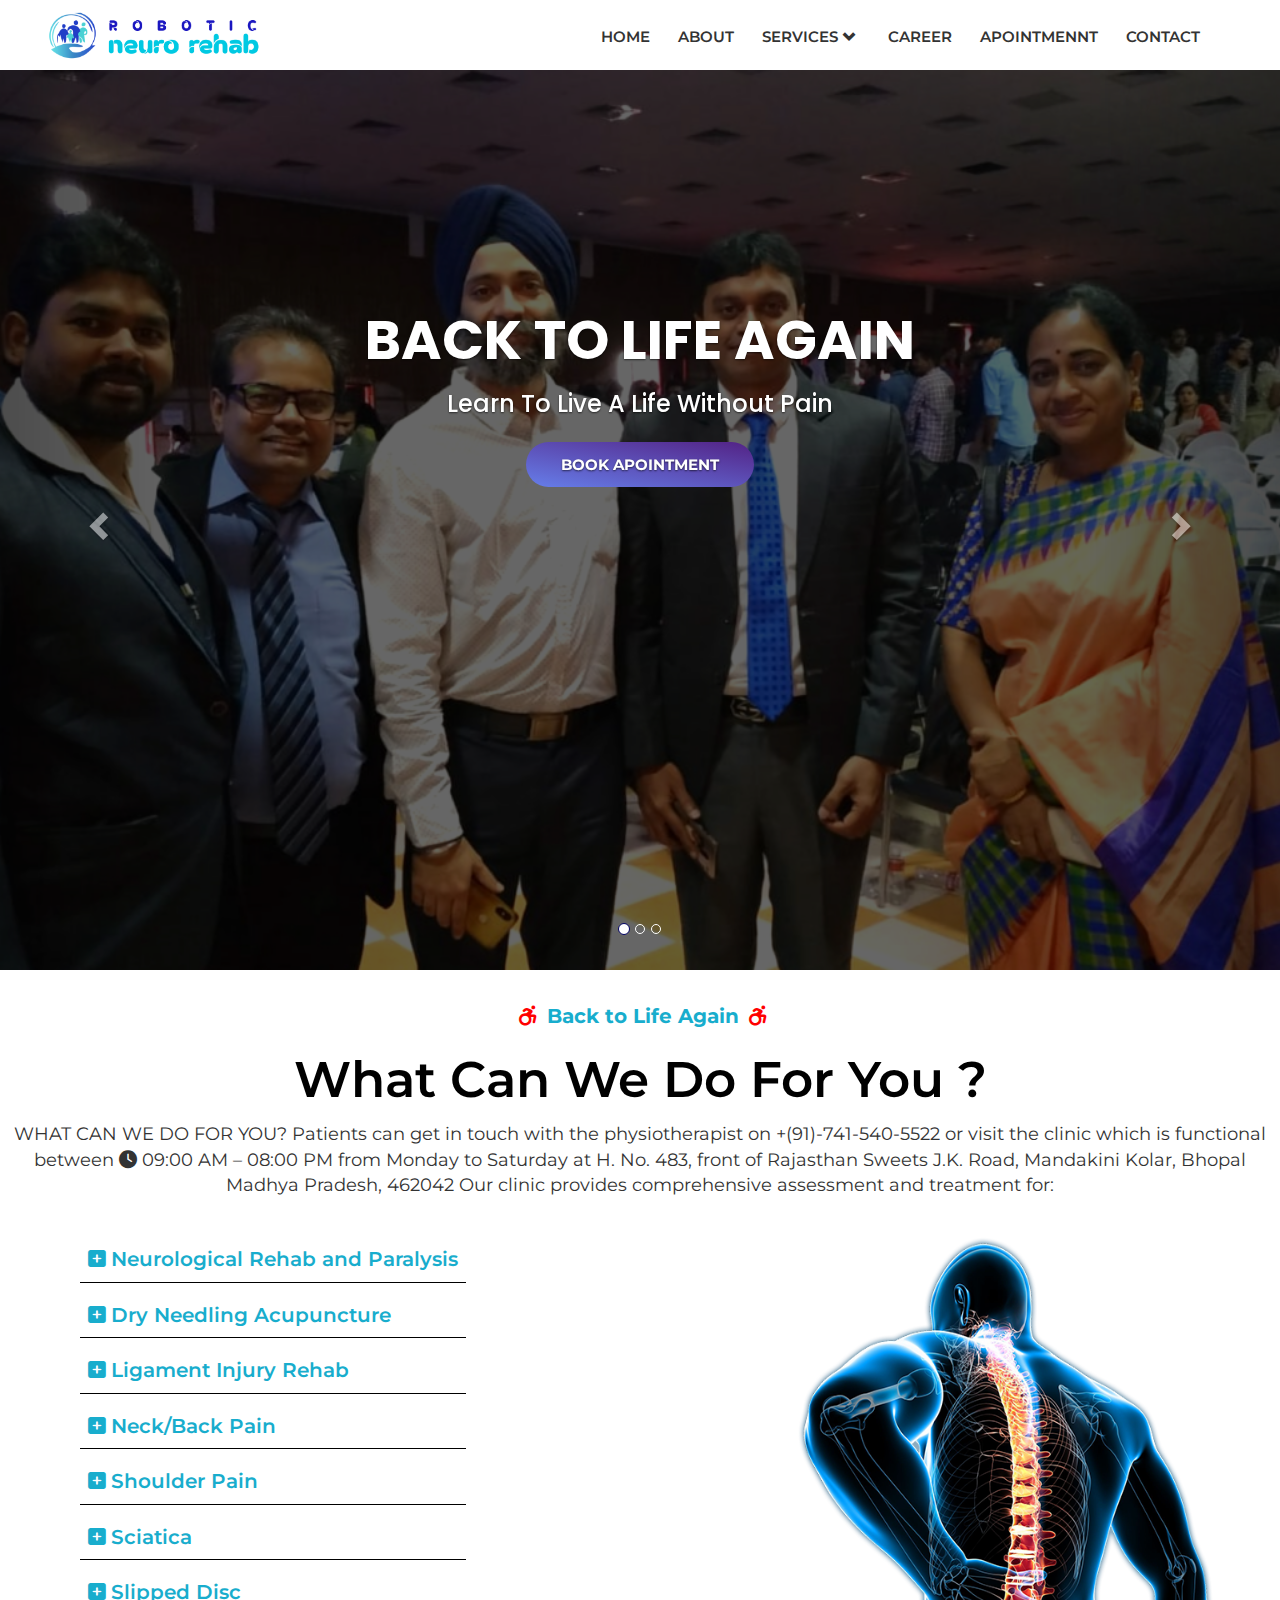
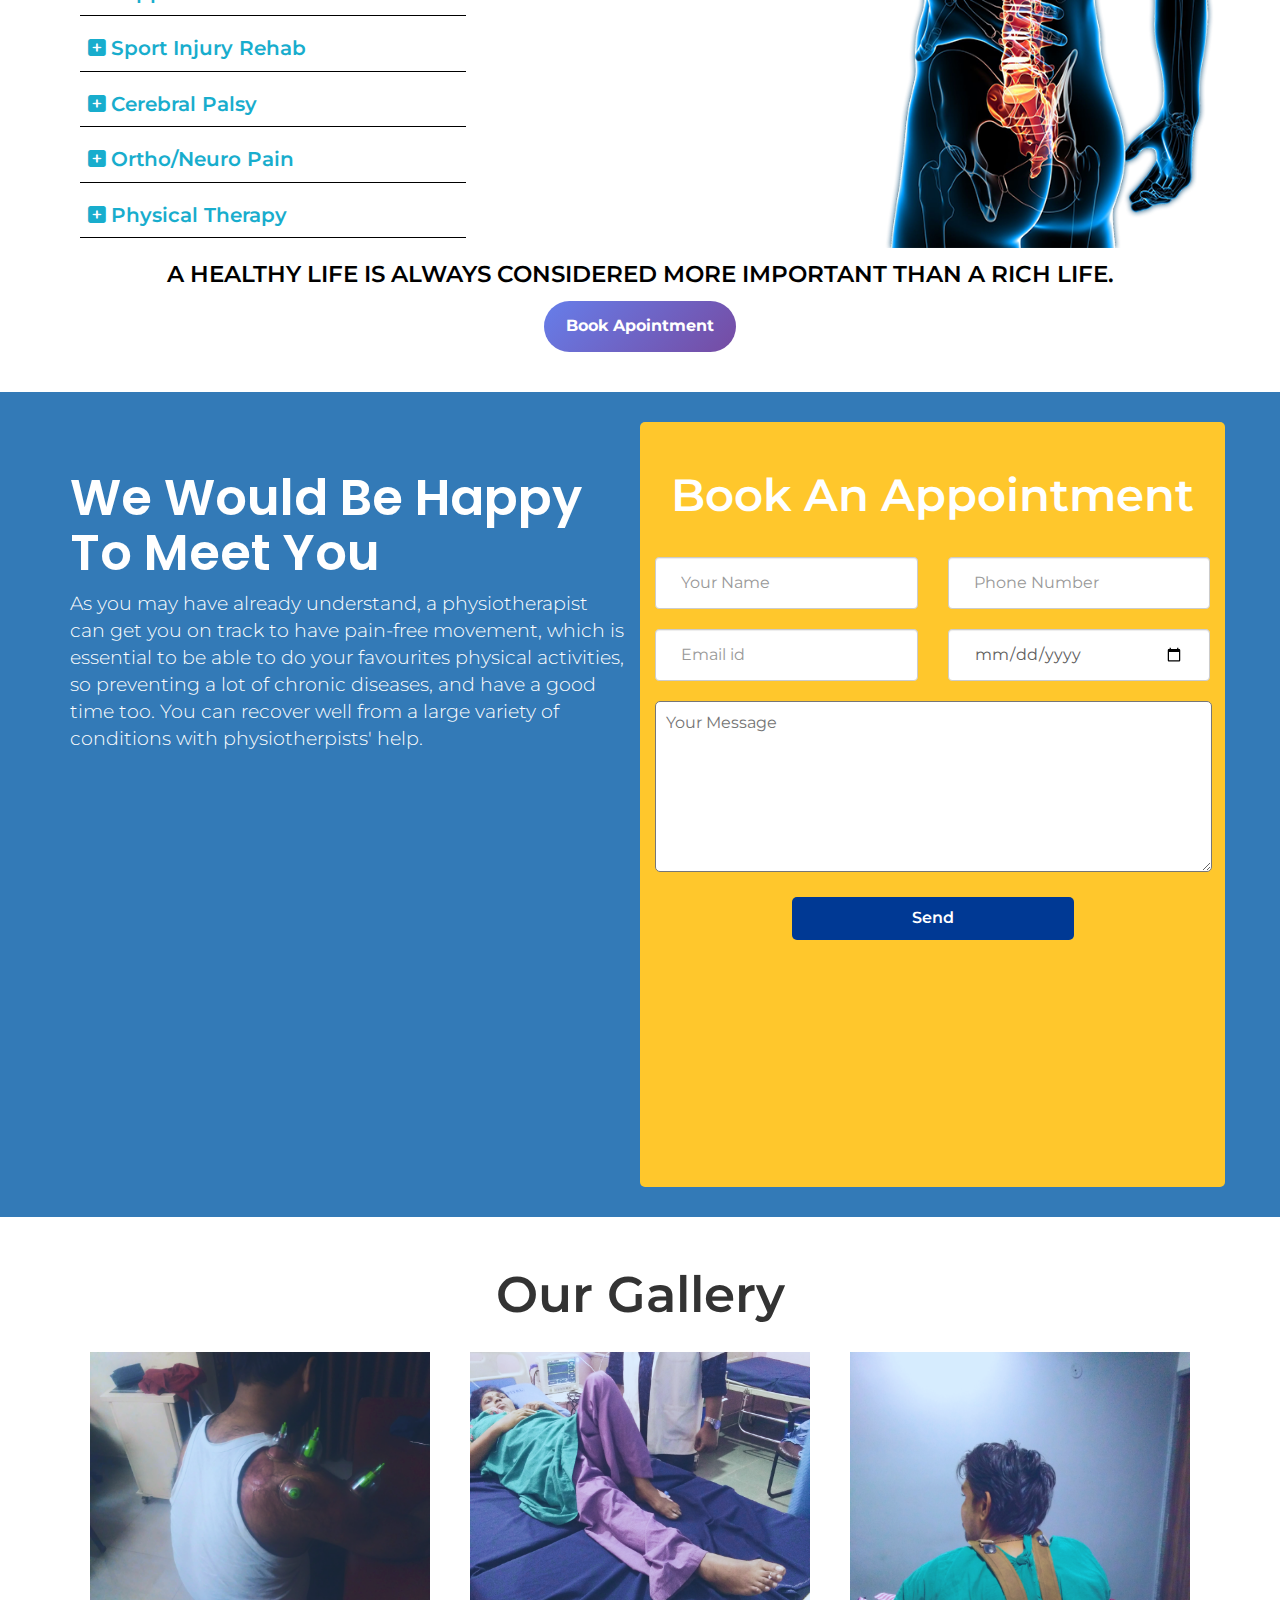
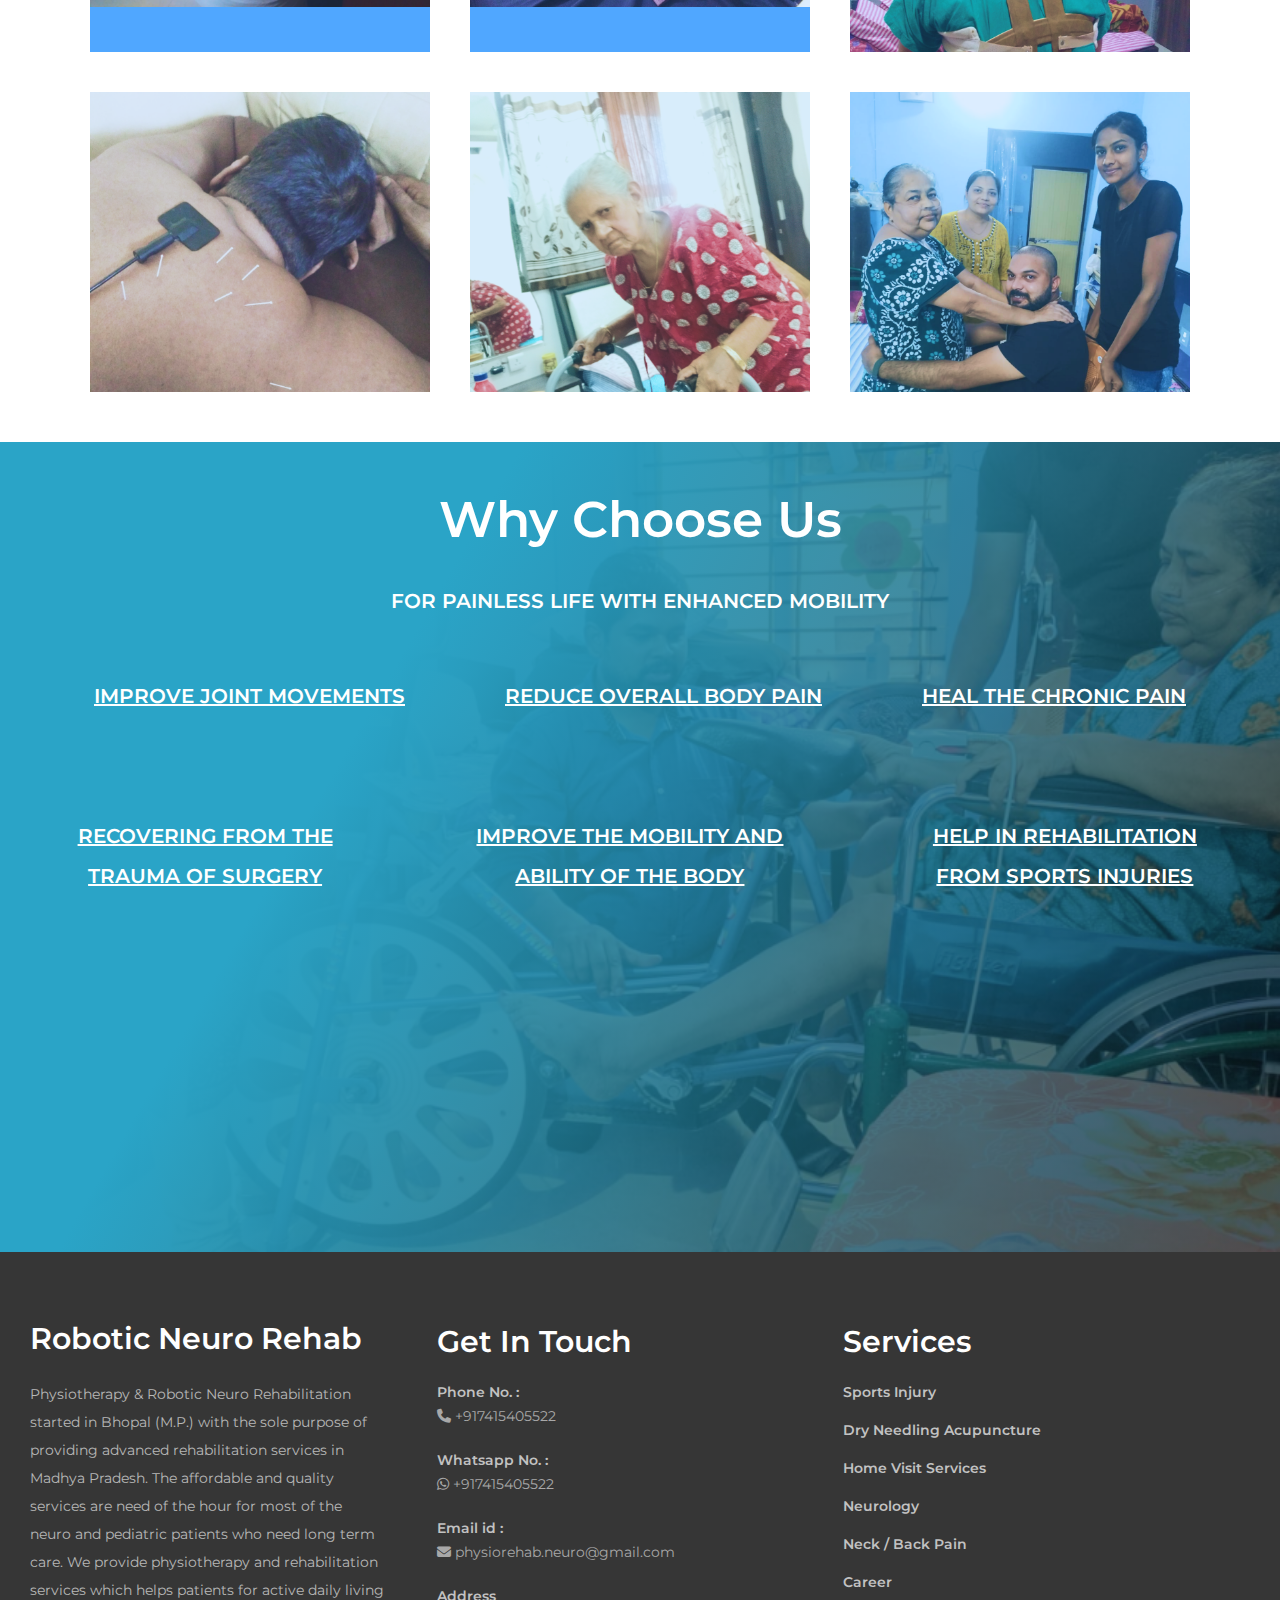
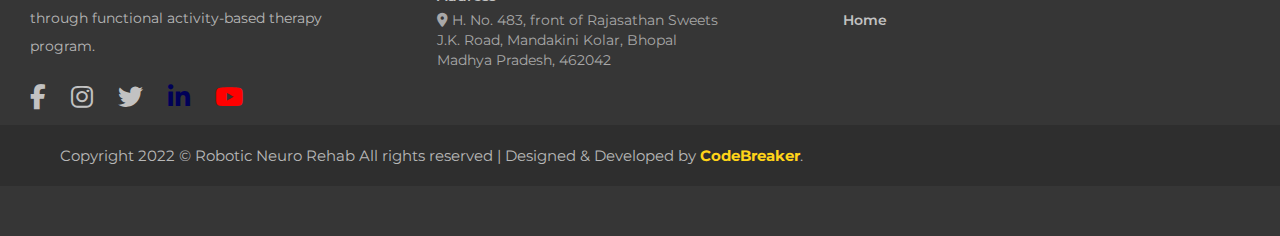
<file: index.html>
<!DOCTYPE html>
<html lang="en">

<head>
  <meta charset="UTF-8">
  <meta http-equiv="X-UA-Compatible" content="IE=edge">
  <meta name="viewport" content="width=device-width, initial-scale=1.0">
  <meta name="viewport" content="width=device-width, initial-scale=1.0">
  <title>Robotic Neuro Rehab | Physiotherapy & Rehabilitation Clinic</title>
  <link rel="icon" type="image/x-icon" href="img/Physio Rehab Logo.png">
  <link rel="stylesheet" href="css/style.css">
  <link href='https://unpkg.com/boxicons@2.0.7/css/boxicons.min.css' rel='stylesheet'>
  <link rel="stylesheet" href="https://cdnjs.cloudflare.com/ajax/libs/font-awesome/6.2.1/css/all.min.css">
  <link href="https://cdnjs.cloudflare.com/ajax/libs/twitter-bootstrap/3.3.7/css/bootstrap.min.css" rel="stylesheet">
  <link href="https://cdnjs.cloudflare.com/ajax/libs/animate.css/3.6.2/animate.min.css" rel="stylesheet">


</head>

<body>
  <nav>
    <div class="navbar"> 
      <div class="nav-logo-1">
      <a href="https://roboticneurorehab.com"> <img src="img/Main logo.png"></a>
      </div>
      <div class="nav-links">
        <div class="sidebar-logo">
          <i class='bx bx-x' style="font-size: 2.7rem;"></i>
        </div>

        <ul class="links">
          <li><a class="active" href="https://roboticneurorehab.com">HOME</a></li>
          <li><a href="About.html">ABOUT</a></li>
          <li>
            <a href="#">SERVICES</a>
            <i class='bx bxs-chevron-down htmlcss-arrow arrow' style="font-weight: 700; font-size: 20px;"></i>
            <ul class="htmlCss-sub-menu sub-menu">
              <li><a href="Services/homevisit.html">Home Visit Services</a></li>
              <li><a href="Services/neckpain.html">Neck & Back Pain</a></li>
              <li><a href="Services/sports.html">Sports Injury</a></li>
              <li><a href="Services/dryneedling.html">Dry Needling Acupuncture</a></li>
              <li><a href="Services/paralysis.html">Neurological Rehab & Paralysis</a></li>
              <li><a href="Services/chiropractice.html">Chiropractice</a></li>
            </ul>
          </li>

          <li><a href="career.html">CAREER</a></li>
          <li><a href="appointment.html">APOINTMENNT</a></li>
          <li><a href="contact.html">CONTACT</a></li>
        
        </ul>
        
      </div>
      <i class='fa fa-bars'></i>
    </div>

  </nav>
  <script src="js/nav.js"></script>

<section>

  <div id="carousel-example-generic" class="carousel slide" data-ride="carousel">
    <!-- Indicators -->
    <ol class="carousel-indicators">
      <li data-target="#carousel-example-generic" data-slide-to="0" class="active"></li>
      <li data-target="#carousel-example-generic" data-slide-to="1"></li>
      <li data-target="#carousel-example-generic" data-slide-to="2"></li>
    </ol>

    <!-- Wrapper for slides -->
    <div class="carousel-inner" role="listbox">
      <div class="item active">
        <div class="banner" style="background-image: url(img/Banner-1.png); filter: brightness(40%);"></div>
        <div class="carousel-caption">
          <h2 class="animated bounceInRight" style="animation-delay: 1s">BACk TO LIFE AGAIN</h2>
          <h3 class="animated bounceInLeft" style="animation-delay: 2s">Learn To Live A Life Without Pain</h3>
          <p class="animated bounceInRight" style="animation-delay: 3s"><a href="apointment.html">Book Apointment</a></p>
        </div>
      </div>
      <div class="item">
        <div class="banner" style="background-image: url(img/Banner-2.png); filter: brightness(50%);"></div>
        <div class="carousel-caption">
          <h2 class="animated slideInDown" style="animation-delay: 1s">A Way To Healthy Life</h2>
          <h3 class="animated fadeInUp" style="animation-delay: 2s">We care today for your happy tomorrow</h3>
          <p class="animated zoomIn" style="animation-delay: 3s"><a href="apointment.html">Book Apointment</a></p>
        </div>
      </div>
      <div class="item">
        <div class="banner" style="background-image: url(img/Banner-3.png); filter: brightness(50%);"></div>
        <div class="carousel-caption">
          <h2 class="animated zoomIn" style="animation-delay: 1s">Get The Touch Of Care</h2>
          <h3 class="animated fadeInLeft" style="animation-delay: 2s">Visit us for expert-level treatments</h3>
          <p class="animated zoomIn" style="animation-delay: 3s"><a href="apointment.html">Book Apointment</a></p>
        </div>
      </div>

    </div>


    <!-- Controls -->
    <a class="left carousel-control" href="#carousel-example-generic" role="button" data-slide="prev">
      <span class="glyphicon glyphicon-chevron-left" aria-hidden="true"></span>
      <span class="sr-only">Previous</span>
    </a>
    <a class="right carousel-control" href="#carousel-example-generic" role="button" data-slide="next">
      <span class="glyphicon glyphicon-chevron-right" aria-hidden="true"></span>
      <span class="sr-only">Next</span>
    </a>
  </div>
  <script src="https://cdnjs.cloudflare.com/ajax/libs/jquery/3.5.1/jquery.min.js"></script>
  <script src="https://cdnjs.cloudflare.com/ajax/libs/twitter-bootstrap/3.3.7/js/bootstrap.min.js"></script>
</section>
  <section>
    <div class="content-area">
      <h5 class="content-title" style=" font-weight: 700;"><i class="fa-sharp fa-solid fa-wheelchair-move"></i><!--Welcom TO Physiotherapy & Robotics Neuro Rehabilitation clinic--> Back to Life Again<i class="fa-sharp fa-solid fa-wheelchair-move"></i></h5>
      <h1 class="content-title-1">What Can We Do For You ?</h1>
      <p class="content-des">WHAT CAN WE DO FOR YOU?
        Patients can get in touch with the physiotherapist on +(91)-741-540-5522 or visit the clinic which is functional
        between <i class="fa fa-clock"></i> 09:00 AM – 08:00 PM from Monday to Saturday at H. No. 483, front of Rajasthan Sweets J.K. Road,
        Mandakini
        Kolar, Bhopal Madhya Pradesh, 462042
        Our clinic provides comprehensive assessment and treatment for:</p>
      <div class="content-head" style="justify-content: center; justify-content: space-between;">
        <div class="container-1">
          <div class="pop-btn">
            <p data-target="#modal10"><a><i class="fa fa-square-plus" style="margin-right: 5px;"></i>Neurological Rehab
                and Paralysis</a></p>
            <p data-target="#modal9"><a><i class="fa fa-square-plus" style="margin-right: 5px;"></i>Dry Needling
                Acupuncture</a></p>
            <p data-target="#modal6"><a><i class="fa fa-square-plus" style="margin-right: 5px;"></i>Ligament Injury
                Rehab</a></p>
            <p data-target="#modal1"><a><i class="fa fa-square-plus" style="margin-right: 5px;"></i>Neck/Back
                Pain</a></p>
            <p data-target="#modal2"><a><i class="fa fa-square-plus" style="margin-right: 5px;"></i>Shoulder
                Pain</a></p>
            <p data-target="#modal3"><a><i class="fa fa-square-plus" style="margin-right: 5px;"></i>Sciatica</a>
            </p>
            <p data-target="#modal4"><a><i class="fa fa-square-plus" style="margin-right: 5px;"></i>Slipped
                Disc</a></p>
            <p data-target="#modal5"><a><i class="fa fa-square-plus" style="margin-right: 5px;"></i>Sport Injury
                Rehab</a></p>


            <p data-target="#modal7"><a><i class="fa fa-square-plus" style="margin-right: 5px;"></i>Cerebral
                Palsy</a></p>
            <p data-target="#modal8"><a><i class="fa fa-square-plus" style="margin-right: 5px;"></i>Ortho/Neuro
                Pain</a></p>

            <p data-target="#modal11"><a><i class="fa fa-square-plus" style="margin-right: 5px;"></i>Physical
                Therapy </a></p>
          </div>

          <div class="modal-1" id="modal1">
            <div class="header">
              <div class="title">Description</div>
              <button class="btn close-modal">&times;</button>
            </div>
            <div class="body">
              <h2>Neck Pain</h2>
              <p>Neck pain can come from a number of disorders and diseases and can involve any of the tissues in the
                neck.
                Examples of common conditions causing neck pain are degenerative disc disease, neck strain, neck injury
                such as in whiplash, a herniated disc, or a pinched nerve. … Neck pain is also referred to as cervical
                pain.
              </p>
              <h2>Back Pain</h2>
              <p>Back pain is pain felt in the back of the body.
                It is divided into neck pain (cervical), middle back pain (thoracic), lower back pain (lumbar) or
                coccydynia
                (tailbone or sacral pain)
                based on the segment affected. …
                It is the most common cause of chronic pain, and is a major contributor of missed work and disability.
              </p>
            </div>
          </div>
          <div class="modal-1" id="modal2">
            <div class="header">
              <div class="title">Description</div>
              <button class="btn close-modal">&times;</button>
            </div>
            <div class="body">
              <h2>Shoulder Pain</h2>
              <p>The shoulder is a ball and socket joint with a large range of movement.
                Such a mobile joint tends to be more susceptible to injury.
                Shoulder pain can stem from one or more of the following causes:

                <li> Strains from overexertion</li>
                <li>Tendonitis from overuse</li>
                <li>Shoulder joint instability</li>
                <li>Dislocation</li>
                <li>Collar or upper arm bone fractures</li>
                <li>Frozen shoulder</li>
                <li>Pinched nerves (also called radiculopathy)</li>
              </p>
            </div>
          </div>
          <div class="modal-1" id="modal3">
            <div class="header">
              <div class="title">Description</div>
              <button class="btn close-modal">&times;</button>
            </div>
            <div class="body">
              <h2>Sciatica :</h2>
              <p>Pain radiating along the sciatic nerve, which runs down one or both legs from the lower back.
                It’s usually caused when a herniated disc or bone spur in the spine presses on the nerve.
                Pain originates in the spine and radiates down the back of the leg. Sciatica typically affects only one
                side
                of the body.

              </p>
            </div>
          </div>
          <div class="modal-1" id="modal4">
            <div class="header">
              <div class="title">Description</div>
              <button class="btn close-modal">&times;</button>
            </div>
            <div class="body">
              <h2>Slipped Disc :</h2>
              <p>Physiotherapy treatment for disc prolapses is very effective and aims to reduce pain, stiffness and
                muscle
                spasm, as well as sciatic leg pain. Once your disc prolapsed symptoms ahave been reduced your
                physiotherapist
                will help to improve your muscle strength and flexibility.</p>
            </div>
          </div>
          <div class="modal-1" id="modal5">
            <div class="header">
              <div class="title">Description</div>
              <button class="btn close-modal">&times;</button>
            </div>
            <div class="body">
              <h2>Sport Injury Rehab :</h2>
              <p>Sports rehabilitation is a type of physical therapy that treats people of all ages who have
                musculoskeletal
                system pain, injury, or illness. With the use of exercise, movement, and therapeutic interventions,
                sports
                rehabilitation helps maintain health and fitness and helps you recover from injury and reduce pain.</p>
            </div>
          </div>
          <div class="modal-1" id="modal6">
            <div class="header">
              <div class="title">Description</div>
              <button class="btn close-modal">&times;</button>
            </div>
            <div class="body">
              <h2>Ligament Injury Rehab :</h2>
              <p>Physiotherapy is an effective treatment for ligament injuries. Ligaments are tough bands of tissues
                that
                connect to your body. They act as pullies between your bones as your body actively moves around.</p>
            </div>
          </div>
          <div class="modal-1" id="modal7">
            <div class="header">
              <div class="title">Description</div>
              <button class="btn close-modal">&times;</button>
            </div>
            <div class="body">
              <h2>Cerebral Palsy :</h2>
              <p>Manual stretching may increase range of movements, reduce spasticity, or improve walking efficiency in
                children with spasticity. Stretch may be applied in a number of ways during neurological rehabilitation
                to
                achieve different effects. The types of stretching used include; Fast / Quick.</p>
            </div>
          </div>
          <div class="modal-1" id="modal8">
            <div class="header">
              <div class="title">Description</div>
              <button class="btn close-modal">&times;</button>
            </div>
            <div class="body">
              <h2>Neuro Pain :</h2>
              <p>Neuropathic pain can happen if your nervous system is damaged or not working correctly. You can feel
                pain
                from any of the various levels of the nervous system—the peripheral nerves, the spinal cord and the
                brain.
                Together, the spinal cord and the brain are known as the central nervous system..</p>
              <h2>Ortho Pain :</h2>
              <p>Ortho Pain Relief Oil is an ayurvedic medicine that is used for all kinds of pains. The active
                ingredients
                of
                Dr. Ortho Pain Relief Oil help in the stimulation of blood circulation, stiff muscles and limbs, body
                aches,
                muscular pains, severe joint pain or swelling, joint aches and pain.</p>
            </div>
          </div>
          <div class="modal-1" id="modal9">
            <div class="header">
              <div class="title">Description</div>
              <button class="btn close-modal">&times;</button>
            </div>
            <div class="body">
              <h2>Dry Needling Acupuncture :</h2>
              <p>
                Dry needling is also known as the trigger point dry needling used for Low back pain/tension. Relieve
                Pain
                and
                Muscle Tightness. It’s good for reducing pain in different parts of the body, and great for improving
                the
                Range of Motion, and can Speed Up Recovery. We are one of the <span class="highlight-line">BEST Dry
                  Needling Therapy Clinic in
                  Bhopa/Madhya
                  Pradesh.</span> Dry Needling Therapy is very popular to ease muscular pain, improve tissue healing and
                restore muscle function.
                Dry needling is performed by our expert physiotherapy specialists by the insertion of the needle into
                the
                soft
                tissue. This will help to decrease myofascial tension and improve musculoskeletal function. Our physio
                are
                recognized as the <span>best dry needling
                  doctor
                  in
                  Bhopal</span>
                due to their Expertise & Treatment Care.</p>
            </div>
          </div>
          <div class="modal-1" id="modal10">
            <div class="header">
              <div class="title">Description</div>
              <button class="btn close-modal">&times;</button>
            </div>
            <div class="body">
              <h2>Neurological Rehab and Paralysis :</h2>
              <p>Neurological physiotherapy involves the treatment of people with movement and function disorders that
                have
                originated from problems within the body's nervous and neuromuscular system.</p>
            </div>
          </div>
          <div class="modal-1" id="modal11">
            <div class="header">
              <div class="title">Description</div>
              <button class="btn close-modal">&times;</button>
            </div>
            <div class="body">
              <h2>Physical Therapy :</h2>
              <p>As a part of physiotherapy, our experienced experts study the body condition of the patients that
                include
                posture, body balance and normal movement. Knowledge about the disease, injuries and required treatment
                are
                thoroughly discussed.
                Physiotherapists help the patient to recover and regain the normal conditions. Our experts have deep
                understanding of the muscles, bones and nerves. Evaluation, diagnose and treatment of the patient’s
                illness,
                injury and complications are their prime duties. Proper care is taken in adopting the measures and
                techniques
                for correcting the complications.</p>
            </div>
          </div>


          <div id="overlay"></div>
        </div>
        <img src="img/Pain images.png">
      </div>
      <p class="para-1">A HEALTHY
        LIFE IS ALWAYS
        CONSIDERED
        MORE IMPORTANT THAN A RICH LIFE.</p>
      <div class="content-btn">
        <button class="read-btn">Book Apointment</button>
      </div>
    </div>
  </section>
  <script>
    const btns = document.querySelectorAll("[data-target]");
    const close_modals = document.querySelectorAll(".close-modal");
    const overlay = document.getElementById("overlay");

    btns.forEach((btn) => {
      btn.addEventListener("click", () => {
        document.querySelector(btn.dataset.target).classList.add("active");
        overlay.classList.add("active");
      });
    });

    close_modals.forEach((btn) => {
      btn.addEventListener("click", () => {
        const modal = btn.closest(".modal-1");
        modal.classList.remove("active");
        overlay.classList.remove("active");
      });
    });

    window.onclick = (event) => {
      if (event.target == overlay) {
        const modals = document.querySelectorAll(".modal-1");
        modals.forEach((modal) => modal.classList.remove("active"));
        overlay.classList.remove("active");
      }
    };
  </script>

  <div class="container-fluid bg-primary bg-appointment my-5 wow fadeInUp" data-wow-delay="0.1s">
    <div class="container">
      <div class="row gx-5">
        <div class="col-lg-6 py-5">
          <div class="py-5">
            <h2 class="display-5 text-white mb-4">We Would Be Happy To Meet You</h2>
            <p class="text-white mb-0">As you may have already understand, a physiotherapist can get you on track to
              have pain-free movement, which is essential to be able to do your favourites physical activities, so
              preventing a lot of chronic diseases, and have a good time too. You can recover well from a large variety
              of conditions with physiotherpists' help.</p>
          </div>
        </div>
        <div class="col-lg-6 apoint-bg">
          <div class="appointment-form h-100 d-flex flex-column justify-content-center text-center p-5 wow zoomIn"
            data-wow-delay="0.6s">
            <h2 class="text-white mb-5">Book An Appointment</h2>
            <form action="connection.php" method="post">
              <div class="row g-3">
                <div class="col-12 col-sm-6">
                  <input type="text" name="yourName" class="form-control bg-light border-0" placeholder="Your Name">
                </div>
                <div class="col-12 col-sm-6">
                  <input type="number" name="phoneNumber"  class="form-control bg-light border-0" placeholder="Phone Number">
                </div>
                <div class="col-12 col-sm-6">
                  <input type="text" name="email" class="form-control bg-light border-0" placeholder="Email id">
                </div>
                <div class="col-12 col-sm-6">
                  <div class="date" id="date1" data-target-input="nearest">
                    <input type="date" name="date" class="form-control bg-light border-0 datetimepicker-input"
                      placeholder="Appointment Date" data-target="#date1" data-toggle="datetimepicker">
                  </div>
                </div>
                <div class="col-12 col-sm-6">

                  <textarea id="subject" name="subject" placeholder="Your Message"></textarea>

                </div>
              </div>

              <button class="btn-dark" type="submit">Send</button>
            </form>
          </div>
        </div>
      </div>
    </div>
  </div>
  <!-- Appointment End -->

  <!--  Gallery Start -->
  <section>

    <!--image card layout start-->
    <div class="container">
      <h2 class="gallery-title">Our Gallery</h2>
      <!--image row start-->
      <div class="gallery-img-flex">
        <!--image card start-->
        <div class="image">
          <img src="img/g-1.png" alt="">
          <div class="details">

            <p>“Each body is different Therefore each rehabilitation must be different”</p>

          </div>
        </div>
        <!--image card end-->
        <!--image card start-->
        <div class="image">
          <img src="img/g-2.png" alt="">
          <div class="details">

            <p>“Don't feel sad or get upset about your injury situation.
              You can't change what has happened.
              But you can change your future by being able to prevent your injuries.”
            </p>

          </div>
        </div>
        <!--image card end-->
        <!--image card start-->
        <div class="image">
          <img src="img/g-3.png" alt="">
          <div class="details">

            <p>“Recovery is indeed a manifestation of the law of nature, efforts of patient and guidance from physical
              therapist or rehabilitation specialist.”
            </p>

          </div>
        </div>
        <!--image card end-->
      </div>
      <!--image row end-->
      <!--image row start-->
      <div class="gallery-img-flex">
        <!--image card start-->
        <div class="image">
          <img src="img/g-4.png" alt="">
          <div class="details">

            <p>“Being physically healthy is not expensive!
              Being injured is..
              So prevent injuries!”
            </p>

          </div>
        </div>
        <!--image card end-->
        <!--image card start-->
        <div class="image">
          <img src="img/g-5.png" alt="">
          <div class="details">

            <p>“Accept your injury.
              There are thousands of people who are dealing with the same injury.
              You are not the only one.”</p>

          </div>
        </div>
        <!--image card end-->
        <!--image card start-->
        <div class="image">
          <img src="img/g-6.png" alt="">
          <div class="details">

            <p>“Let's not wait for perfect conditions to begin. Let's begin to make perfect conditions for a healthy
              physical condition.”</p>

          </div>
        </div>
        <!--image card end-->
      </div>

      <!--image row end-->
    </div>
    <!--image card layout end-->
  </section>


  <section>
    <div class="container-why">
      <div class="container-box-title">
        <h2>Why Choose Us</h2>
        <!--<p>After you decide to start we will make sure you get the best <br> Physiotherapy & Rehabilitation program.</p>-->
        <p class="why-para">FOR PAINLESS LIFE WITH ENHANCED MOBILITY</p>
      </div>
      <div class="treatment-list-2">
        <div class="treatment-name-1">
          <a>IMPROVE JOINT MOVEMENTS</a>
          <a>REDUCE OVERALL BODY PAIN</a>
          <a>HEAL THE CHRONIC PAIN</a>
        </div>
        <div class="treatment-name-1">
          <a>RECOVERING FROM THE TRAUMA OF SURGERY</a>
          <a>IMPROVE THE MOBILITY AND ABILITY OF THE BODY</a>
          <a>HELP IN REHABILITATION FROM SPORTS INJURIES</a>
        </div>
      </div>
    </div>
  </section>

  <!--/////////////////////////////////// Footer Area Start //////////////////////////////////////////////-->


  <footer class="footer">
    <div class="footer__container">
      <div class="footer__top">
        <div class="company__info">
          <h2 class="company__logo">Robotic Neuro Rehab</h2>
          <p class="company__description">
            Physiotherapy & Robotic Neuro Rehabilitation started in Bhopal (M.P.) with the sole purpose of providing advanced rehabilitation services in
            Madhya Pradesh. The affordable and quality services are need of the hour for most of the neuro and pediatric patients
            who need long term care.

            We provide physiotherapy and rehabilitation services which helps patients for active daily living through
            functional activity-based therapy program.
          </p>
          <ul class="footer__list footer-list-gap">
            <li class="footer__list-item">
              <a href="https://www.facebook.com/profile.php?id=100070143287503" class="footer__list-link">
                <i class="fa-brands fa-facebook-f"></i>
              </a>
            </li>
            <li class="footer__list-item">
              <a href="https://instagram.com/dr.sk_kushwaha_senior_physio?igshid=Yzg5MTU1MDY=" class="footer__list-link">
                <i class="fa-brands fa-instagram"></i>
              </a>
            </li>
            <li class="footer__list-item">
              <a href="https://twitter.com/sunilku41801527?t=Qg4Ybw9JnIO_TMjNHxjyiA&s=09" class="footer__list-link">
                <i class="fa-brands fa-twitter"></i>
              </a>
            </li>
            <li class="footer__list-item">
              <a href="https://www.linkedin.com/in/dr-sk-kushwaha-b79b64150" class="footer__list-link">
                <i class="fa-brands fa-linkedin-in" style="color: rgb(0, 0, 88);"></i>
              </a>
            </li>
            <li class="footer__list-item">
              <a href="https://youtube.com/@physiorehabindia" class="footer__list-link">
                <i class="fa-brands fa-youtube" style="color: red;"></i>
              </a>
            </li>
          </ul>

        </div>

        <div class="footer-1">
          <h6 class="footer__title">Get In Touch</h6>
          <ul class="footer__list">
            <li class="footer__list-item">
              <a href="tel.7415405522" class="footer__list-link">Phone No. :</a>
              <p><i class="fa fa-phone"></i> +917415405522</p>
            </li>
            <li class="footer__list-item">
              <a href="tel.7415405522" class="footer__list-link">Whatsapp No. :</a>
              <p><i class="fa-brands fa-whatsapp"></i> +917415405522</p>
            </li>
            <li class="footer__list-item">
              <a href="" class="footer__list-link">Email id :</a>
              <p><i class="fa fa-envelope"></i> physiorehab.neuro@gmail.com</p>
            </li>
            <li class="footer__list-item">
              <a href="" class="footer__list-link">Address</a>
              <p><i class="fa fa-location-dot"></i> H. No. 483, front of Rajasathan Sweets<br> J.K. Road, Mandakini
                Kolar, Bhopal <br>Madhya Pradesh, 462042</p>
            </li>

          </ul>
        </div>
        <div class="footer-2">
          <h6 class="footer__title">Services</h6>
          <ul class="footer__list">
            <li class="footer__list-item">
              <a href="Services/sports.html" class="footer__list-link">Sports Injury</a>
            </li>
            <li class="footer__list-item">
              <a href="Services/dryneedling.html" class="footer__list-link">Dry Needling Acupuncture</a>

            </li>
            <li class="footer__list-item">
              <a href="Services/homevisit.html" class="footer__list-link">Home Visit Services</a>
            </li>
            <li class="footer__list-item">
              <a href="Services/neurology.html" class="footer__list-link">Neurology</a>
            </li>
            <li class="footer__list-item">
              <a href="Services/neckpain.html" class="footer__list-link">Neck / Back Pain</a>
            </li>
            <li class="footer__list-item">
              <a href="career.html" class="footer__list-link">Career</a>
            </li>
            <li class="footer__list-item">
              <a href="https://roboticneurorehab.com" class="footer__list-link">Home</a>
            </li>
          </ul>
        </div>

      </div>

    </div>
    <div class="copyright-area">
      <span class="copyright">Copyright 2022 © <span>Robotic Neuro Rehab</span> All rights reserved | Designed & Developed by
        <strong><a href="https://instagram.com/codebreaker.2m?igshid=Yzg5MTU1MDY=">CodeBreaker</a></strong>.
    </div>

  </footer>

</body>

</html>
</file>
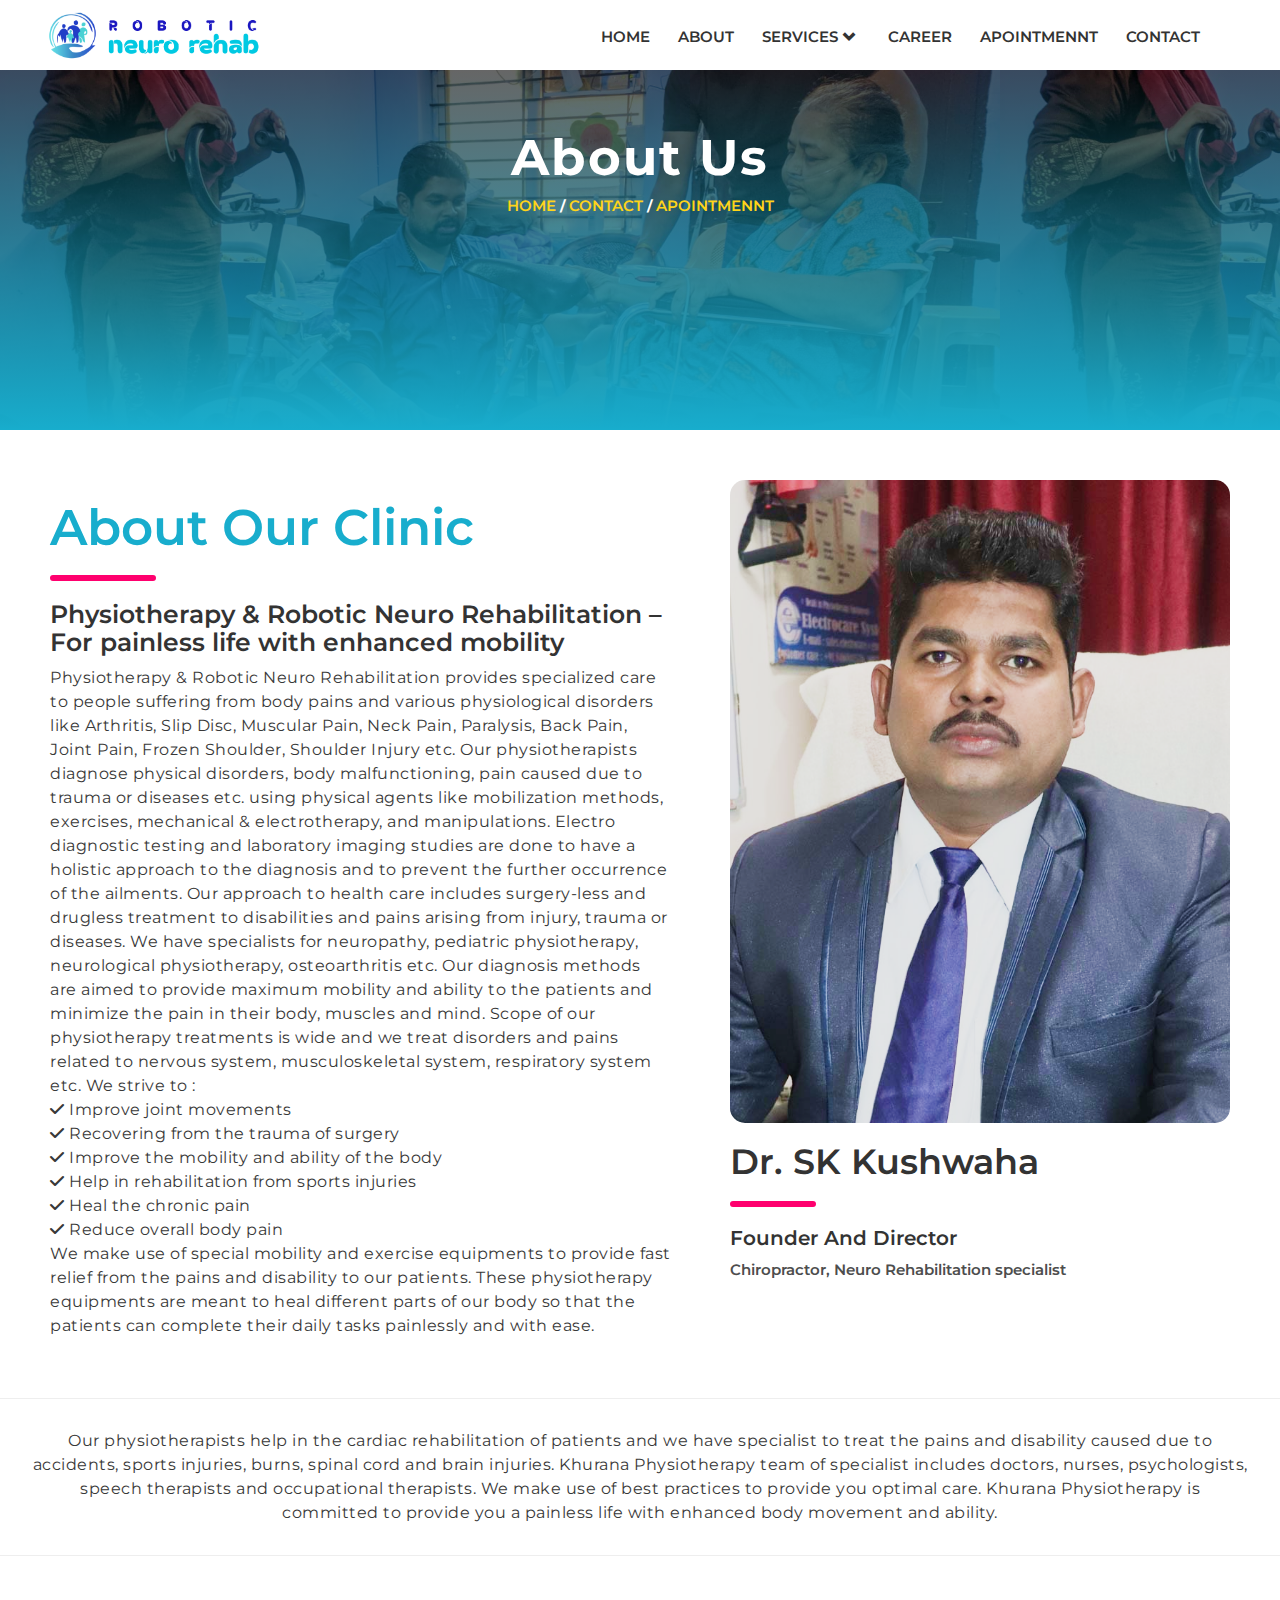
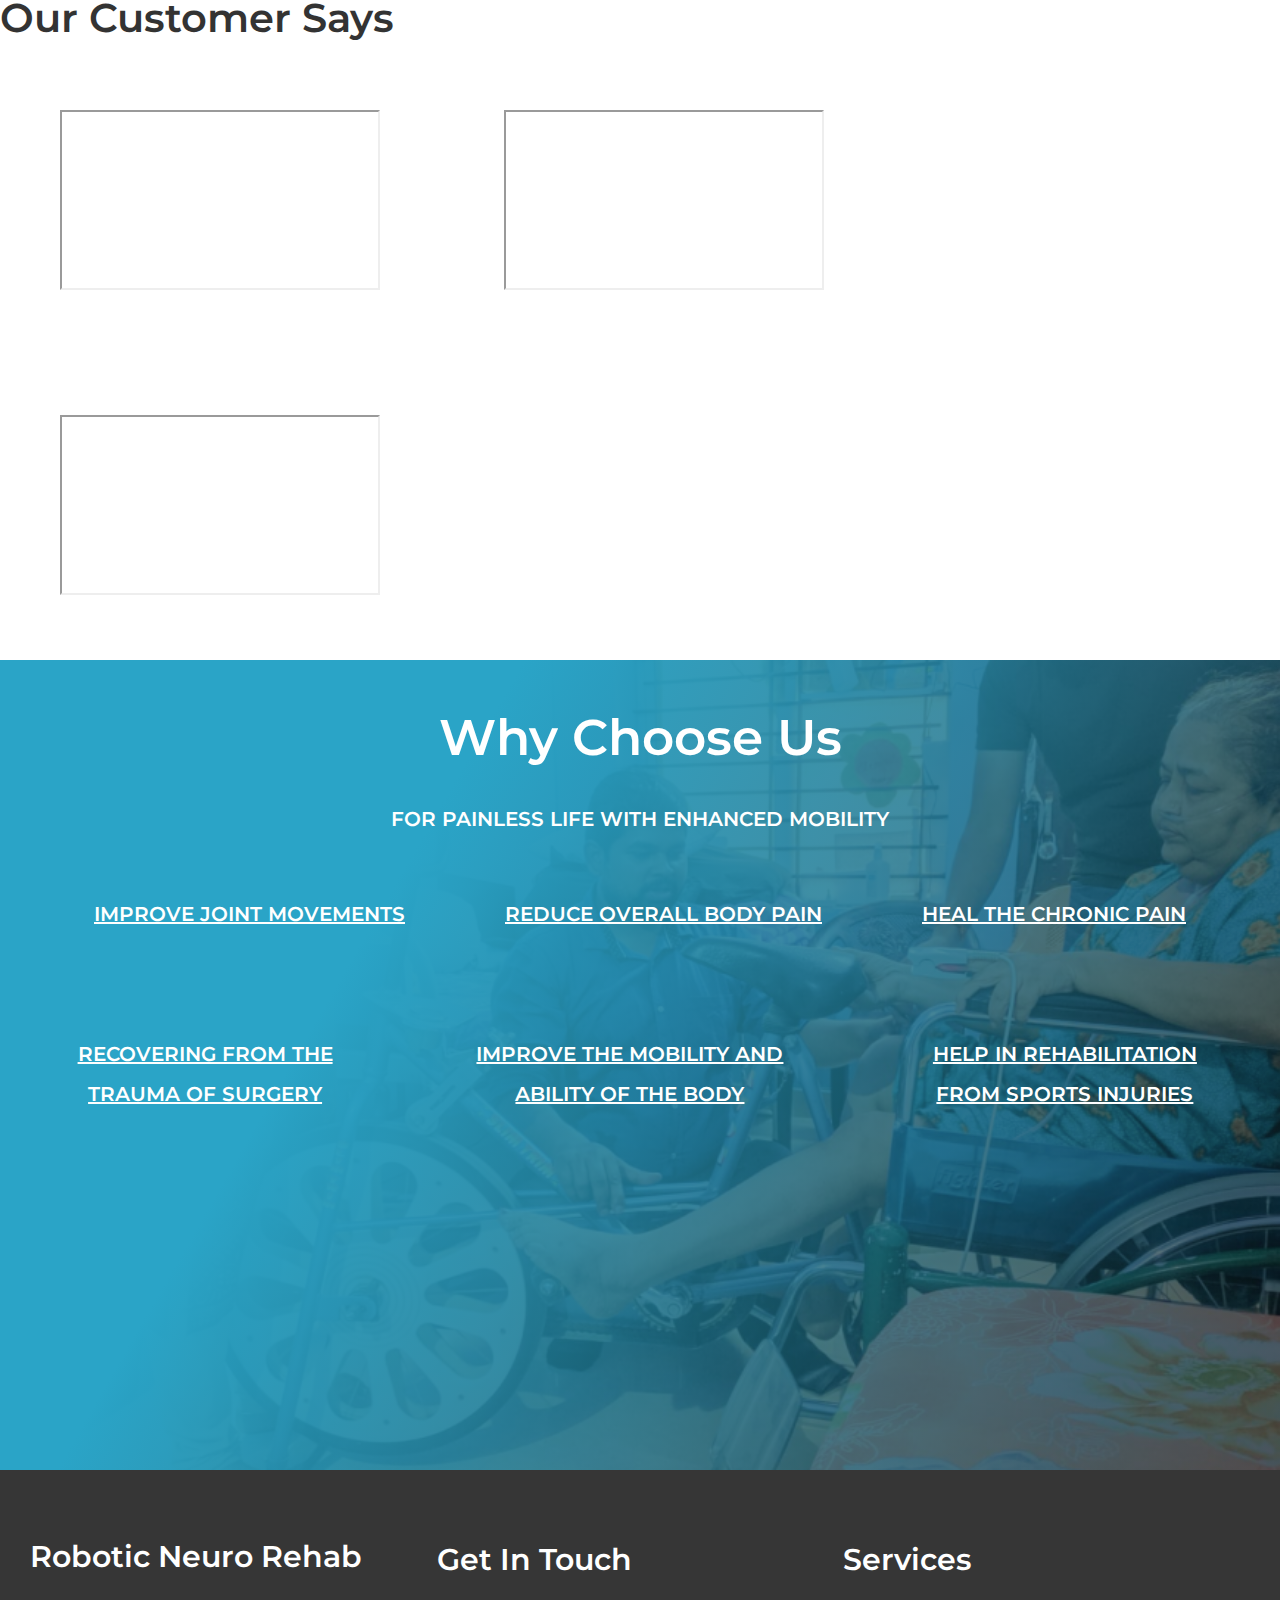
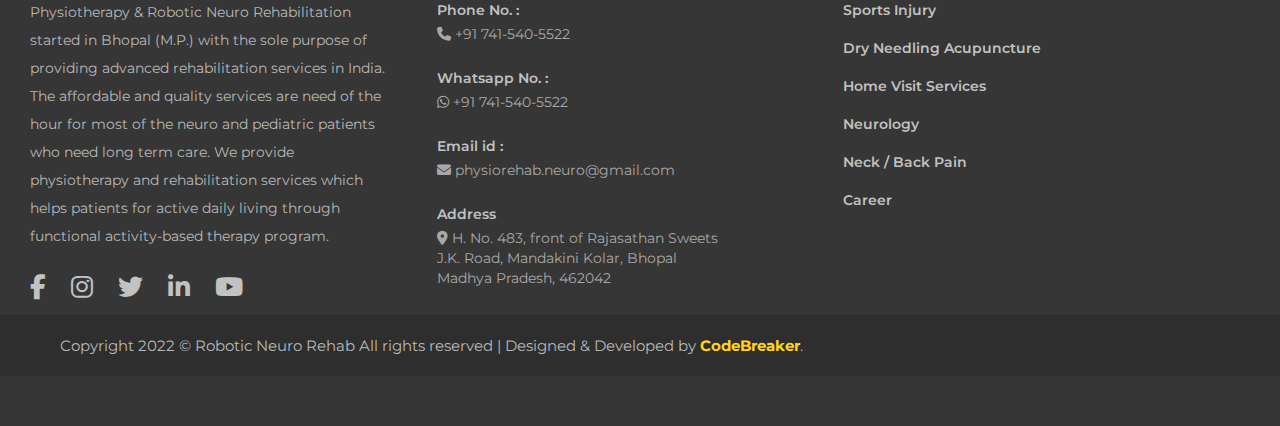
<file: About.html>
<!DOCTYPE html>
<html lang="en">

<head>
  <meta charset="UTF-8">
  <meta http-equiv="X-UA-Compatible" content="IE=edge">
  <meta name="viewport" content="width=device-width, initial-scale=1.0">
  <title>About Us | Physiotherapy & Robotic Neuro Rehabilitation Clinic</title>
  
  <link rel="icon" type="image/x-icon" href="img/Physio Rehab Logo.png">
  <link rel="stylesheet" href="css/style.css">
  <link href='https://unpkg.com/boxicons@2.0.7/css/boxicons.min.css' rel='stylesheet'>
  <link rel="stylesheet" href="https://cdnjs.cloudflare.com/ajax/libs/font-awesome/6.2.1/css/all.min.css">
  <link href="https://cdnjs.cloudflare.com/ajax/libs/twitter-bootstrap/3.3.7/css/bootstrap.min.css" rel="stylesheet">
  <link href="https://cdnjs.cloudflare.com/ajax/libs/animate.css/3.6.2/animate.min.css" rel="stylesheet">
</head>

<body>
  <nav style="background-color: white;">
    <div class="navbar"> 
      <div class="nav-logo-1">
       <img src="img/Main logo.png" style="width: 40%;">
      </div>
      <div class="nav-links">
        <div class="sidebar-logo">
          <span class="logo-name" style="font-weight: 600;">Physio Rehab
          </span>
          <i class='bx bx-x' style="font-size: 2.7rem;"></i>
        </div>

        <ul class="links">
          <li><a class="active" href="index.html">HOME</a></li>
          <li><a href="About.html">ABOUT</a></li>
          <li>
            <a href="#">SERVICES</a>
            <i class='bx bxs-chevron-down htmlcss-arrow arrow' style="font-weight: 700; font-size: 20px;"></i>
            <ul class="htmlCss-sub-menu sub-menu">
              <li><a href="Services/homevisit.html">Home Visit Services</a></li>
              <li><a href="Services/neckpain.html">Neck & Back Pain</a></li>
              <li><a href="Services/sports.html">Sports Injury</a></li>
              <li><a href="Services/dryneedling.html">Dry Needling Acupuncture</a></li>
              <li><a href="Services/paralysis.html">Neurological Rehab & Paralysis</a></li>
              <li><a href="Services/chiropractice.html">Chiropractice</a></li>
            </ul>
          </li>

          <li><a href="career.html">CAREER</a></li>
          <li><a href="apointment.html">APOINTMENNT</a></li>
          <li><a href="contact.html">CONTACT</a></li>
        
        </ul>
        
      </div>
      <i class='fa fa-bars'></i>
    </div>

  </nav>


  <script src="js/nav.js"></script>


  <div class="about-title">
    <h1>About Us</h1>
    <li><a href="index.html">HOME</a></li>
    <span>/</span>
    <li><a href="contact.html">CONTACT</a></li>
    <span>/</span>
    <li><a href="apointment.html">APOINTMENNT</a></li>
  </div>

  <section>
    <div class="container-about">
      <div class="about-flex-box">
        <div class="about-details">
         
          <h2>About Our Clinic</h2>
          <hr>
          <h3>Physiotherapy & Robotic Neuro Rehabilitation – For painless life with enhanced mobility
          </h3>
          <p>Physiotherapy & Robotic Neuro Rehabilitation provides specialized care to people suffering from body pains and various
            physiological disorders like Arthritis, Slip Disc, Muscular Pain, Neck Pain, Paralysis, Back Pain, Joint
            Pain, Frozen Shoulder, Shoulder Injury etc. Our physiotherapists diagnose physical disorders, body
            malfunctioning, pain caused due to trauma or diseases etc. using physical agents like mobilization methods,
            exercises, mechanical & electrotherapy, and manipulations. Electro diagnostic testing and laboratory imaging
            studies are done to have a holistic approach to the diagnosis and to prevent the further occurrence of the
            ailments.

            Our approach to health care includes surgery-less and drugless treatment to disabilities and pains arising
            from injury, trauma or diseases. We have specialists for neuropathy, pediatric physiotherapy, neurological
            physiotherapy, osteoarthritis etc. Our diagnosis methods are aimed to provide maximum mobility and ability
            to the patients and minimize the pain in their body, muscles and mind. Scope of our physiotherapy treatments
            is wide and we treat disorders and pains related to nervous system, musculoskeletal system, respiratory
            system etc. We strive to :<br>
            <i class="fa fa-check"></i> Improve joint movements<br>
            <i class="fa fa-check"></i> Recovering from the trauma of surgery<br>
            <i class="fa fa-check"></i> Improve the mobility and ability of the body<br>
            <i class="fa fa-check"></i> Help in rehabilitation from sports injuries<br>
            <i class="fa fa-check"></i> Heal the chronic pain<br>
            <i class="fa fa-check"></i> Reduce overall body pain<br>
            We make use of special mobility and exercise equipments to provide fast relief from the pains and disability to our patients. These physiotherapy equipments are meant to heal different parts of our body so that the patients can complete their daily tasks painlessly and with ease.
          </p>
        </div>
        <div class="about-img">
          <img src="img/dr.photo.png" alt="Dr Photos">
          <div class="dr-details">
            <h2>Dr. SK Kushwaha</h2>
            <hr>
            <h4>Founder And Director</h4>
            <h5>Chiropractor, Neuro Rehabilitation specialist
            </h5>
          </div>
        </div>
      </div>
      <hr>
      <div class="about-details-1">
        <p> Our physiotherapists help in the cardiac rehabilitation of patients and we have specialist to treat the pains and disability caused due to accidents, sports injuries, burns, spinal cord and brain injuries. Khurana Physiotherapy team of specialist includes doctors, nurses, psychologists, speech therapists and occupational therapists. We make use of best practices to provide you optimal care. Khurana Physiotherapy is committed to provide you a painless life with enhanced body movement and ability.</p>
      </div>
      <hr>
    </div>
  </section>


<section>
  <div class="about-yt">
    <div class="about-yt-title">
      <h2>Our Customer Says</h2>
    </div>
    <iframe width="320" height="180" src="https://www.youtube.com/embed/S1D3ovgSOgE" title="YouTube video player" frameborder="5" allow="accelerometer; autoplay; clipboard-write; encrypted-media; gyroscope; picture-in-picture" allowfullscreen></iframe>

    <iframe width="320" height="180" src="https://www.youtube.com/embed/lotpZXxxetc" title="YouTube video player" frameborder="5" allow="accelerometer; autoplay; clipboard-write; encrypted-media; gyroscope; picture-in-picture" allowfullscreen></iframe>

    <iframe width="320" height="180" src="https://www.youtube.com/embed/cd1kvZ5cwRA" title="YouTube video player" frameborder="5" allow="accelerometer; autoplay; clipboard-write; encrypted-media; gyroscope; picture-in-picture" allowfullscreen></iframe>
  </div>
</section>



  
  <section>
    <div class="container-why">
      <div class="container-box-title">
        <h2>Why Choose Us</h2>
        <!--<p>After you decide to start we will make sure you get the best <br> Physiotherapy & Rehabilitation program.</p>-->
        <p class="why-para">FOR PAINLESS LIFE WITH ENHANCED MOBILITY</p>
      </div>
      <div class="treatment-list-2">
        <div class="treatment-name-1">
         <a>IMPROVE JOINT MOVEMENTS</a>
         <a>REDUCE OVERALL BODY PAIN</a>
        <a>HEAL THE CHRONIC PAIN</a>
        </div>
        <div class="treatment-name-1">
          <a>RECOVERING FROM THE TRAUMA OF SURGERY</a>
          <a>IMPROVE THE MOBILITY AND ABILITY OF THE BODY</a>
          <a>HELP IN REHABILITATION FROM SPORTS INJURIES</a>
        </div>
      </div>
    </div>
  </section>



  <footer class="footer">
    <div class="footer__container">
      <div class="footer__top">
        <div class="company__info">
          <h2 class="company__logo">Robotic Neuro Rehab</h2>
          <p class="company__description">
            Physiotherapy & Robotic Neuro Rehabilitation started in Bhopal (M.P.) with the sole purpose of providing advanced rehabilitation services in
            India. The affordable and quality services are need of the hour for most of the neuro and pediatric patients
            who need long term care.

            We provide physiotherapy and rehabilitation services which helps patients for active daily living through
            functional activity-based therapy program.
          </p>
          <ul class="footer__list footer-list-gap">
            <li class="footer__list-item">
              <a href="https://www.facebook.com/profile.php?id=100070143287503" class="footer__list-link">
                <i class="fa-brands fa-facebook-f"></i>
              </a>
            </li>
            <li class="footer__list-item">
              <a href="https://instagram.com/dr.sk_kushwaha_senior_physio?igshid=Yzg5MTU1MDY=" class="footer__list-link">
                <i class="fa-brands fa-instagram"></i>
              </a>
            </li>
            <li class="footer__list-item">
              <a href="https://twitter.com/sunilku41801527?t=Qg4Ybw9JnIO_TMjNHxjyiA&s=09" class="footer__list-link">
                <i class="fa-brands fa-twitter"></i>
              </a>
            </li>
            <li class="footer__list-item">
              <a href="https://www.linkedin.com/in/dr-sk-kushwaha-b79b64150" class="footer__list-link">
                <i class="fa-brands fa-linkedin-in"></i>
              </a>
            </li>
            <li class="footer__list-item">
              <a href="https://youtube.com/@physiorehabindia" class="footer__list-link">
                <i class="fa-brands fa-youtube"></i>
              </a>
            </li>
          </ul>

        </div>

        <div class="footer-1">
          <h6 class="footer__title">Get In Touch</h6>
          <ul class="footer__list">
            <li class="footer__list-item">
              <a href="tel.9174406496" class="footer__list-link">Phone No. :</a>
              <p><i class="fa fa-phone"></i> +91 741-540-5522</p>
            </li>
            <li class="footer__list-item">
              <a href="" class="footer__list-link">Whatsapp No. :</a>
              <p><i class="fa-brands fa-whatsapp"></i> +91 741-540-5522</p>
            </li>
            <li class="footer__list-item">
              <a href="" class="footer__list-link">Email id :</a>
              <p><i class="fa fa-envelope"></i> physiorehab.neuro@gmail.com</p>
            </li>
            <li class="footer__list-item">
              <a href="" class="footer__list-link">Address</a>
              <p><i class="fa fa-location-dot"></i> H. No. 483, front of Rajasathan Sweets<br> J.K. Road, Mandakini
                Kolar, Bhopal <br>Madhya Pradesh, 462042</p>
            </li>

          </ul>
        </div>
        <div class="footer-2">
          <h6 class="footer__title">Services</h6>
          <ul class="footer__list">
            <li class="footer__list-item">
              <a href="Services/sports.html" class="footer__list-link">Sports Injury</a>
            </li>
            <li class="footer__list-item">
              <a href="Services/dryneedling.html" class="footer__list-link">Dry Needling Acupuncture</a>

            </li>
            <li class="footer__list-item">
              <a href="Services/homevisit.html" class="footer__list-link">Home Visit Services</a>
            </li>
            <li class="footer__list-item">
              <a href="Services/neurology.html" class="footer__list-link">Neurology</a>
            </li>
            <li class="footer__list-item">
              <a href="Services/neckpain.html" class="footer__list-link">Neck / Back Pain</a>
            </li>
            <li class="footer__list-item">
              <a href="career.html" class="footer__list-link">Career</a>
            </li>



          </ul>
        </div>

      </div>

    </div>
    <div class="copyright-area">
      <span class="copyright">Copyright 2022 © <span>Robotic Neuro Rehab</span> All rights reserved | Designed & Developed by
        <strong><a href="https://instagram.com/codebreaker.2m?igshid=Yzg5MTU1MDY=">CodeBreaker</a></strong>.
    </div>

  </footer>



</body>

</html>
</file>
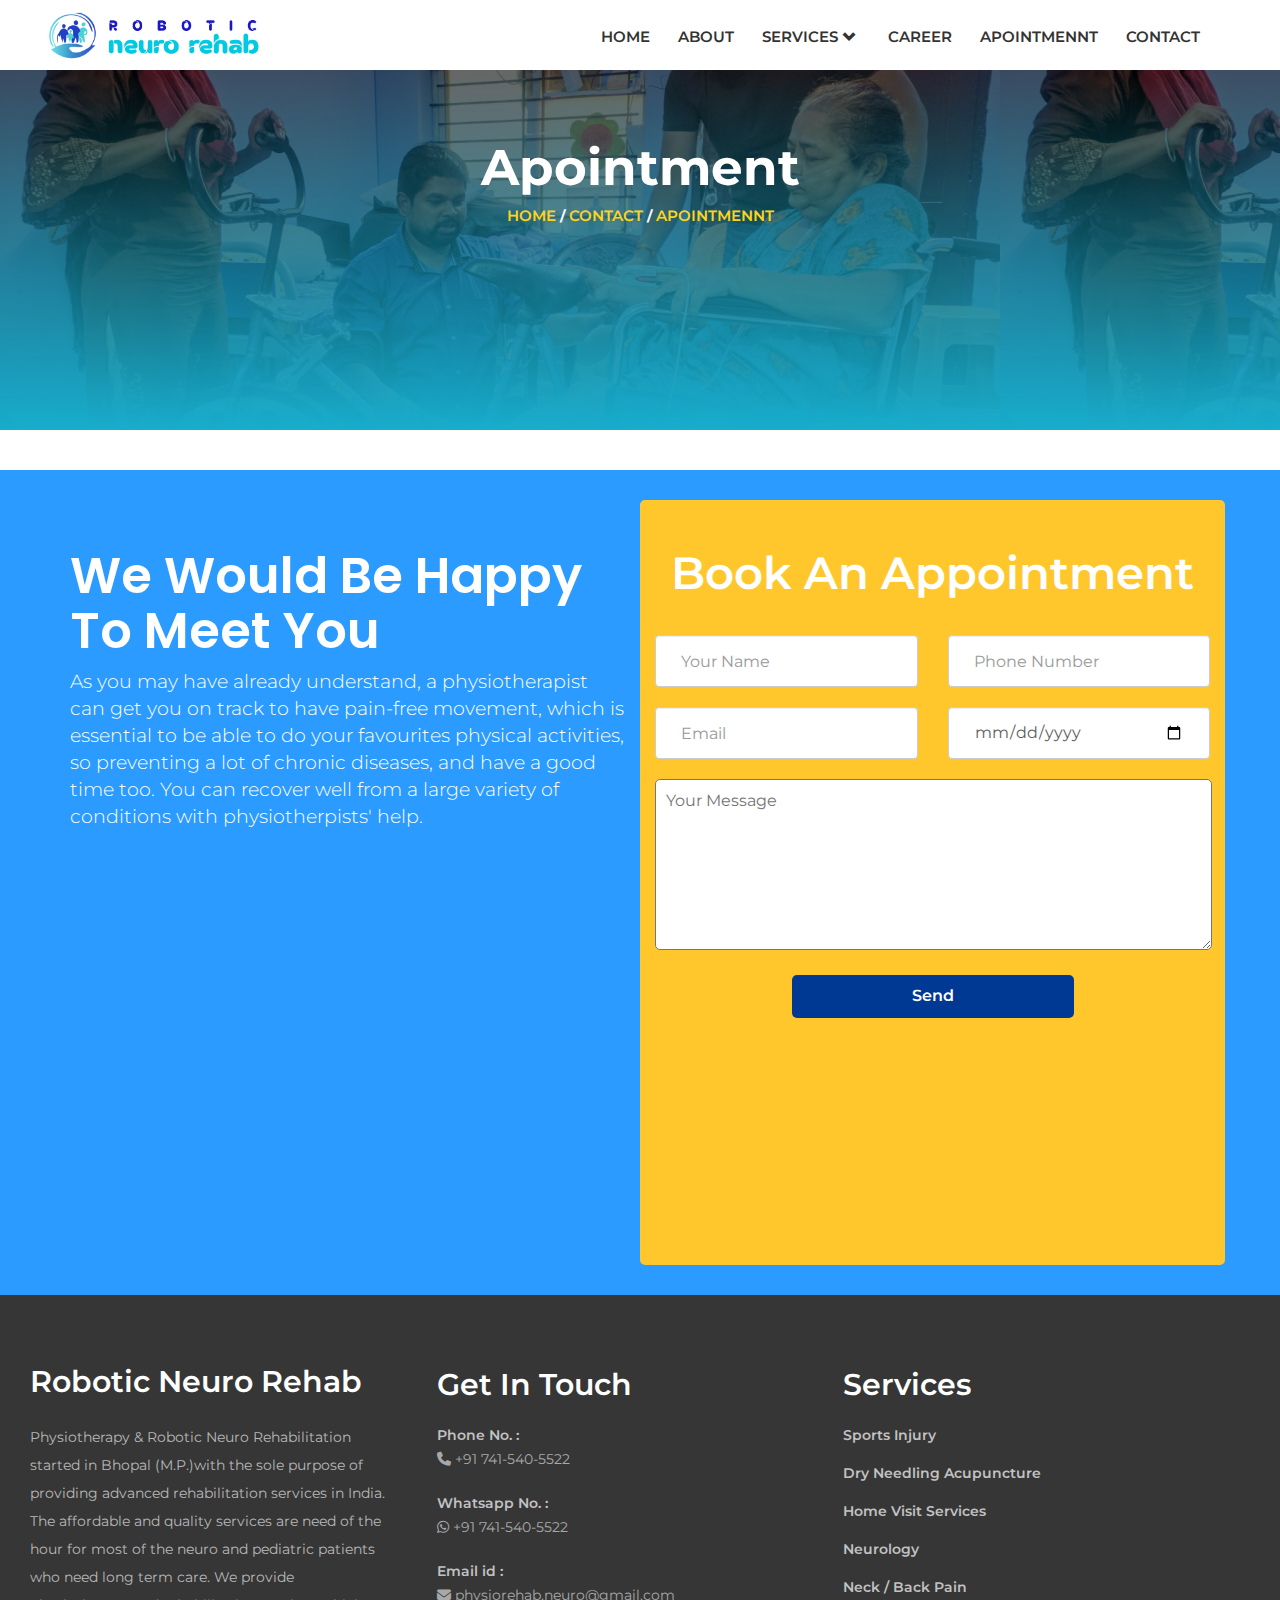
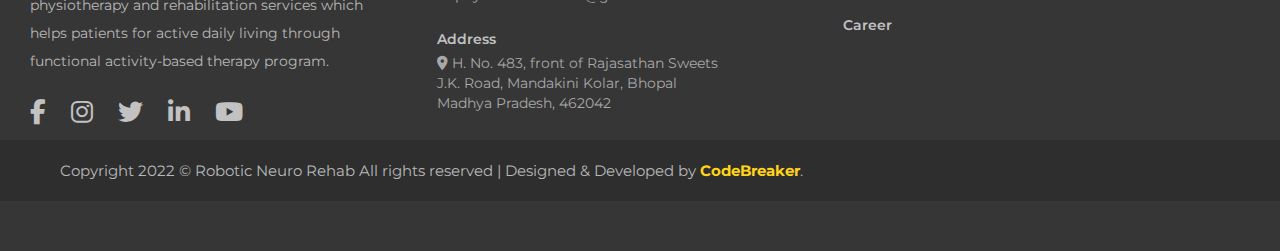
<file: apointment.html>
<!DOCTYPE html>
<html lang="en">

<head>
  <meta charset="UTF-8">
  <meta http-equiv="X-UA-Compatible" content="IE=edge">
  <meta name="viewport" content="width=device-width, initial-scale=1.0">
  <meta name="viewport" content="width=device-width, initial-scale=1.0">
  <title>Apointment | Robotic Neuro Rehab Clinic</title>

  <link rel="icon" type="image/x-icon" href="img/Physio Rehab Logo.png">
  <link rel="stylesheet" href="css/style.css">


  <link href='https://unpkg.com/boxicons@2.0.7/css/boxicons.min.css' rel='stylesheet'>
  <link rel="stylesheet" href="https://cdnjs.cloudflare.com/ajax/libs/font-awesome/6.2.1/css/all.min.css">
  <link href="https://cdnjs.cloudflare.com/ajax/libs/twitter-bootstrap/3.3.7/css/bootstrap.min.css" rel="stylesheet">
  <link href="https://cdnjs.cloudflare.com/ajax/libs/animate.css/3.6.2/animate.min.css" rel="stylesheet">

</head>

<body>

  <nav style="background-color: white;">
    <div class="navbar"> 
      <div class="nav-logo-1">
       <img src="img/Main logo.png" style="width: 40%;">
      </div>
      <div class="nav-links">
        <div class="sidebar-logo">
          <span class="logo-name" style="font-weight: 600;">Physio Rehab
          </span>
          <i class='bx bx-x' style="font-size: 2.7rem;"></i>
        </div>

        <ul class="links">
          <li><a class="active" href="index.html">HOME</a></li>
          <li><a href="About.html">ABOUT</a></li>
          <li>
            <a href="#">SERVICES</a>
            <i class='bx bxs-chevron-down htmlcss-arrow arrow' style="font-weight: 700; font-size: 20px;"></i>
            <ul class="htmlCss-sub-menu sub-menu">
              <li><a href="Services/homevisit.html">Home Visit Services</a></li>
              <li><a href="Services/neckpain.html">Neck & Back Pain</a></li>
              <li><a href="Services/sports.html">Sports Injury</a></li>
              <li><a href="Services/dryneedling.html">Dry Needling Acupuncture</a></li>
              <li><a href="Services/paralysis.html">Neurological Rehab & Paralysis</a></li>
              <li><a href="Services/chiropractice.html">Chiropractice</a></li>
            </ul>
          </li>

          <li><a href="career.html">CAREER</a></li>
          <li><a href="apointment.html">APOINTMENNT</a></li>
          <li><a href="contact.html">CONTACT</a></li>
        
        </ul>
        
      </div>
      <i class='fa fa-bars'></i>
    </div>

  </nav>


  <script src="js/nav.js"></script>



  <div class="contact-title apointment-title">
    <h1>Apointment</h1>
    <li><a href="index.html">HOME</a></li>
    <span>/</span>
    <li><a href="contact.html">CONTACT</a></li>
    <span>/</span>
    <li><a href="apointment.html">APOINTMENNT</a></li>

  </div>

  <section>
    <div class="container-fluid bg-primary bg-appointment my-5 wow fadeInUp" data-wow-delay="0.1s"
      style="background-color: #2B9BFF;">
      <div class="container">
        <div class="row gx-5">
          <div class="col-lg-6 py-5">
            <div class="py-5">
              <h1 class="display-5 text-white mb-4">We Would Be Happy To Meet You</h1>
              <p class="text-white mb-0">As you may have already understand, a physiotherapist can get you on track to
                have pain-free movement, which is essential to be able to do your favourites physical activities, so
                preventing a lot of chronic diseases, and have a good time too. You can recover well from a large
                variety of conditions with physiotherpists' help.</p>
            </div>
          </div>
          <div class="col-lg-6 apoint-bg">
            <div class="appointment-form h-100 d-flex flex-column justify-content-center text-center p-5 wow zoomIn"
              data-wow-delay="0.6s">
              <h1 class="text-white mb-5">Book An Appointment</h1>
              <form action="apointment.php" method="post">
                <div class="row g-3">
                  <div class="col-12 col-sm-6">
                    <input type="text" name="yourName" class="form-control bg-light border-0" placeholder="Your Name">
                  </div>
                  <div class="col-12 col-sm-6">
                    <input type="number" name="phoneNumber" class="form-control bg-light border-0"
                      placeholder="Phone Number">
                  </div>
                  <div class="col-12 col-sm-6">
                    <input type="text" name="email" class="form-control bg-light border-0" placeholder="Email">
                  </div>
                  <div class="col-12 col-sm-6">
                    <div class="date" id="date1" data-target-input="nearest">
                      <input type="date" name="date" class="form-control bg-light border-0 datetimepicker-input"
                        placeholder="Appointment Date" data-target="#date1" data-toggle="datetimepicker">
                    </div>
                  </div>
                  <div class="col-12 col-sm-6">
                    <textarea id="subject" name="subject" placeholder="Your Message"></textarea>
                  </div>
                </div>
                <button class="btn-dark" type="submit">Send</button>
              </form>
            </div>
          </div>
        </div>
      </div>
    </div>
    <!-- Appointment End -->
  </section>
  <footer class="footer">
    <div class="footer__container">
      <div class="footer__top">
        <div class="company__info">
          <h2 class="company__logo">Robotic Neuro Rehab</h2>
          <p class="company__description">
            Physiotherapy & Robotic Neuro Rehabilitation started in Bhopal (M.P.)with the sole purpose of providing
            advanced rehabilitation services in
            India. The affordable and quality services are need of the hour for most of the neuro and pediatric patients
            who need long term care.

            We provide physiotherapy and rehabilitation services which helps patients for active daily living through
            functional activity-based therapy program.
          </p>
          <ul class="footer__list footer-list-gap">
            <li class="footer__list-item">
              <a href="https://www.facebook.com/profile.php?id=100070143287503" class="footer__list-link">
                <i class="fa-brands fa-facebook-f"></i>
              </a>
            </li>
            <li class="footer__list-item">
              <a href="https://instagram.com/dr.sk_kushwaha_senior_physio?igshid=Yzg5MTU1MDY="
                class="footer__list-link">
                <i class="fa-brands fa-instagram"></i>
              </a>
            </li>
            <li class="footer__list-item">
              <a href="https://twitter.com/sunilku41801527?t=Qg4Ybw9JnIO_TMjNHxjyiA&s=09" class="footer__list-link">
                <i class="fa-brands fa-twitter"></i>
              </a>
            </li>
            <li class="footer__list-item">
              <a href="https://www.linkedin.com/in/dr-sk-kushwaha-b79b64150" class="footer__list-link">
                <i class="fa-brands fa-linkedin-in"></i>
              </a>
            </li>
            <li class="footer__list-item">
              <a href="https://youtube.com/@physiorehabindia" class="footer__list-link">
                <i class="fa-brands fa-youtube"></i>
              </a>
            </li>
          </ul>
        </div>
        <div class="footer-1">
          <h6 class="footer__title">Get In Touch</h6>
          <ul class="footer__list">
            <li class="footer__list-item">
              <a href="tel.9174406496" class="footer__list-link">Phone No. :</a>
              <p><i class="fa fa-phone"></i> +91 741-540-5522</p>
            </li>
            <li class="footer__list-item">
              <a href="" class="footer__list-link">Whatsapp No. :</a>
              <p><i class="fa-brands fa-whatsapp"></i> +91 741-540-5522</p>
            </li>
            <li class="footer__list-item">
              <a href="" class="footer__list-link">Email id :</a>
              <p><i class="fa fa-envelope"></i> physiorehab.neuro@gmail.com</p>
            </li>
            <li class="footer__list-item">
              <a href="" class="footer__list-link">Address</a>
              <p><i class="fa fa-location-dot"></i> H. No. 483, front of Rajasathan Sweets<br> J.K. Road, Mandakini
                Kolar, Bhopal <br>Madhya Pradesh, 462042</p>
            </li>

          </ul>
        </div>
        <div class="footer-2">
          <h6 class="footer__title">Services</h6>
          <ul class="footer__list">
            <li class="footer__list-item">
              <a href="Services/sports.html" class="footer__list-link">Sports Injury</a>
            </li>
            <li class="footer__list-item">
              <a href="Services/dryneedling.html" class="footer__list-link">Dry Needling Acupuncture</a>

            </li>
            <li class="footer__list-item">
              <a href="Services/homevisit.html" class="footer__list-link">Home Visit Services</a>
            </li>
            <li class="footer__list-item">
              <a href="Services/neurology.html" class="footer__list-link">Neurology</a>
            </li>
            <li class="footer__list-item">
              <a href="Services/neckpain.html" class="footer__list-link">Neck / Back Pain</a>
            </li>
            <li class="footer__list-item">
              <a href="career.html" class="footer__list-link">Career</a>
            </li>
          </ul>
        </div>
      </div>
    </div>
    <div class="copyright-area">
      <span class="copyright">Copyright 2022 © <span>Robotic Neuro Rehab</span> All rights reserved | Designed & Developed by
        <strong><a href="https://instagram.com/codebreaker.2m?igshid=Yzg5MTU1MDY=">CodeBreaker</a></strong>.
    </div>

  </footer>



</body>

</html>
</file>
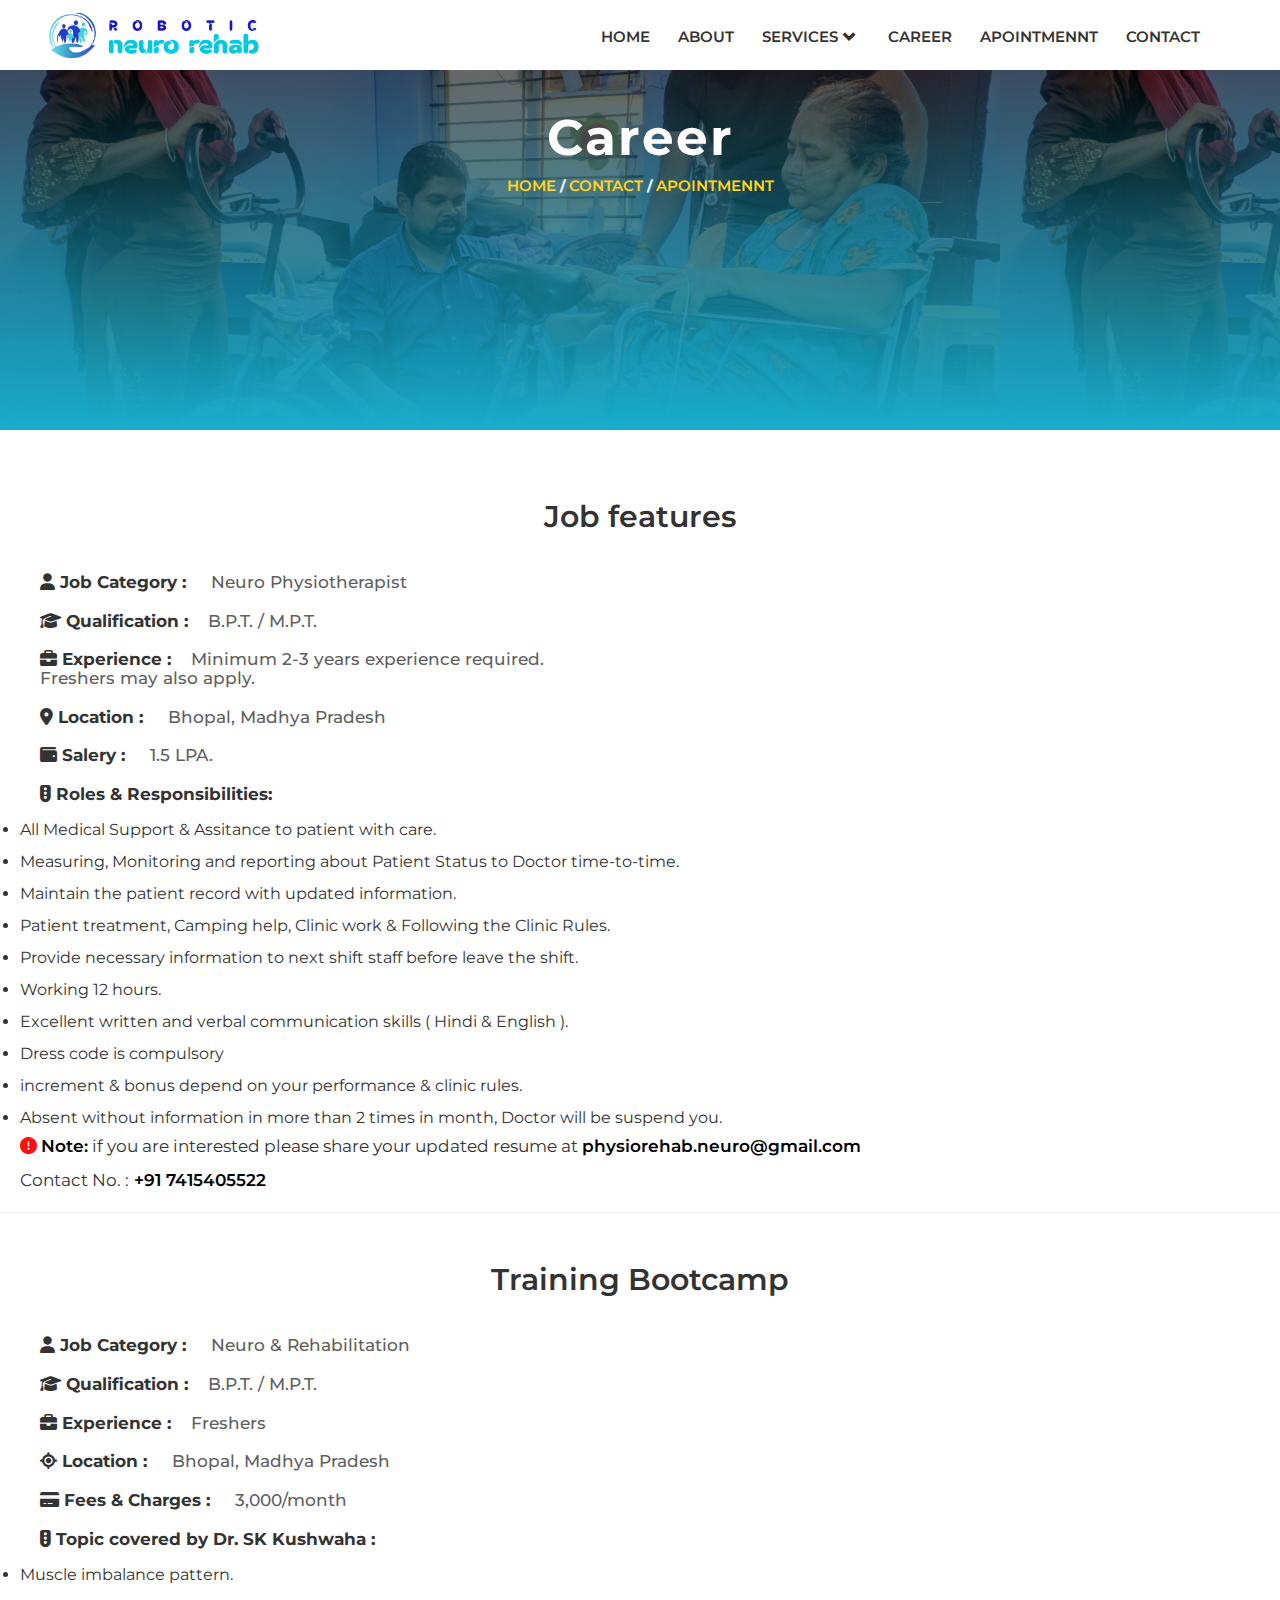
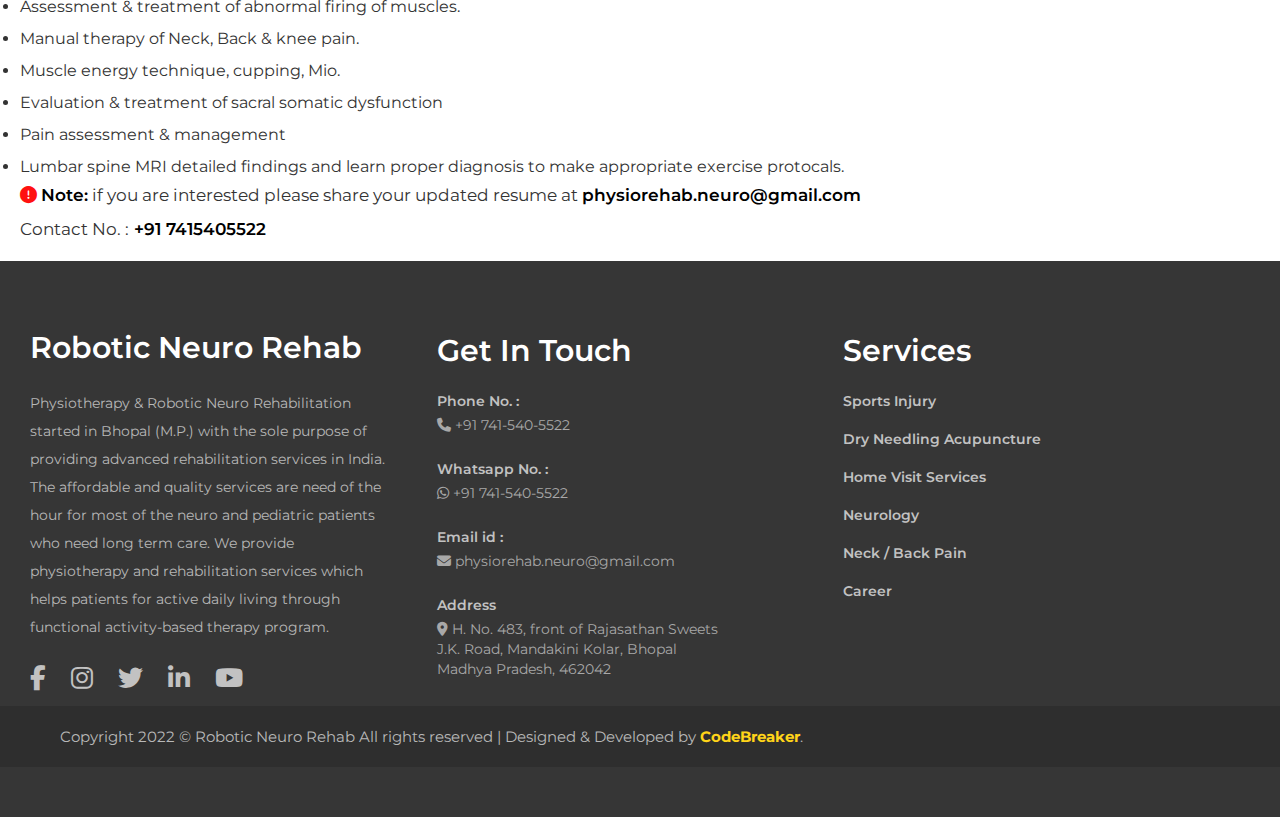
<file: career.html>
<!DOCTYPE html>
<html lang="en">

<head>
  <meta charset="UTF-8">
  <meta http-equiv="X-UA-Compatible" content="IE=edge">
  <meta name="viewport" content="width=device-width, initial-scale=1.0">
  <title>CAREER | Robotic Neuro Rehab Clinic</title>
  
  <link rel="icon" type="image/x-icon" href="img/Physio Rehab Logo.png">
  <link rel="stylesheet" href="css/style.css">
  <link href='https://unpkg.com/boxicons@2.0.7/css/boxicons.min.css' rel='stylesheet'>
  <link rel="stylesheet" href="https://cdnjs.cloudflare.com/ajax/libs/font-awesome/6.2.1/css/all.min.css">
  <link href="https://cdnjs.cloudflare.com/ajax/libs/twitter-bootstrap/3.3.7/css/bootstrap.min.css" rel="stylesheet">
  <link href="https://cdnjs.cloudflare.com/ajax/libs/animate.css/3.6.2/animate.min.css" rel="stylesheet">
</head>

<body>
  <nav style="background-color: white;">
    <div class="navbar"> 
      <div class="nav-logo-1">
       <img src="img/Main logo.png" style="width: 40%;">
      </div>
      <div class="nav-links">
        <div class="sidebar-logo">
          <span class="logo-name" style="font-weight: 600;">Physio Rehab
          </span>
          <i class='bx bx-x' style="font-size: 2.7rem;"></i>
        </div>

        <ul class="links">
          <li><a class="active" href="index.html">HOME</a></li>
          <li><a href="About.html">ABOUT</a></li>
          <li>
            <a href="#">SERVICES</a>
            <i class='bx bxs-chevron-down htmlcss-arrow arrow' style="font-weight: 700; font-size: 20px;"></i>
            <ul class="htmlCss-sub-menu sub-menu">
              <li><a href="Services/homevisit.html">Home Visit Services</a></li>
              <li><a href="Services/neckpain.html">Neck & Back Pain</a></li>
              <li><a href="Services/sports.html">Sports Injury</a></li>
              <li><a href="Services/dryneedling.html">Dry Needling Acupuncture</a></li>
              <li><a href="Services/paralysis.html">Neurological Rehab & Paralysis</a></li>
              <li><a href="Services/chiropractice.html">Chiropractice</a></li>
            </ul>
          </li>

          <li><a href="career.html">CAREER</a></li>
          <li><a href="apointment.html">APOINTMENNT</a></li>
          <li><a href="contact.html">CONTACT</a></li>
        
        </ul>
        
      </div>
      <i class='fa fa-bars'></i>
    </div>

  </nav>

  <script src="js/nav.js"></script>



  <div class="contact-title service-7-title">
    <h1>Career</h1>
    <li><a href="index.html">HOME</a></li>
    <span>/</span>
    <li><a href="contact.html">CONTACT</a></li>
    <span>/</span>
    <li><a href="apointment.html">APOINTMENNT</a></li>

  </div>
  <section>
    <div class="service-7-area">
      <div class="service-7-career">
        <h2>Job features</h2>
        <div class="service-7-career-1">
          <h3><i class="fa fa-user"></i> Job Category : <span>Neuro Physiotherapist</span></h3>
          <h3><i class="fa-solid fa-graduation-cap"></i> Qualification :<span>B.P.T. / M.P.T. </span> </h3>
          <h3 style="text-align: left;"><i class="fa-solid fa-briefcase"></i> Experience :<span>Minimum 2-3 years experience required. <br>Freshers
              may also apply.</span> </h3>
          <h3><i class="fa fa-location-dot"></i> Location : <span>Bhopal, Madhya Pradesh</span></h3>
          <h3><i class="fa fa-wallet"></i> Salery : <span>1.5 LPA.</span></h3>
        </div>
      </div>

      <div class="service-7-career-1">
        <h3><i class="fa-solid fa-traffic-light"></i> Roles & Responsibilities: </h3>
        <li>All Medical Support & Assitance to patient with care.</li>
        <li>Measuring, Monitoring and reporting about Patient Status to Doctor time-to-time.</li>
        <li>Maintain the patient record with updated information.</li>
        <li>Patient treatment, Camping help, Clinic work & Following the Clinic Rules.</li>
        <li>Provide necessary information to next shift staff before leave the shift.</li>
        <li>Working 12 hours.</li>
        <li>Excellent written and verbal communication skills ( Hindi & English ).</li>
        <li>Dress code is compulsory</li>
        <li>increment & bonus depend on your performance & clinic rules.</li>
        <li>Absent without information in more than 2 times in month, Doctor will be suspend you.</li>
        <p><i class="fa-solid fa-circle-exclamation"></i> <span>Note:</span> if you are interested please share your
          updated resume at <span> physiorehab.neuro@gmail.com</span></p>
        <p>Contact No. :<span> +91 7415405522</span> </p>
      </div>

    </div>

  </section>
  <hr>
  <section>
    <div class="service-7-area">
      <div class="service-7-career">
        <h2>Training Bootcamp</h2>
        <div class="service-7-career-1">
          <h3><i class="fa fa-user"></i> Job Category : <span>Neuro & Rehabilitation</span></h3>
          <h3><i class="fa-solid fa-graduation-cap"></i> Qualification :<span>B.P.T. / M.P.T.</span> </h3>
          <h3><i class="fa-solid fa-briefcase"></i> Experience :<span>Freshers</span> </h3>
          <h3><i class="fa fa-location"></i> Location : <span>Bhopal, Madhya Pradesh</span></h3>
          <h3><i class="fa-sharp fa-solid fa-credit-card"></i> Fees & Charges : <span>3,000/month</span></h3>

        </div>
      </div>

      <div class="service-7-career-1">
        <h3><i class="fa-solid fa-traffic-light"></i> Topic covered by Dr. SK Kushwaha : </h3>
        <li>Muscle imbalance pattern.</li>
        <li>Assessment & treatment of abnormal firing of muscles.</li>
        <li>Manual therapy of Neck, Back & knee pain.</li>
        <li>Muscle energy technique, cupping, Mio.</li>
        <li>Evaluation & treatment of sacral somatic dysfunction</li>
        <li>Pain assessment & management</li>
        <li>Lumbar spine MRI detailed findings and learn proper diagnosis to make appropriate exercise protocals.</li>
        <p><i class="fa-solid fa-circle-exclamation"></i> <span>Note:</span> if you are interested please share your
          updated resume at <span> physiorehab.neuro@gmail.com</span></p>
        <p>Contact No. :<span> +91 7415405522</span> </p>
      </div>

    </div>

  </section>


  <footer class="footer">
    <div class="footer__container">
      <div class="footer__top">
        <div class="company__info">
          <h2 class="company__logo">Robotic Neuro Rehab</h2>
          <p class="company__description">
            Physiotherapy & Robotic Neuro Rehabilitation started in Bhopal (M.P.) with the sole purpose of providing advanced rehabilitation services in
            India. The affordable and quality services are need of the hour for most of the neuro and pediatric patients
            who need long term care.

            We provide physiotherapy and rehabilitation services which helps patients for active daily living through
            functional activity-based therapy program.
          </p>
          <ul class="footer__list footer-list-gap">
           
 <li class="footer__list-item">
  <a href="https://www.facebook.com/profile.php?id=100070143287503" class="footer__list-link">
    <i class="fa-brands fa-facebook-f"></i>
  </a>
</li>
<li class="footer__list-item">
  <a href="https://instagram.com/dr.sk_kushwaha_senior_physio?igshid=Yzg5MTU1MDY=" class="footer__list-link">
    <i class="fa-brands fa-instagram"></i>
  </a>
</li>
<li class="footer__list-item">
  <a href="https://twitter.com/sunilku41801527?t=Qg4Ybw9JnIO_TMjNHxjyiA&s=09" class="footer__list-link">
    <i class="fa-brands fa-twitter"></i>
  </a>
</li>
<li class="footer__list-item">
  <a href="https://www.linkedin.com/in/dr-sk-kushwaha-b79b64150" class="footer__list-link">
    <i class="fa-brands fa-linkedin-in"></i>
  </a>
</li>
<li class="footer__list-item">
  <a href="https://youtube.com/@physiorehabindia" class="footer__list-link">
    <i class="fa-brands fa-youtube"></i>
  </a>
</li>
          </ul>

        </div>

        <div class="footer-1">
          <h6 class="footer__title">Get In Touch</h6>
          <ul class="footer__list">
            <li class="footer__list-item">
              <a href="tel.9174406496" class="footer__list-link">Phone No. :</a>
              <p><i class="fa fa-phone"></i> +91 741-540-5522</p>
            </li>
            <li class="footer__list-item">
              <a href="" class="footer__list-link">Whatsapp No. :</a>
              <p><i class="fa-brands fa-whatsapp"></i> +91 741-540-5522</p>
            </li>
            <li class="footer__list-item">
              <a href="" class="footer__list-link">Email id :</a>
              <p><i class="fa fa-envelope"></i> physiorehab.neuro@gmail.com</p>
            </li>
            <li class="footer__list-item">
              <a href="" class="footer__list-link">Address</a>
              <p><i class="fa fa-location-dot"></i> H. No. 483, front of Rajasathan Sweets<br> J.K. Road, Mandakini
                Kolar, Bhopal <br>Madhya Pradesh, 462042</p>
            </li>

          </ul>
        </div>
        <div class="footer-2">
          <h6 class="footer__title">Services</h6>
          <ul class="footer__list">
            <li class="footer__list-item">
              <a href="Services/sports.html" class="footer__list-link">Sports Injury</a>
            </li>
            <li class="footer__list-item">
              <a href="Services/dryneedling.html" class="footer__list-link">Dry Needling Acupuncture</a>

            </li>
            <li class="footer__list-item">
              <a href="Services/homevisit.html" class="footer__list-link">Home Visit Services</a>
            </li>
            <li class="footer__list-item">
              <a href="Services/neurology.html" class="footer__list-link">Neurology</a>
            </li>
            <li class="footer__list-item">
              <a href="Services/neckpain.html" class="footer__list-link">Neck / Back Pain</a>
            </li>
            <li class="footer__list-item">
              <a href="career.html" class="footer__list-link">Career</a>
            </li>



          </ul>
        </div>

      </div>

    </div>
    <div class="copyright-area">
      <span class="copyright">Copyright 2022 © <span>Robotic Neuro Rehab</span> All rights reserved | Designed & Developed by
        <strong><a href="https://instagram.com/codebreaker.2m?igshid=Yzg5MTU1MDY=">CodeBreaker</a></strong>.
    </div>

  </footer>


</body>

</html>
</file>
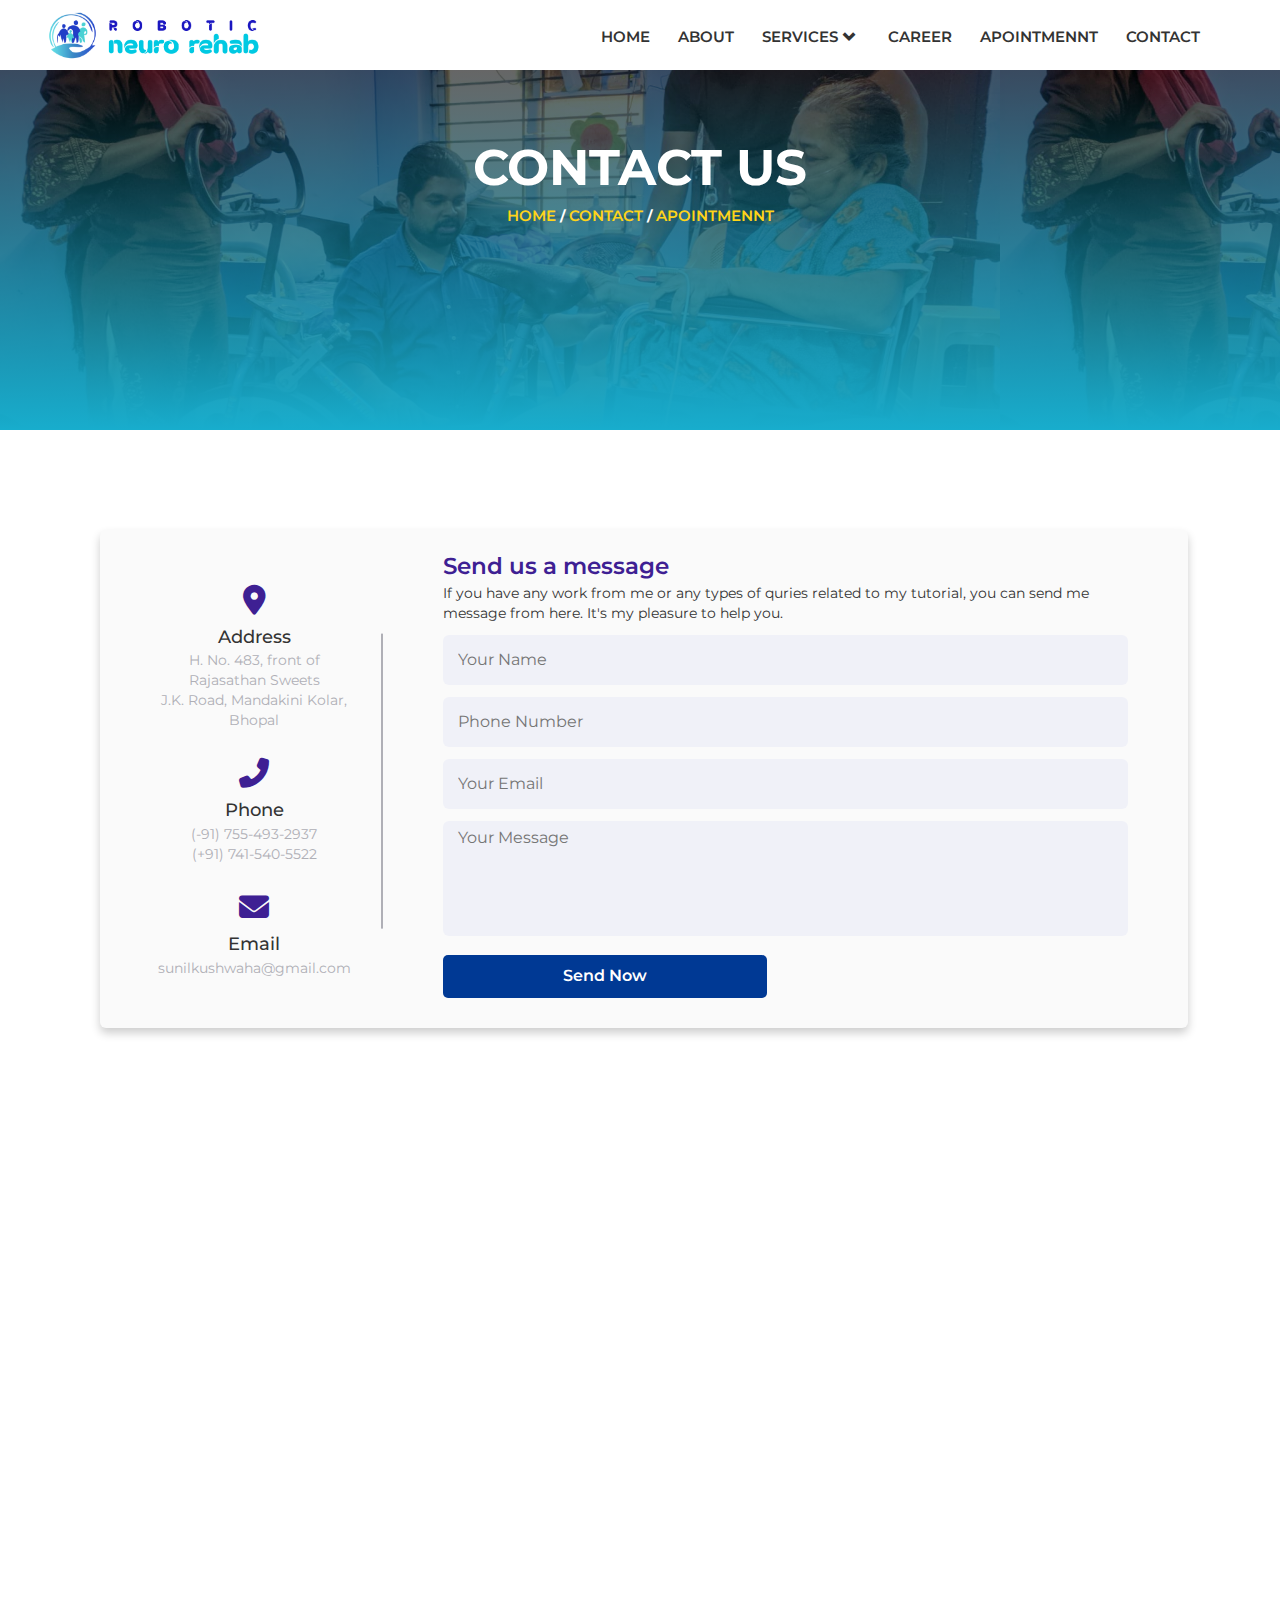
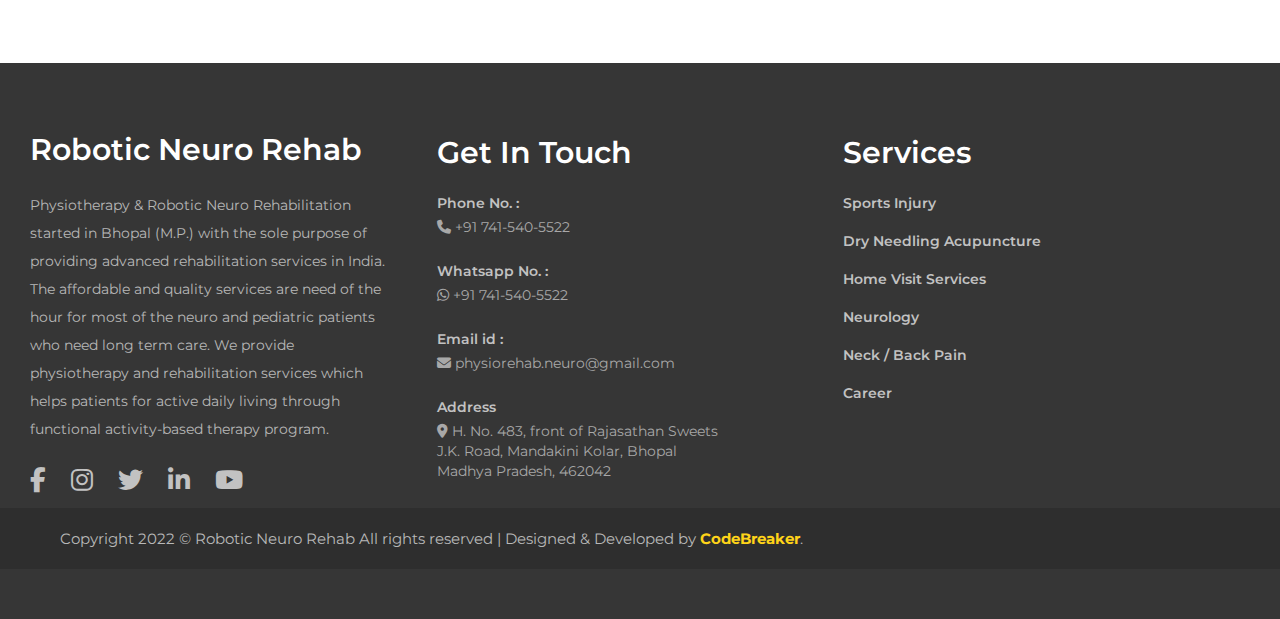
<file: contact.html>
<!DOCTYPE html>
<html lang="en">

<head>
  <meta charset="UTF-8">
  <meta http-equiv="X-UA-Compatible" content="IE=edge">
  <meta name="viewport" content="width=device-width, initial-scale=1.0">
  <title>Contact Us | Robotic Neuro Rehab Clinic</title>
  <link rel="icon" type="image/x-icon" href="img/Physio Rehab Logo.png">
  <link rel="stylesheet" href="css/style.css">
  <link href='https://unpkg.com/boxicons@2.0.7/css/boxicons.min.css' rel='stylesheet'>
  <link rel="stylesheet" href="https://cdnjs.cloudflare.com/ajax/libs/font-awesome/6.2.1/css/all.min.css">
  <link href="https://cdnjs.cloudflare.com/ajax/libs/twitter-bootstrap/3.3.7/css/bootstrap.min.css" rel="stylesheet">
  <link href="https://cdnjs.cloudflare.com/ajax/libs/animate.css/3.6.2/animate.min.css" rel="stylesheet">
</head>

<body>
  <nav style="background-color: white;">
    <div class="navbar"> 
      <div class="nav-logo-1">
       <img src="img/Main logo.png" style="width: 40%;">
      </div>
      <div class="nav-links">
        <div class="sidebar-logo">
          <span class="logo-name" style="font-weight: 600;">Robotic Neuro Rehab
          </span>
          <i class='bx bx-x' style="font-size: 2.7rem;"></i>
        </div>

        <ul class="links">
          <li><a class="active" href="index.html">HOME</a></li>
          <li><a href="About.html">ABOUT</a></li>
          <li>
            <a href="#">SERVICES</a>
            <i class='bx bxs-chevron-down htmlcss-arrow arrow' style="font-weight: 700; font-size: 20px;"></i>
            <ul class="htmlCss-sub-menu sub-menu">
              <li><a href="Services/homevisit.html">Home Visit Services</a></li>
              <li><a href="Services/neckpain.html">Neck & Back Pain</a></li>
              <li><a href="Services/sports.html">Sports Injury</a></li>
              <li><a href="Services/dryneedling.html">Dry Needling Acupuncture</a></li>
              <li><a href="Services/paralysis.html">Neurological Rehab & Paralysis</a></li>
              <li><a href="Services/chiropractice.html">Chiropractice</a></li>
            </ul>
          </li>

          <li><a href="career.html">CAREER</a></li>
          <li><a href="apointment.html">APOINTMENNT</a></li>
          <li><a href="contact.html">CONTACT</a></li>
        
        </ul>
        
      </div>
      <i class='fa fa-bars'></i>
    </div>

  </nav>


  <script src="js/nav.js"></script>

<section>

  <div class="contact-title">
    <h1>CONTACT US</h1>
    <li><a href="index.html">HOME</a></li>
    <span>/</span>
    <li><a href="contact.html">CONTACT</a></li>
    <span>/</span>
    <li><a href="apointment.html">APOINTMENNT</a></li>

  </div>
</section>
  <section>
    <div class="contact-area">
      <div class="content">
        <div class="left-side">
          <div class="address details">
            <i class="fas fa-map-marker-alt"></i>
            <div class="topic">Address</div>
            <div class="text-one">H. No. 483, front of Rajasathan Sweets</div>
            <div class="text-two">J.K. Road, Mandakini
              Kolar, Bhopal</div>
          </div>
          <div class="phone details">
            <i class="fas fa-phone-alt"></i>
            <div class="topic">Phone</div>
            <div class="text-one">(-91) 755-493-2937</div>
            <div class="text-two">(+91) 741-540-5522</div>
          </div>
          <div class="email details">
            <i class="fas fa-envelope"></i>
            <div class="topic">Email</div>
            <div class="text-one">sunilkushwaha@gmail.com</div>
            <div class="text-two"></div>
          </div>
        </div>
        <div class="right-side">
          <div class="topic-text">Send us a message</div>
          <p>If you have any work from me or any types of quries related to my tutorial, you can send me
            message from here. It's my pleasure to help you.</p>
          <form action="contact.php" method="post">
            <div class="input-box">
              <input type="text" name="yourName" placeholder="Your Name">
            </div>
            <div class="input-box">
              <input type="number" name="phoneNumber" placeholder="Phone Number">
            </div>
            <div class="input-box">
              <input type="text" name="yourEmail" placeholder="Your Email">
            </div>
            <div class="input-box message-box">
              <textarea id="subject" name="subject" placeholder="Your Message" style="height:115px"></textarea>
            </div>
            <div class="button">
              <button type="submit">Send Now</button>
            </div>
          </form>
        </div>
      </div>
    </div>


    <div class="map-address">
      <iframe
        src="https://www.google.com/maps/embed?pb=!1m18!1m12!1m3!1d3667.609252511745!2d77.41847221433738!3d23.18445731607758!2m3!1f0!2f0!3f0!3m2!1i1024!2i768!4f13.1!3m3!1m2!1s0x397c43b23e9edc21%3A0xf5966722cbe675b5!2sPhysiotherapy%20%26%20Robotic%20Neuro%20Rehabilitation%20Clinic%20Senior%20physiotherapist!5e0!3m2!1sen!2sin!4v1671347691659!5m2!1sen!2sin"
        allowfullscreen="" loading="lazy" referrerpolicy="no-referrer-when-downgrade"></iframe>
    </div>
  </section>

  <footer class="footer">
    <div class="footer__container">
      <div class="footer__top">
        <div class="company__info">
          <h2 class="company__logo">Robotic Neuro Rehab</h2>
          <p class="company__description">
            Physiotherapy & Robotic Neuro Rehabilitation started in Bhopal (M.P.) with the sole purpose of providing
            advanced rehabilitation services in
            India. The affordable and quality services are need of the hour for most of the neuro and pediatric patients
            who need long term care.

            We provide physiotherapy and rehabilitation services which helps patients for active daily living through
            functional activity-based therapy program.
          </p>
          <ul class="footer__list footer-list-gap">


            <li class="footer__list-item">
              <a href="https://www.facebook.com/profile.php?id=100070143287503" class="footer__list-link">
                <i class="fa-brands fa-facebook-f"></i>
              </a>
            </li>
            <li class="footer__list-item">
              <a href="https://instagram.com/dr.sk_kushwaha_senior_physio?igshid=Yzg5MTU1MDY="
                class="footer__list-link">
                <i class="fa-brands fa-instagram"></i>
              </a>
            </li>
            <li class="footer__list-item">
              <a href="https://twitter.com/sunilku41801527?t=Qg4Ybw9JnIO_TMjNHxjyiA&s=09" class="footer__list-link">
                <i class="fa-brands fa-twitter"></i>
              </a>
            </li>
            <li class="footer__list-item">
              <a href="https://www.linkedin.com/in/dr-sk-kushwaha-b79b64150" class="footer__list-link">
                <i class="fa-brands fa-linkedin-in"></i>
              </a>
            </li>
            <li class="footer__list-item">
              <a href="https://youtube.com/@physiorehabindia" class="footer__list-link">
                <i class="fa-brands fa-youtube"></i>
              </a>
            </li>
          </ul>

        </div>

        <div class="footer-1">
          <h6 class="footer__title">Get In Touch</h6>
          <ul class="footer__list">
            <li class="footer__list-item">
              <a href="tel.9174406496" class="footer__list-link">Phone No. :</a>
              <p><i class="fa fa-phone"></i> +91 741-540-5522</p>
            </li>
            <li class="footer__list-item">
              <a href="" class="footer__list-link">Whatsapp No. :</a>
              <p><i class="fa-brands fa-whatsapp"></i> +91 741-540-5522</p>
            </li>
            <li class="footer__list-item">
              <a href="" class="footer__list-link">Email id :</a>
              <p><i class="fa fa-envelope"></i> physiorehab.neuro@gmail.com</p>
            </li>
            <li class="footer__list-item">
              <a href="" class="footer__list-link">Address</a>
              <p><i class="fa fa-location-dot"></i> H. No. 483, front of Rajasathan Sweets<br> J.K. Road, Mandakini
                Kolar, Bhopal <br>Madhya Pradesh, 462042</p>
            </li>

          </ul>
        </div>
        <div class="footer-2">
          <h6 class="footer__title">Services</h6>
          <ul class="footer__list">
            <li class="footer__list-item">
              <a href="Services/sports.html" class="footer__list-link">Sports Injury</a>
            </li>
            <li class="footer__list-item">
              <a href="Services/dryneedling.html" class="footer__list-link">Dry Needling Acupuncture</a>

            </li>
            <li class="footer__list-item">
              <a href="Services/homevisit.html" class="footer__list-link">Home Visit Services</a>
            </li>
            <li class="footer__list-item">
              <a href="Services/neurology.html" class="footer__list-link">Neurology</a>
            </li>
            <li class="footer__list-item">
              <a href="Services/neckpain.html" class="footer__list-link">Neck / Back Pain</a>
            </li>
            <li class="footer__list-item">
              <a href="career.html" class="footer__list-link">Career</a>
            </li>

          </ul>
        </div>

      </div>

    </div>
    <div class="copyright-area">
      <span class="copyright">Copyright 2022 © <span>Robotic Neuro Rehab</span> All rights reserved | Designed & Developed by
        <strong><a href="https://instagram.com/codebreaker.2m?igshid=Yzg5MTU1MDY=">CodeBreaker</a></strong>.
    </div>

  </footer>





</body>

</html>
</file>
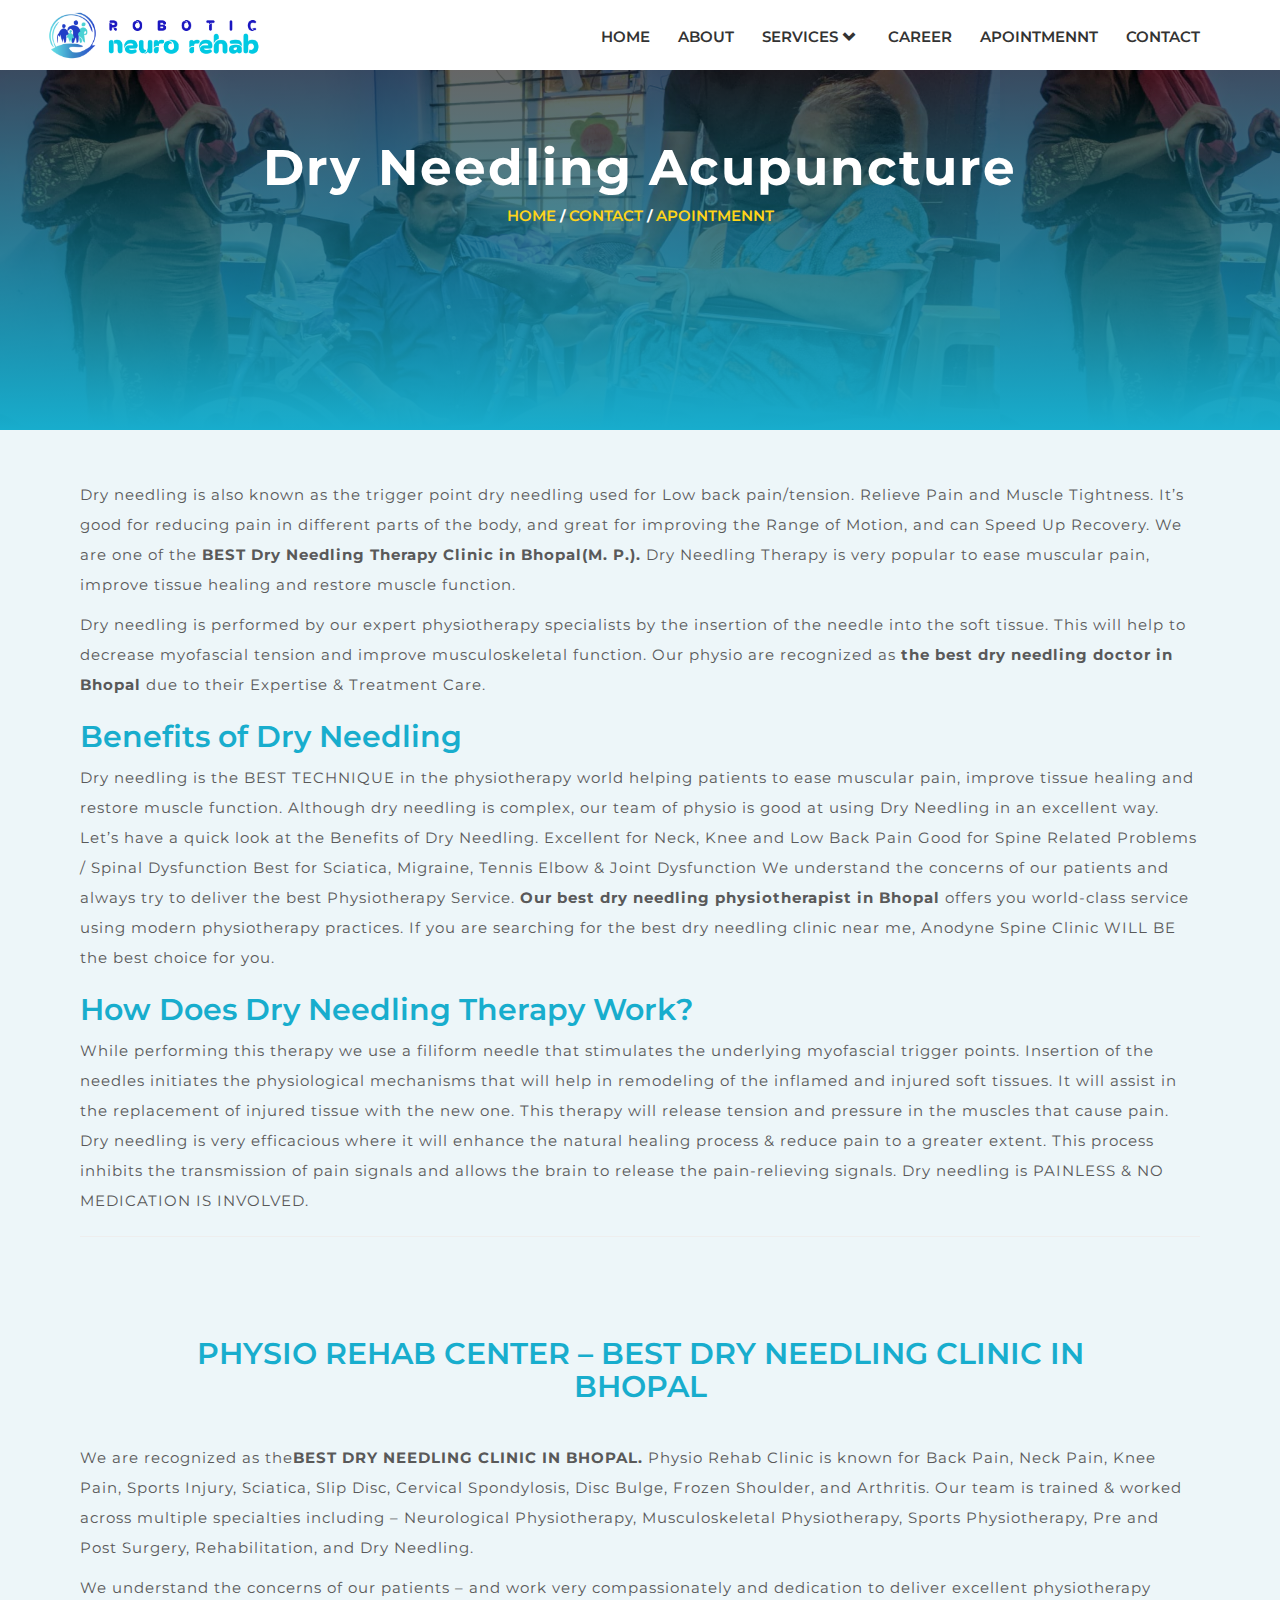
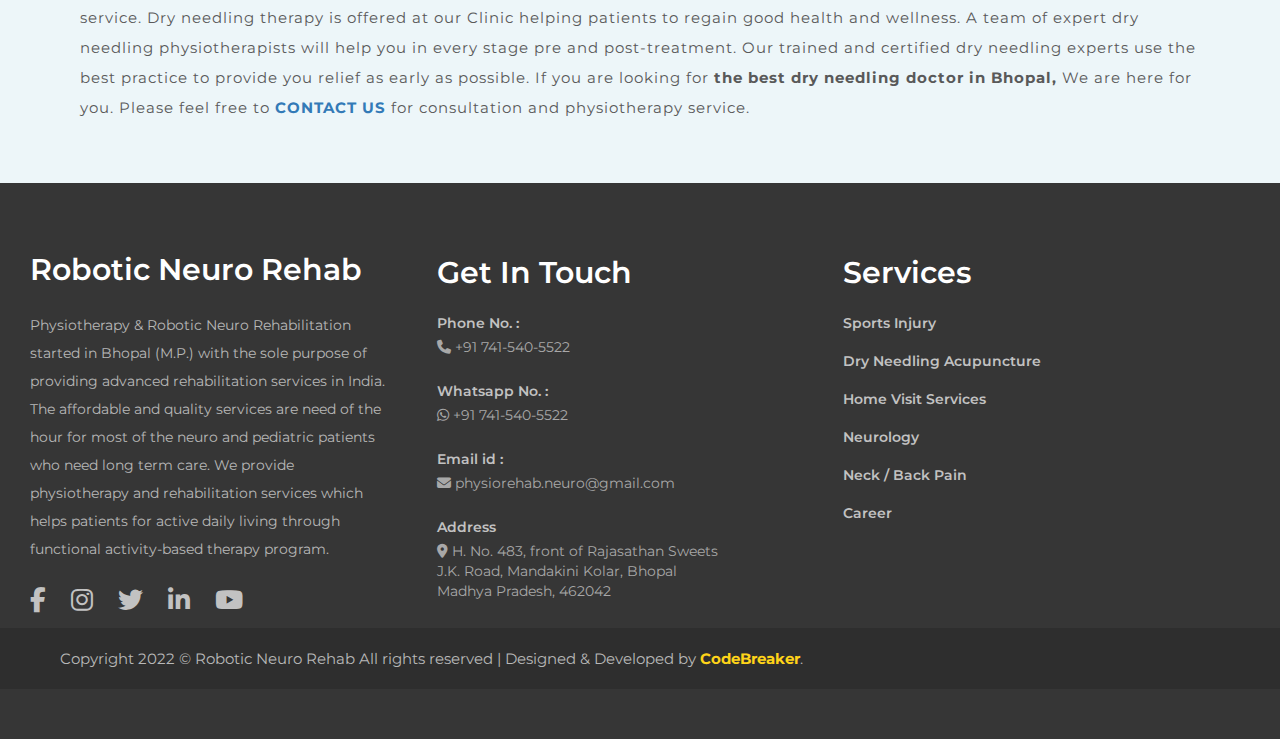
<file: Services/dryneedling.html>
<!DOCTYPE html>
<html lang="en">

<head>
  <meta charset="UTF-8">
  <meta http-equiv="X-UA-Compatible" content="IE=edge">
  <meta name="viewport" content="width=device-width, initial-scale=1.0">
  <title>Dry Needling Acupuncture | Robotic Neuro Rehab Clinic</title>

  <link rel="icon" type="image/x-icon" href="../img/Physio Rehab Logo.png">
  <link rel="stylesheet" href="../css/style.css">
  <link href='https://unpkg.com/boxicons@2.0.7/css/boxicons.min.css' rel='stylesheet'>
  <link rel="stylesheet" href="https://cdnjs.cloudflare.com/ajax/libs/font-awesome/6.2.1/css/all.min.css">
  <link href="https://cdnjs.cloudflare.com/ajax/libs/twitter-bootstrap/3.3.7/css/bootstrap.min.css" rel="stylesheet">
  <link href="https://cdnjs.cloudflare.com/ajax/libs/animate.css/3.6.2/animate.min.css" rel="stylesheet">

</head>

<body>

  <nav style="background-color: white;">
    <div class="navbar"> 
      <div class="nav-logo-1">
       <img src="../img/Main logo.png" style="width: 40%;">
      </div>
      <div class="nav-links">
        <div class="sidebar-logo">
          <span class="logo-name" style="font-weight: 600;">Physio Rehab
          </span>
          <i class='bx bx-x' style="font-size: 2.7rem;"></i>
        </div>

        <ul class="links">
          <li><a class="active" href="../index.html">HOME</a></li>
          <li><a href="../About.html">ABOUT</a></li>
          <li>
            <a href="#">SERVICES</a>
            <i class='bx bxs-chevron-down htmlcss-arrow arrow' style="font-weight: 700; font-size: 20px;"></i>
            <ul class="htmlCss-sub-menu sub-menu">
              <li><a href="homevisit.html">Home Visit Services</a></li>
              <li><a href="neckpain.html">Neck & Back Pain</a></li>
              <li><a href="sports.html">Sports Injury</a></li>
              <li><a href="dryneedling.html">Dry Needling Acupuncture</a></li>
              <li><a href="paralysis.html">Neurological Rehab & Paralysis</a></li>
              <li><a href="chiropractice.html">Chiropractice</a></li>
            </ul>
          </li>

          <li><a href="../career.html">CAREER</a></li>
          <li><a href="../apointment.html">APOINTMENNT</a></li>
          <li><a href="../contact.html">CONTACT</a></li>
        
        </ul>
        
      </div>
      <i class='fa fa-bars'></i>
    </div>

  </nav>
  <script src="../js/nav.js"></script>


  <div class="service-4-title">
    <h1>Dry Needling Acupuncture</h1>
    <li><a href="../index.html">HOME</a></li>
    <span>/</span>
    <li><a href="../contact.html">CONTACT</a></li>
    <span>/</span>
    <li><a href="../apointment.html">APOINTMENNT</a></li>
  </div>

  <section>

    <div class="service-4-area">
      <div class="service-4-sports">
        <p>Dry needling is also known as the trigger point dry needling used for Low back pain/tension. Relieve
          Pain and Muscle Tightness. It’s good for reducing pain in different parts of the body, and great for
          improving the Range of Motion, and can Speed Up Recovery. We are one of the<span> BEST Dry Needling
            Therapy Clinic in Bhopal(M. P.).</span> Dry Needling Therapy is very popular to ease muscular pain, improve
          tissue healing and restore muscle function.</p>

        <p>Dry needling is performed by our expert physiotherapy specialists by the insertion of the needle into
          the soft tissue. This will help to decrease myofascial tension and improve musculoskeletal function.
          Our physio are recognized as <span>the best dry needling doctor in Bhopal</span> due to their Expertise &
          Treatment Care.</p>

        <h2>Benefits of Dry Needling</h2>
        <p>
          Dry needling is the BEST TECHNIQUE in the physiotherapy world helping patients to ease muscular pain, improve
          tissue healing and restore muscle function. Although dry needling is complex, our team of physio is good at
          using Dry Needling in an excellent way. Let’s have a quick look at the Benefits of Dry Needling.

          Excellent for Neck, Knee and Low Back Pain Good for Spine Related Problems / Spinal Dysfunction Best for
          Sciatica, Migraine, Tennis Elbow & Joint Dysfunction

          We understand the concerns of our patients and always try to deliver the best Physiotherapy Service. <span>Our
            best dry needling physiotherapist in Bhopal</span> offers you world-class service using modern physiotherapy
          practices. If you are searching for the best dry needling clinic near me, Anodyne Spine Clinic WILL BE the
          best choice for you.</p>

        <h2>How Does Dry Needling Therapy Work?</h2>
        <p>While performing this therapy we use a filiform needle that stimulates the underlying myofascial trigger
          points. Insertion of the needles initiates the physiological mechanisms that will help in remodeling of the
          inflamed and injured soft tissues. It will assist in the replacement of injured tissue with the new one. This
          therapy will release tension and pressure in the muscles that cause pain.

          Dry needling is very efficacious where it will enhance the natural healing process & reduce pain to a greater
          extent. This process inhibits the transmission of pain signals and allows the brain to release the
          pain-relieving signals. Dry needling is PAINLESS & NO MEDICATION IS INVOLVED.</p>
        <hr>
        <h3>PHYSIO REHAB CENTER – BEST DRY NEEDLING CLINIC IN BHOPAL</h3>
        <p>We are recognized as the<span>BEST DRY NEEDLING CLINIC IN BHOPAL.</span> Physio Rehab Clinic is known for
          Back Pain, Neck Pain, Knee Pain, Sports Injury, Sciatica, Slip Disc, Cervical Spondylosis, Disc Bulge, Frozen
          Shoulder, and Arthritis. Our team is trained & worked across multiple specialties including – Neurological
          Physiotherapy, Musculoskeletal Physiotherapy, Sports Physiotherapy, Pre and Post Surgery, Rehabilitation, and
          Dry Needling.</p>

        <p>We understand the concerns of our patients – and work very compassionately and dedication to deliver
          excellent physiotherapy service. Dry needling therapy is offered at our Clinic helping patients to regain good
          health and wellness. A team of expert dry needling physiotherapists will help you in every stage pre and
          post-treatment. Our trained and certified dry needling experts use the best practice to provide you relief as
          early as possible.

          If you are looking for<span> the best dry needling doctor in Bhopal,</span> We are here for you. Please feel
          free to<strong> <a href="../contact.html">CONTACT US</a> </strong>for consultation and physiotherapy service.</p>

      </div>
    </div>
  </section>

  <footer class="footer">
    <div class="footer__container">
      <div class="footer__top">
        <div class="company__info">
          <h2 class="company__logo">Robotic Neuro Rehab</h2>
          <p class="company__description">
            Physiotherapy & Robotic Neuro Rehabilitation started in Bhopal (M.P.) with the sole purpose of providing
            advanced rehabilitation services in
            India. The affordable and quality services are need of the hour for most of the neuro and pediatric patients
            who need long term care.

            We provide physiotherapy and rehabilitation services which helps patients for active daily living through
            functional activity-based therapy program.
          </p>
          <ul class="footer__list footer-list-gap">
            <li class="footer__list-item">
              <a href="https://www.facebook.com/profile.php?id=100070143287503" class="footer__list-link">
                <i class="fa-brands fa-facebook-f"></i>
              </a>
            </li>
            <li class="footer__list-item">
              <a href="https://instagram.com/dr.sk_kushwaha_senior_physio?igshid=Yzg5MTU1MDY="
                class="footer__list-link">
                <i class="fa-brands fa-instagram"></i>
              </a>
            </li>
            <li class="footer__list-item">
              <a href="https://twitter.com/sunilku41801527?t=Qg4Ybw9JnIO_TMjNHxjyiA&s=09" class="footer__list-link">
                <i class="fa-brands fa-twitter"></i>
              </a>
            </li>
            <li class="footer__list-item">
              <a href="https://www.linkedin.com/in/dr-sk-kushwaha-b79b64150" class="footer__list-link">
                <i class="fa-brands fa-linkedin-in"></i>
              </a>
            </li>
            <li class="footer__list-item">
              <a href="https://youtube.com/@physiorehabindia" class="footer__list-link">
                <i class="fa-brands fa-youtube"></i>
              </a>
            </li>
          </ul>

        </div>

        <div class="footer-1">
          <h6 class="footer__title">Get In Touch</h6>
          <ul class="footer__list">
            <li class="footer__list-item">
              <a href="tel.9174406496" class="footer__list-link">Phone No. :</a>
              <p><i class="fa fa-phone"></i> +91 741-540-5522</p>
            </li>
            <li class="footer__list-item">
              <a href="" class="footer__list-link">Whatsapp No. :</a>
              <p><i class="fa-brands fa-whatsapp"></i> +91 741-540-5522</p>
            </li>
            <li class="footer__list-item">
              <a href="" class="footer__list-link">Email id :</a>
              <p><i class="fa fa-envelope"></i> physiorehab.neuro@gmail.com</p>
            </li>
            <li class="footer__list-item">
              <a href="" class="footer__list-link">Address</a>
              <p><i class="fa fa-location-dot"></i> H. No. 483, front of Rajasathan Sweets<br> J.K. Road, Mandakini
                Kolar, Bhopal <br>Madhya Pradesh, 462042</p>
            </li>

          </ul>
        </div>
        <div class="footer-2">
          <h6 class="footer__title">Services</h6>
          <ul class="footer__list">
            <li class="footer__list-item">
              <a href="sports.html" class="footer__list-link">Sports Injury</a>
            </li>
            <li class="footer__list-item">
              <a href="dryneedling.html" class="footer__list-link">Dry Needling Acupuncture</a>

            </li>
            <li class="footer__list-item">
              <a href="homevisit.html" class="footer__list-link">Home Visit Services</a>
            </li>
            <li class="footer__list-item">
              <a href="neurology.html" class="footer__list-link">Neurology</a>
            </li>
            <li class="footer__list-item">
              <a href="neckpain.html" class="footer__list-link">Neck / Back Pain</a>
            </li>
            <li class="footer__list-item">
              <a href="../career.html" class="footer__list-link">Career</a>
            </li>



          </ul>
        </div>

      </div>

    </div>
    <div class="copyright-area">
      <span class="copyright">Copyright 2022 © <span>Robotic Neuro Rehab</span> All rights reserved | Designed & Developed by
        <strong><a href="https://instagram.com/codebreaker.2m?igshid=Yzg5MTU1MDY=">CodeBreaker</a></strong>.
    </div>

  </footer>


</body>

</html>
</file>
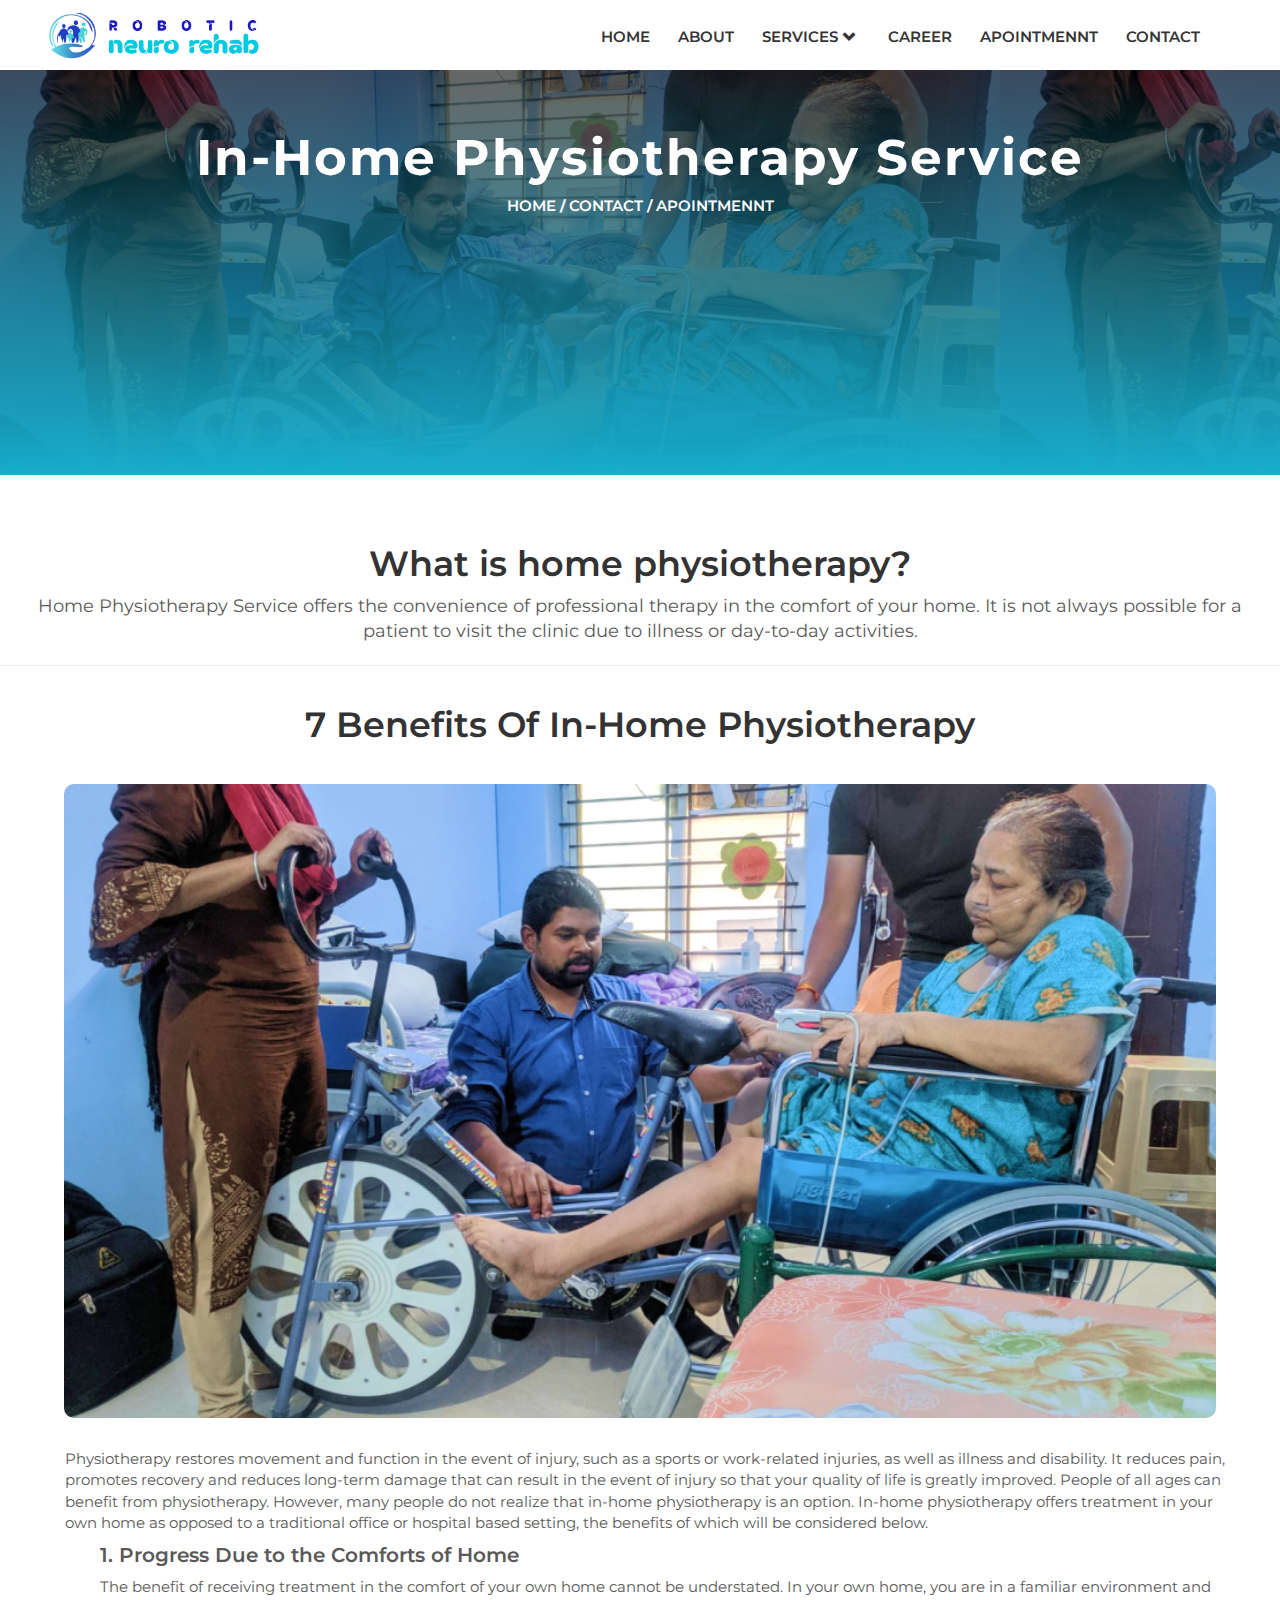
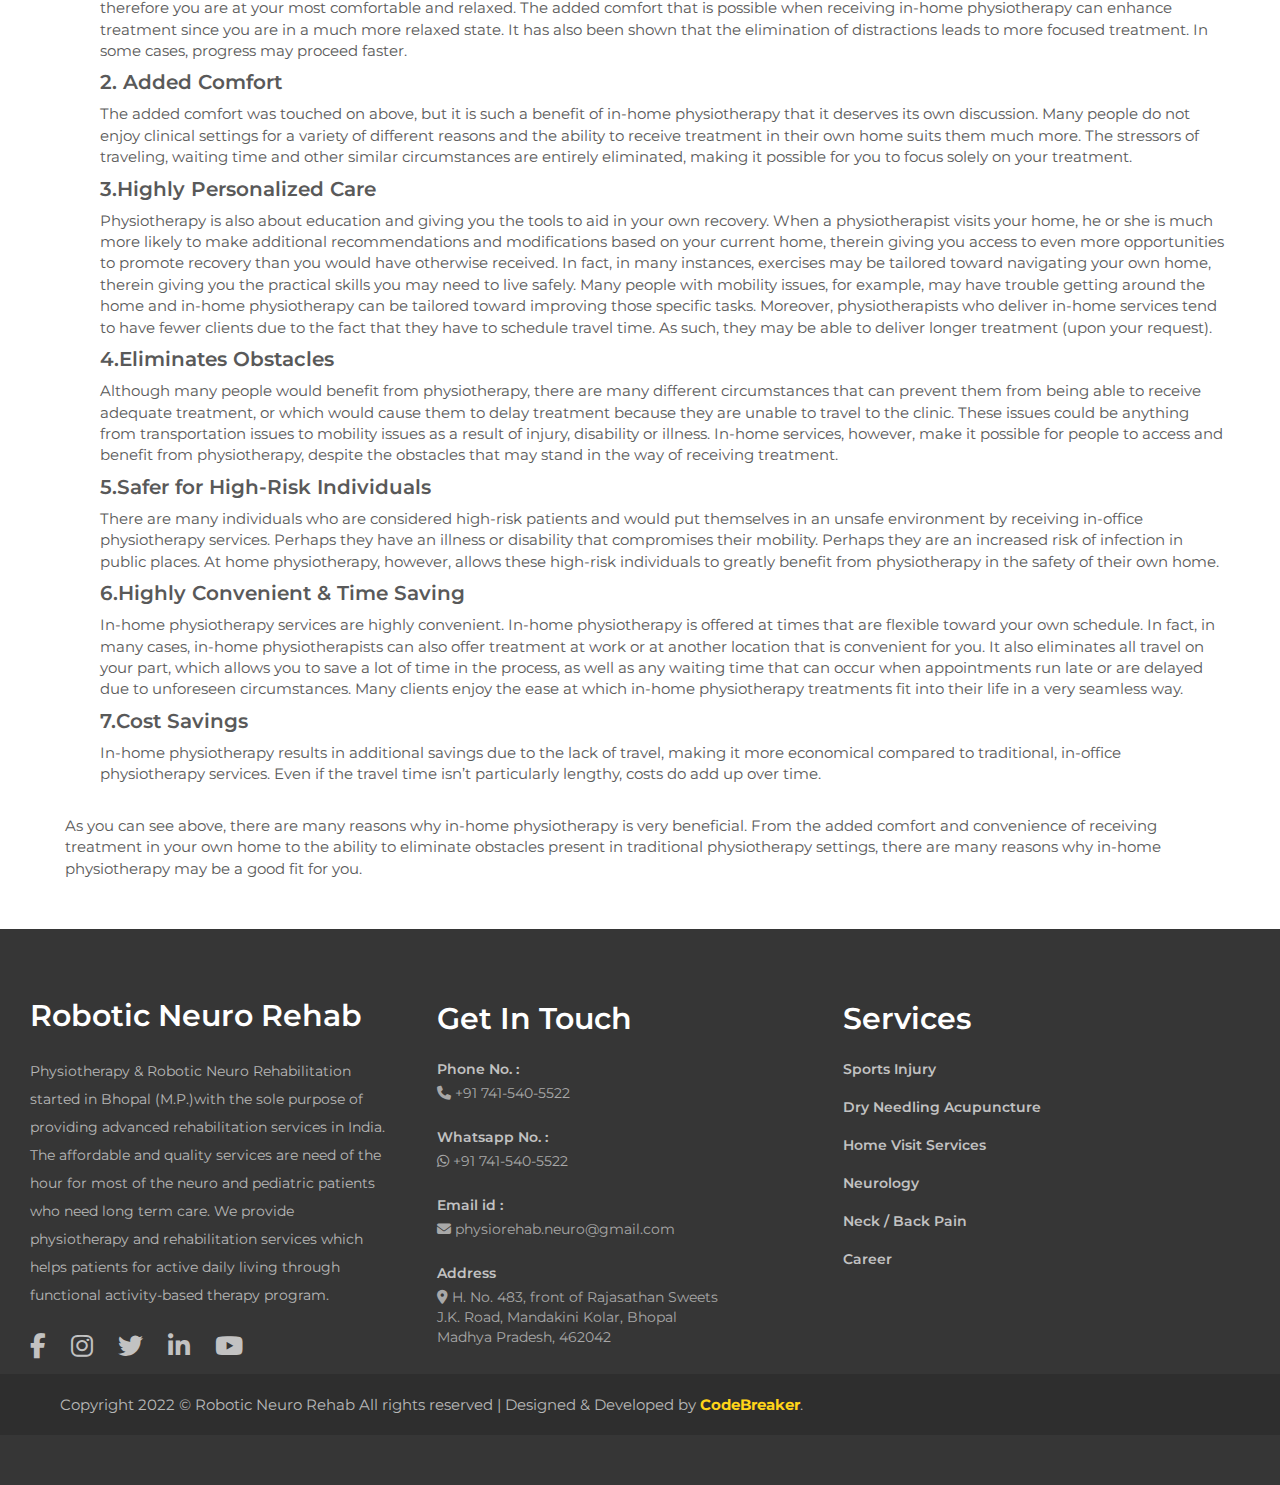
<file: Services/homevisit.html>
<!DOCTYPE html>
<html lang="en">

<head>
  <meta charset="UTF-8">
  <meta http-equiv="X-UA-Compatible" content="IE=edge">
  <meta name="viewport" content="width=device-width, initial-scale=1.0">
  <title>In-Home Physiotherapy Service | Robotic Neuro Rehab Clinic</title>
  <link rel="icon" type="image/x-icon" href="../img/Physio Rehab Logo.png">
  <link rel="stylesheet" href="../css/style.css">
  <link href='https://unpkg.com/boxicons@2.0.7/css/boxicons.min.css' rel='stylesheet'>
  <link rel="stylesheet" href="https://cdnjs.cloudflare.com/ajax/libs/font-awesome/6.2.1/css/all.min.css">
  <link href="https://cdnjs.cloudflare.com/ajax/libs/twitter-bootstrap/3.3.7/css/bootstrap.min.css" rel="stylesheet">
  <link href="https://cdnjs.cloudflare.com/ajax/libs/animate.css/3.6.2/animate.min.css" rel="stylesheet">

</head>

<body>


  <nav style="background-color: white;">
    <div class="navbar"> 
      <div class="nav-logo-1">
       <img src="../img/Main logo.png" style="width: 40%;">
      </div>
      <div class="nav-links">
        <div class="sidebar-logo">
          <span class="logo-name" style="font-weight: 600;">Physio Rehab
          </span>
          <i class='bx bx-x' style="font-size: 2.7rem;"></i>
        </div>

        <ul class="links">
          <li><a class="active" href="../index.html">HOME</a></li>
          <li><a href="../About.html">ABOUT</a></li>
          <li>
            <a href="#">SERVICES</a>
            <i class='bx bxs-chevron-down htmlcss-arrow arrow' style="font-weight: 700; font-size: 20px;"></i>
            <ul class="htmlCss-sub-menu sub-menu">
              <li><a href="homevisit.html">Home Visit Services</a></li>
              <li><a href="neckpain.html">Neck & Back Pain</a></li>
              <li><a href="sports.html">Sports Injury</a></li>
              <li><a href="dryneedling.html">Dry Needling Acupuncture</a></li>
              <li><a href="paralysis.html">Neurological Rehab & Paralysis</a></li>
              <li><a href="chiropractice.html">Chiropractice</a></li>
            </ul>
          </li>

          <li><a href="../career.html">CAREER</a></li>
          <li><a href="../apointment.html">APOINTMENNT</a></li>
          <li><a href="../contact.html">CONTACT</a></li>
        
        </ul>
        
      </div>
      <i class='fa fa-bars'></i>
    </div>

  </nav>
  <script src="../js/nav.js"></script>

  <div class="service-1">
    <h1>In-Home Physiotherapy Service</h1>
    <li><a href="../index.html">HOME</a></li>
    <span>/</span>
    <li><a href="../contact.html">CONTACT</a></li>
    <span>/</span>
    <li><a href="../apointment.html">APOINTMENNT</a></li>
  </div>

  <section>
    <div class="container-home-area">
      <div class="home-visit-title">
        <h2>What is home physiotherapy?</h2>
        <p>Home Physiotherapy Service offers the convenience of professional therapy in the comfort of your home. It is
          not always possible for a patient to visit the clinic due to illness or day-to-day activities.</p>

      </div>
      <hr>
      <div class="home-visit-benifit">
        <h2>7 Benefits Of In-Home Physiotherapy</h2>
        <img src="../img/g-16.png" alt="Patient Photos">
        <p class="home-visit-para">Physiotherapy restores movement and function in the event of injury, such as a sports
          or work-related
          injuries, as well as illness and disability. It reduces pain, promotes recovery and reduces long-term damage
          that can result in the event of injury so that your quality of life is greatly improved. People of all ages
          can benefit from physiotherapy.

          However, many people do not realize that in-home physiotherapy is an option. In-home physiotherapy offers
          treatment in your own home as opposed to a traditional office or hospital based setting, the benefits of which
          will be considered below.</p>

        <div class="benifit-content">

          <h4>1. Progress Due to the Comforts of Home</h4>
          <p>The benefit of receiving treatment in the comfort of your own home cannot be understated. In your own
            home,
            you are in a familiar environment and therefore you are at your most comfortable and relaxed. The added
            comfort that is possible when receiving in-home physiotherapy can enhance treatment since you are in a
            much
            more relaxed state. It has also been shown that the elimination of distractions leads to more focused
            treatment. In some cases, progress may proceed faster.</p>

          <h4>2. Added Comfort</h4>
          <p>The added comfort was touched on above, but it is such a benefit of in-home physiotherapy that it
            deserves
            its own discussion. Many people do not enjoy clinical settings for a variety of different reasons and the
            ability to receive treatment in their own home suits them much more. The stressors of traveling, waiting
            time
            and other similar circumstances are entirely eliminated, making it possible for you to focus solely on
            your
            treatment.</p>

          <h4>3.Highly Personalized Care</h4>
          <p>Physiotherapy is also about education and giving you the tools to aid in your own recovery. When a
            physiotherapist visits your home, he or she is much more likely to make additional recommendations and
            modifications based on your current home, therein giving you access to even more opportunities to promote
            recovery than you would have otherwise received.

            In fact, in many instances, exercises may be tailored toward navigating your own home, therein giving you
            the
            practical skills you may need to live safely. Many people with mobility issues, for example, may have
            trouble
            getting around the home and in-home physiotherapy can be tailored toward improving those specific tasks.

            Moreover, physiotherapists who deliver in-home services tend to have fewer clients due to the fact that they
            have to schedule travel time. As such, they may be able to deliver longer treatment (upon your request).

          </p>

          <h4>4.Eliminates Obstacles</h4>
          <p>Although many people would benefit from physiotherapy, there are many different circumstances that can
            prevent them from being able to receive adequate treatment, or which would cause them to delay treatment
            because they are unable to travel to the clinic. These issues could be anything from transportation issues
            to
            mobility issues as a result of injury, disability or illness. In-home services, however, make it possible
            for
            people to access and benefit from physiotherapy, despite the obstacles that may stand in the way of
            receiving
            treatment.

          </p>


          <h4>5.Safer for High-Risk Individuals</h4>
          <p>There are many individuals who are considered high-risk patients and would put themselves in an unsafe
            environment by receiving in-office physiotherapy services. Perhaps they have an illness or disability that
            compromises their mobility. Perhaps they are an increased risk of infection in public places. At home
            physiotherapy, however, allows these high-risk individuals to greatly benefit from physiotherapy in the
            safety
            of their own home.

          </p>


          <h4>6.Highly Convenient & Time Saving</h4>
          <p>In-home physiotherapy services are highly convenient. In-home physiotherapy is offered at times that are
            flexible toward your own schedule. In fact, in many cases, in-home physiotherapists can also offer treatment
            at work or at another location that is convenient for you.

            It also eliminates all travel on your part, which allows you to save a lot of time in the process, as well
            as
            any waiting time that can occur when appointments run late or are delayed due to unforeseen circumstances.
            Many clients enjoy the ease at which in-home physiotherapy treatments fit into their life in a very seamless
            way.</p>

          <h4>7.Cost Savings</h4>
          <p>In-home physiotherapy results in additional savings due to the lack of travel, making it more economical
            compared to traditional, in-office physiotherapy services. Even if the travel time isn’t particularly
            lengthy,
            costs do add up over time.



          </p>
        </div>
        <p class="home-visit-para">As you can see above, there are many reasons why in-home physiotherapy is very
          beneficial. From the added comfort and convenience of receiving treatment in your own home to the ability to
          eliminate obstacles present in traditional physiotherapy settings, there are many reasons why in-home
          physiotherapy may be a good fit for you.</p>
      </div>
    </div>

  </section>


  <footer class="footer">
    <div class="footer__container">
      <div class="footer__top">
        <div class="company__info">
          <h2 class="company__logo">Robotic Neuro Rehab</h2>
          <p class="company__description">
            Physiotherapy & Robotic Neuro Rehabilitation started in Bhopal (M.P.)with the sole purpose of providing advanced rehabilitation services in
            India. The affordable and quality services are need of the hour for most of the neuro and pediatric patients
            who need long term care.

            We provide physiotherapy and rehabilitation services which helps patients for active daily living through
            functional activity-based therapy program.
          </p>
          <ul class="footer__list footer-list-gap">
            <li class="footer__list-item">
              <a href="https://www.facebook.com/profile.php?id=100070143287503" class="footer__list-link">
                <i class="fa-brands fa-facebook-f"></i>
              </a>
            </li>
            <li class="footer__list-item">
              <a href="https://instagram.com/dr.sk_kushwaha_senior_physio?igshid=Yzg5MTU1MDY=" class="footer__list-link">
                <i class="fa-brands fa-instagram"></i>
              </a>
            </li>
            <li class="footer__list-item">
              <a href="https://twitter.com/sunilku41801527?t=Qg4Ybw9JnIO_TMjNHxjyiA&s=09" class="footer__list-link">
                <i class="fa-brands fa-twitter"></i>
              </a>
            </li>
            <li class="footer__list-item">
              <a href="https://www.linkedin.com/in/dr-sk-kushwaha-b79b64150" class="footer__list-link">
                <i class="fa-brands fa-linkedin-in"></i>
              </a>
            </li>
            <li class="footer__list-item">
              <a href="https://youtube.com/@physiorehabindia" class="footer__list-link">
                <i class="fa-brands fa-youtube"></i>
              </a>
            </li>
          </ul>

        </div>

        <div class="footer-1">
          <h6 class="footer__title">Get In Touch</h6>

          <ul class="footer__list">
            <li class="footer__list-item">
              <a href="tel.9174406496" class="footer__list-link">Phone No. :</a>
              <p><i class="fa fa-phone"></i> +91 741-540-5522</p>
            </li>
            <li class="footer__list-item">
              <a href="" class="footer__list-link">Whatsapp No. :</a>
              <p><i class="fa-brands fa-whatsapp"></i> +91 741-540-5522</p>
            </li>
            <li class="footer__list-item">
              <a href="" class="footer__list-link">Email id :</a>
              <p><i class="fa fa-envelope"></i> physiorehab.neuro@gmail.com</p>
            </li>
            <li class="footer__list-item">
              <a href="" class="footer__list-link">Address</a>
              <p><i class="fa fa-location-dot"></i> H. No. 483, front of Rajasathan Sweets<br> J.K. Road, Mandakini
                Kolar, Bhopal <br>Madhya Pradesh, 462042</p>
            </li>

          </ul>
        </div>
        <div class="footer-2">
          <h6 class="footer__title">Services</h6>
          <ul class="footer__list">
            <li class="footer__list-item">
              <a href="sports.html" class="footer__list-link">Sports Injury</a>
            </li>
            <li class="footer__list-item">
              <a href="dryneedling.html" class="footer__list-link">Dry Needling Acupuncture</a>
  
            </li>
            <li class="footer__list-item">
              <a href="homevisit.html" class="footer__list-link">Home Visit Services</a>
            </li>
            <li class="footer__list-item">
              <a href="neurology.html" class="footer__list-link">Neurology</a>
            </li>
            <li class="footer__list-item">
              <a href="neckpain.html" class="footer__list-link">Neck / Back Pain</a>
            </li>
            <li class="footer__list-item">
              <a href="../career.html" class="footer__list-link">Career</a>
            </li>
  
  
  
          </ul>
        </div>

      </div>

    </div>
    <div class="copyright-area">
      <span class="copyright">Copyright 2022 © <span>Robotic Neuro Rehab</span> All rights reserved | Designed & Developed by
        <strong><a href="https://instagram.com/codebreaker.2m?igshid=Yzg5MTU1MDY=">CodeBreaker</a></strong>.
    </div>

  </footer>


</body>

</html>
</file>
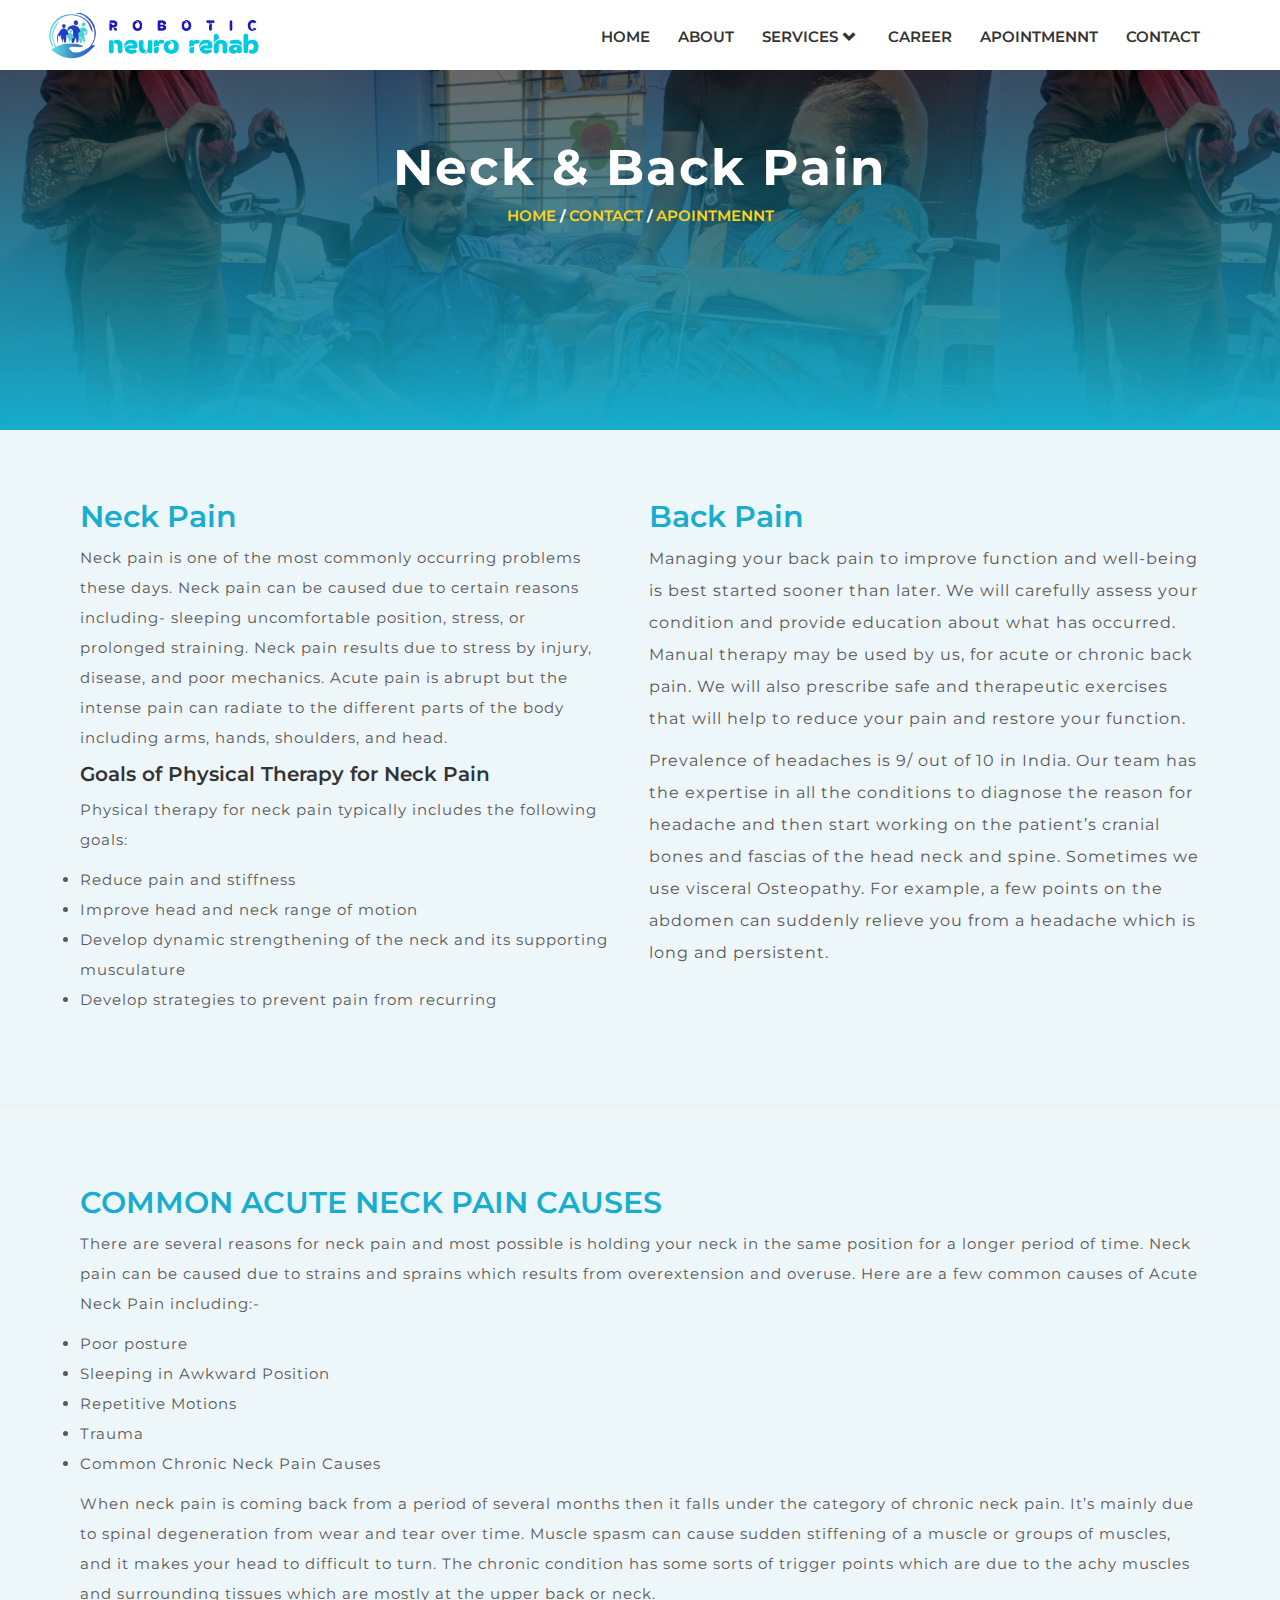
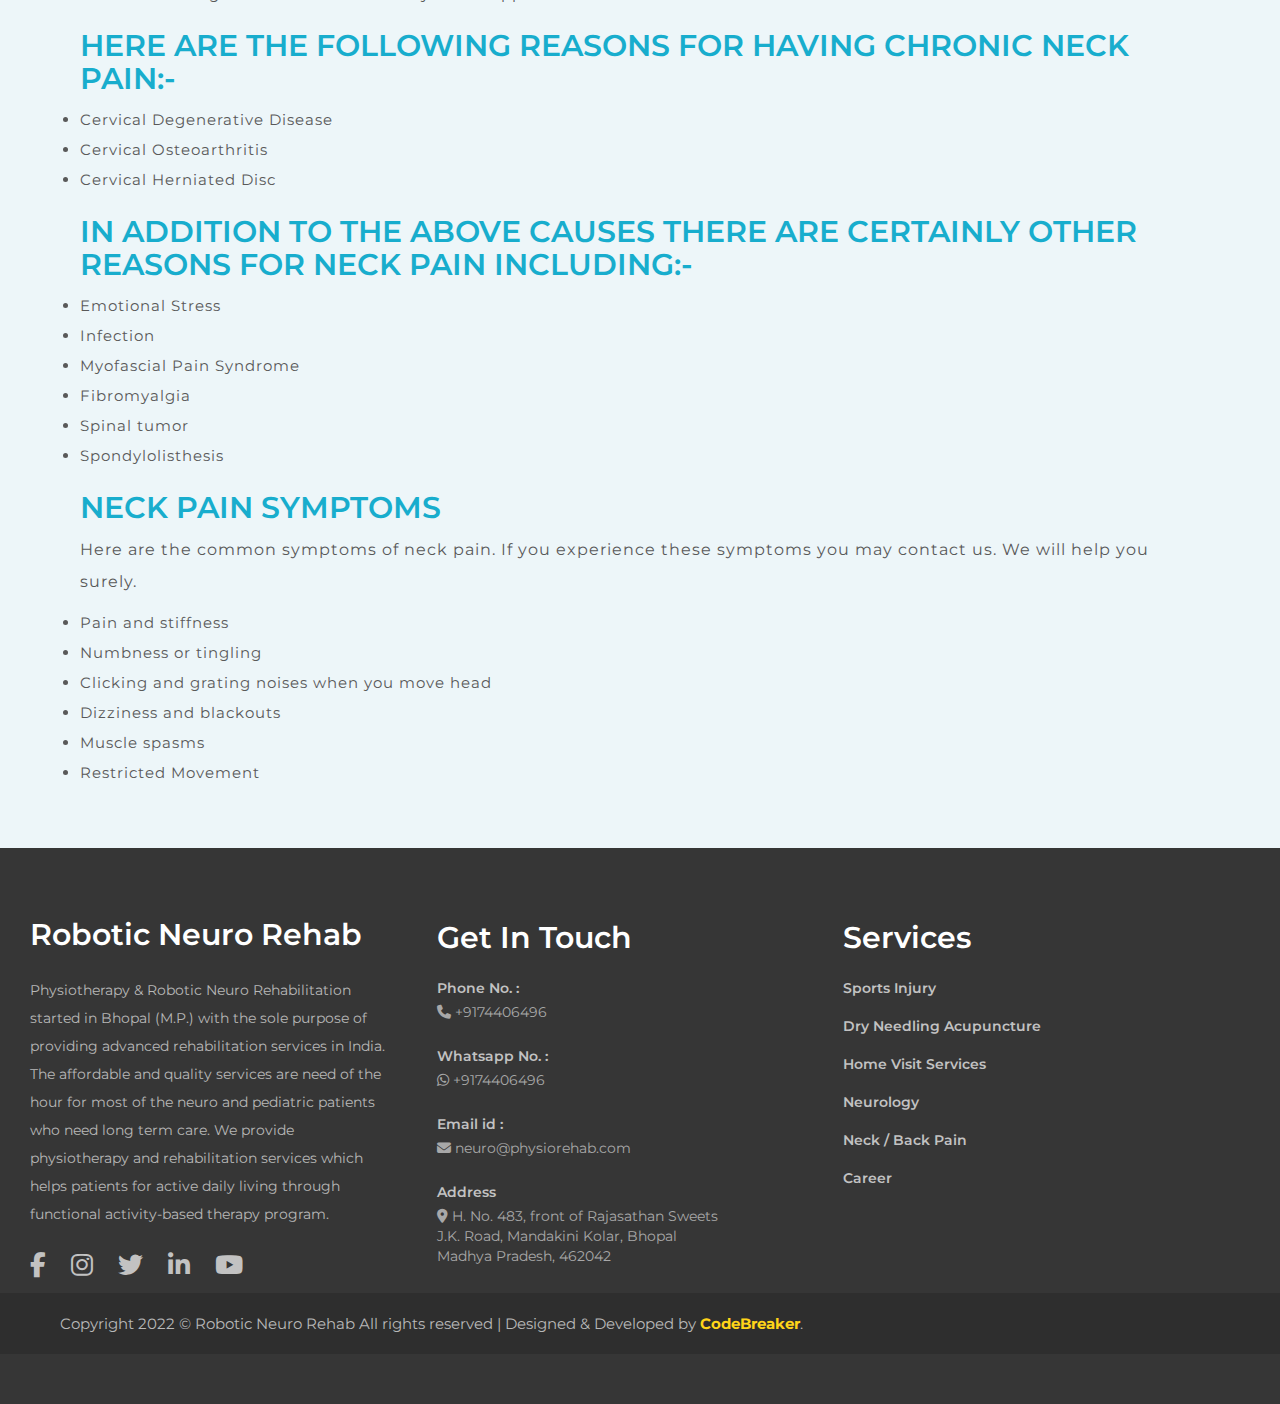
<file: Services/neckpain.html>
<!DOCTYPE html>
<html lang="en">

<head>
    <meta charset="UTF-8">
    <meta http-equiv="X-UA-Compatible" content="IE=edge">
    <meta name="viewport" content="width=device-width, initial-scale=1.0">
    <title>Neck & Back Pain | Robotic Neuro Rehab Clinic</title>
    
  <link rel="icon" type="image/x-icon" href="../img/Physio Rehab Logo.png">

    <link rel="stylesheet" href="../css/style.css">
    <link href='https://unpkg.com/boxicons@2.0.7/css/boxicons.min.css' rel='stylesheet'>
    <link rel="stylesheet" href="https://cdnjs.cloudflare.com/ajax/libs/font-awesome/6.2.1/css/all.min.css">
    <link href="https://cdnjs.cloudflare.com/ajax/libs/twitter-bootstrap/3.3.7/css/bootstrap.min.css" rel="stylesheet">
    <link href="https://cdnjs.cloudflare.com/ajax/libs/animate.css/3.6.2/animate.min.css" rel="stylesheet">

</head>

<body>

  <nav style="background-color: white; ">
    <div class="navbar"> 
      <div class="nav-logo-1">
       <img src="../img/Main logo.png" style="width: 40%;">
      </div>
      <div class="nav-links">
        <div class="sidebar-logo">
          <span class="logo-name" style="font-weight: 600;">Physio Rehab
          </span>
          <i class='bx bx-x' style="font-size: 2.7rem;"></i>
        </div>

        <ul class="links">
          <li><a class="active" href="../index.html">HOME</a></li>
          <li><a href="../About.html">ABOUT</a></li>
          <li>
            <a href="#">SERVICES</a>
            <i class='bx bxs-chevron-down htmlcss-arrow arrow' style="font-weight: 700; font-size: 20px;"></i>
            <ul class="htmlCss-sub-menu sub-menu">
              <li><a href="homevisit.html">Home Visit Services</a></li>
              <li><a href="neckpain.html">Neck & Back Pain</a></li>
              <li><a href="sports.html">Sports Injury</a></li>
              <li><a href="dryneedling.html">Dry Needling Acupuncture</a></li>
              <li><a href="paralysis.html">Neurological Rehab & Paralysis</a></li>
              <li><a href="chiropractice.html">Chiropractice</a></li>
            </ul>
          </li>

          <li><a href="../career.html">CAREER</a></li>
          <li><a href="../apointment.html">APOINTMENNT</a></li>
          <li><a href="../contact.html">CONTACT</a></li>
        
        </ul>
        
      </div>
      <i class='fa fa-bars'></i>
    </div>

  </nav>
      <script src="../js/nav.js"></script>


    <div class="service-2-title">
        <h1>Neck & Back Pain</h1>
        <li><a href="../index.html">HOME</a></li>
        <span>/</span>
        <li><a href="../contact.html">CONTACT</a></li>
        <span>/</span>
        <li><a href="../apointment.html">APOINTMENNT</a></li>
    </div>

    <section>

        <div class="service-2-area">
            <div class="service-2-content">
                <div class="service-2-neck">
                    <h2>Neck Pain</h2>
                    <p>Neck pain is one of the most commonly occurring problems these days. Neck pain can be caused due
                        to certain reasons including- sleeping uncomfortable position, stress, or prolonged straining.
                        Neck pain results due to stress by injury, disease, and poor mechanics. Acute pain is abrupt but
                        the intense pain can radiate to the different parts of the body including arms, hands,
                        shoulders, and head.
                    </p>
                    <h4>Goals of Physical Therapy for Neck Pain</h4>
                    <p>Physical therapy for neck pain typically includes the following goals:</p>
                    <p>
                        <li>Reduce pain and stiffness</li>
                        <li>Improve head and neck range of motion</li>
                        <li>Develop dynamic strengthening of the neck and its supporting musculature</li>
                        <li>Develop strategies to prevent pain from recurring</li>
                    </p>
                </div>
                <div class="service-2-back">
                    <h2>Back Pain</h2>
                    <p>Managing your back pain to improve function and well-being is best started sooner than later. We
                        will carefully assess your condition and provide education about what has occurred. Manual
                        therapy may be used by us, for acute or chronic back pain. We will also prescribe safe and
                        therapeutic exercises that will help to reduce your pain and restore your function.</p>

                    <p> Prevalence of headaches is 9/ out of 10 in India. Our team has the expertise in all the
                        conditions to diagnose the reason for headache and then start working on the patient’s cranial
                        bones and fascias of the head neck and spine. Sometimes we use visceral Osteopathy. For example,
                        a few points on the abdomen can suddenly relieve you from a headache which is long and
                        persistent.
                    </p>
                </div>
            </div>
            <hr>
            <div class="service-2-content-1">
                <div class="service-2-neck">
                    <h2>COMMON ACUTE NECK PAIN CAUSES</h2>
                    <p>There are several reasons for neck pain and most possible is holding your neck in the same
                        position for a longer period of time. Neck pain can be caused due to strains and sprains which
                        results from overextension and overuse. Here are a few common causes of Acute Neck Pain
                        including:-

                        <li>Poor posture</li>
                        <li>Sleeping in Awkward Position</li>
                        <li>Repetitive Motions</li>
                        <li>Trauma</li>
                        <li>Common Chronic Neck Pain Causes</li>
                    </p>
                    <p>When neck pain is coming back from a period of several months then it falls under the category of
                        chronic neck pain. It’s mainly due to spinal degeneration from wear and tear over time. Muscle
                        spasm can cause sudden stiffening of a muscle or groups of muscles, and it makes your head to
                        difficult to turn.

                        The chronic condition has some sorts of trigger points which are due to the achy muscles and
                        surrounding tissues which are mostly at the upper back or neck.</p>

                </div>
                <div class="service-2-back">
                    <h2>HERE ARE THE FOLLOWING REASONS FOR HAVING CHRONIC NECK PAIN:-</h2>
                    <p>
                        <li>Cervical Degenerative Disease</li>
                        <li>Cervical Osteoarthritis</li>
                        <li>Cervical Herniated Disc</li>
                    </p>

                    <h2>IN ADDITION TO THE ABOVE CAUSES THERE ARE CERTAINLY OTHER REASONS FOR NECK PAIN INCLUDING:-</h2>
                    <p>
                        <li>Emotional Stress</li>
                        <li>Infection</li>
                        <li>Myofascial Pain Syndrome</li>
                        <li>Fibromyalgia</li>
                        <li>Spinal tumor</li>
                        <li>Spondylolisthesis</li>
                    </p>
                    <h2>NECK PAIN SYMPTOMS</h2>
                    <p>Here are the common symptoms of neck pain. If you experience these symptoms you may contact us.
                        We will help you surely.

                        <li>Pain and stiffness</li>
                        <li>Numbness or tingling</li>
                        <li>Clicking and grating noises when you move head</li>
                        <li>Dizziness and blackouts</li>
                        <li>Muscle spasms</li>
                        <li>Restricted Movement</li>


                    </p>
                </div>
            </div>
        </div>
    </section>



    <footer class="footer">
        <div class="footer__container">
          <div class="footer__top">
            <div class="company__info">
              <h2 class="company__logo">Robotic Neuro Rehab</h2>
              <p class="company__description">
                Physiotherapy & Robotic Neuro Rehabilitation started in Bhopal (M.P.) with the sole purpose of providing advanced rehabilitation services in
                India. The affordable and quality services are need of the hour for most of the neuro and pediatric patients
                who need long term care.
    
                We provide physiotherapy and rehabilitation services which helps patients for active daily living through
                functional activity-based therapy program.
              </p>
              <ul class="footer__list footer-list-gap">
                <li class="footer__list-item">
                  <a href="https://www.facebook.com/profile.php?id=100070143287503" class="footer__list-link">
                    <i class="fa-brands fa-facebook-f"></i>
                  </a>
                </li>
                <li class="footer__list-item">
                  <a href="https://instagram.com/dr.sk_kushwaha_senior_physio?igshid=Yzg5MTU1MDY=" class="footer__list-link">
                    <i class="fa-brands fa-instagram"></i>
                  </a>
                </li>
                <li class="footer__list-item">
                  <a href="https://twitter.com/sunilku41801527?t=Qg4Ybw9JnIO_TMjNHxjyiA&s=09" class="footer__list-link">
                    <i class="fa-brands fa-twitter"></i>
                  </a>
                </li>
                <li class="footer__list-item">
                  <a href="https://www.linkedin.com/in/dr-sk-kushwaha-b79b64150" class="footer__list-link">
                    <i class="fa-brands fa-linkedin-in"></i>
                  </a>
                </li>
                <li class="footer__list-item">
                  <a href="https://youtube.com/@physiorehabindia" class="footer__list-link">
                    <i class="fa-brands fa-youtube"></i>
                  </a>
                </li>
              </ul>
    
            </div>
    
            <div class="footer-1">
              <h6 class="footer__title">Get In Touch</h6>
              <ul class="footer__list">
                <li class="footer__list-item">
                  <a href="tel.9174406496" class="footer__list-link">Phone No. :</a>
                  <p><i class="fa fa-phone"></i> +9174406496</p>
                </li>
                <li class="footer__list-item">
                  <a href="" class="footer__list-link">Whatsapp No. :</a>
                  <p><i class="fa-brands fa-whatsapp"></i> +9174406496</p>
                </li>
                <li class="footer__list-item">
                  <a href="" class="footer__list-link">Email id :</a>
                  <p><i class="fa fa-envelope"></i> neuro@physiorehab.com</p>
                </li>
                <li class="footer__list-item">
                  <a href="" class="footer__list-link">Address</a>
                  <p><i class="fa fa-location-dot"></i> H. No. 483, front of Rajasathan Sweets<br> J.K. Road, Mandakini
                    Kolar, Bhopal <br>Madhya Pradesh, 462042</p>
                </li>
    
              </ul>
            </div>
            <div class="footer-2">
              <h6 class="footer__title">Services</h6>
              <ul class="footer__list">
                <li class="footer__list-item">
                  <a href="sports.html" class="footer__list-link">Sports Injury</a>
                </li>
                <li class="footer__list-item">
                  <a href="dryneedling.html" class="footer__list-link">Dry Needling Acupuncture</a>
      
                </li>
                <li class="footer__list-item">
                  <a href="homevisit.html" class="footer__list-link">Home Visit Services</a>
                </li>
                <li class="footer__list-item">
                  <a href="neurology.html" class="footer__list-link">Neurology</a>
                </li>
                <li class="footer__list-item">
                  <a href="neckpain.html" class="footer__list-link">Neck / Back Pain</a>
                </li>
                <li class="footer__list-item">
                  <a href="../career.html" class="footer__list-link">Career</a>
                </li>
      
      
      
              </ul>
            </div>
    
          </div>
    
        </div>
        <div class="copyright-area">
          <span class="copyright">Copyright 2022 © <span>Robotic Neuro Rehab</span> All rights reserved | Designed & Developed by
            <strong><a href="https://instagram.com/codebreaker.2m?igshid=Yzg5MTU1MDY=">CodeBreaker</a></strong>.
        </div>
    
      </footer>
    
  
</body>

</html>
</file>
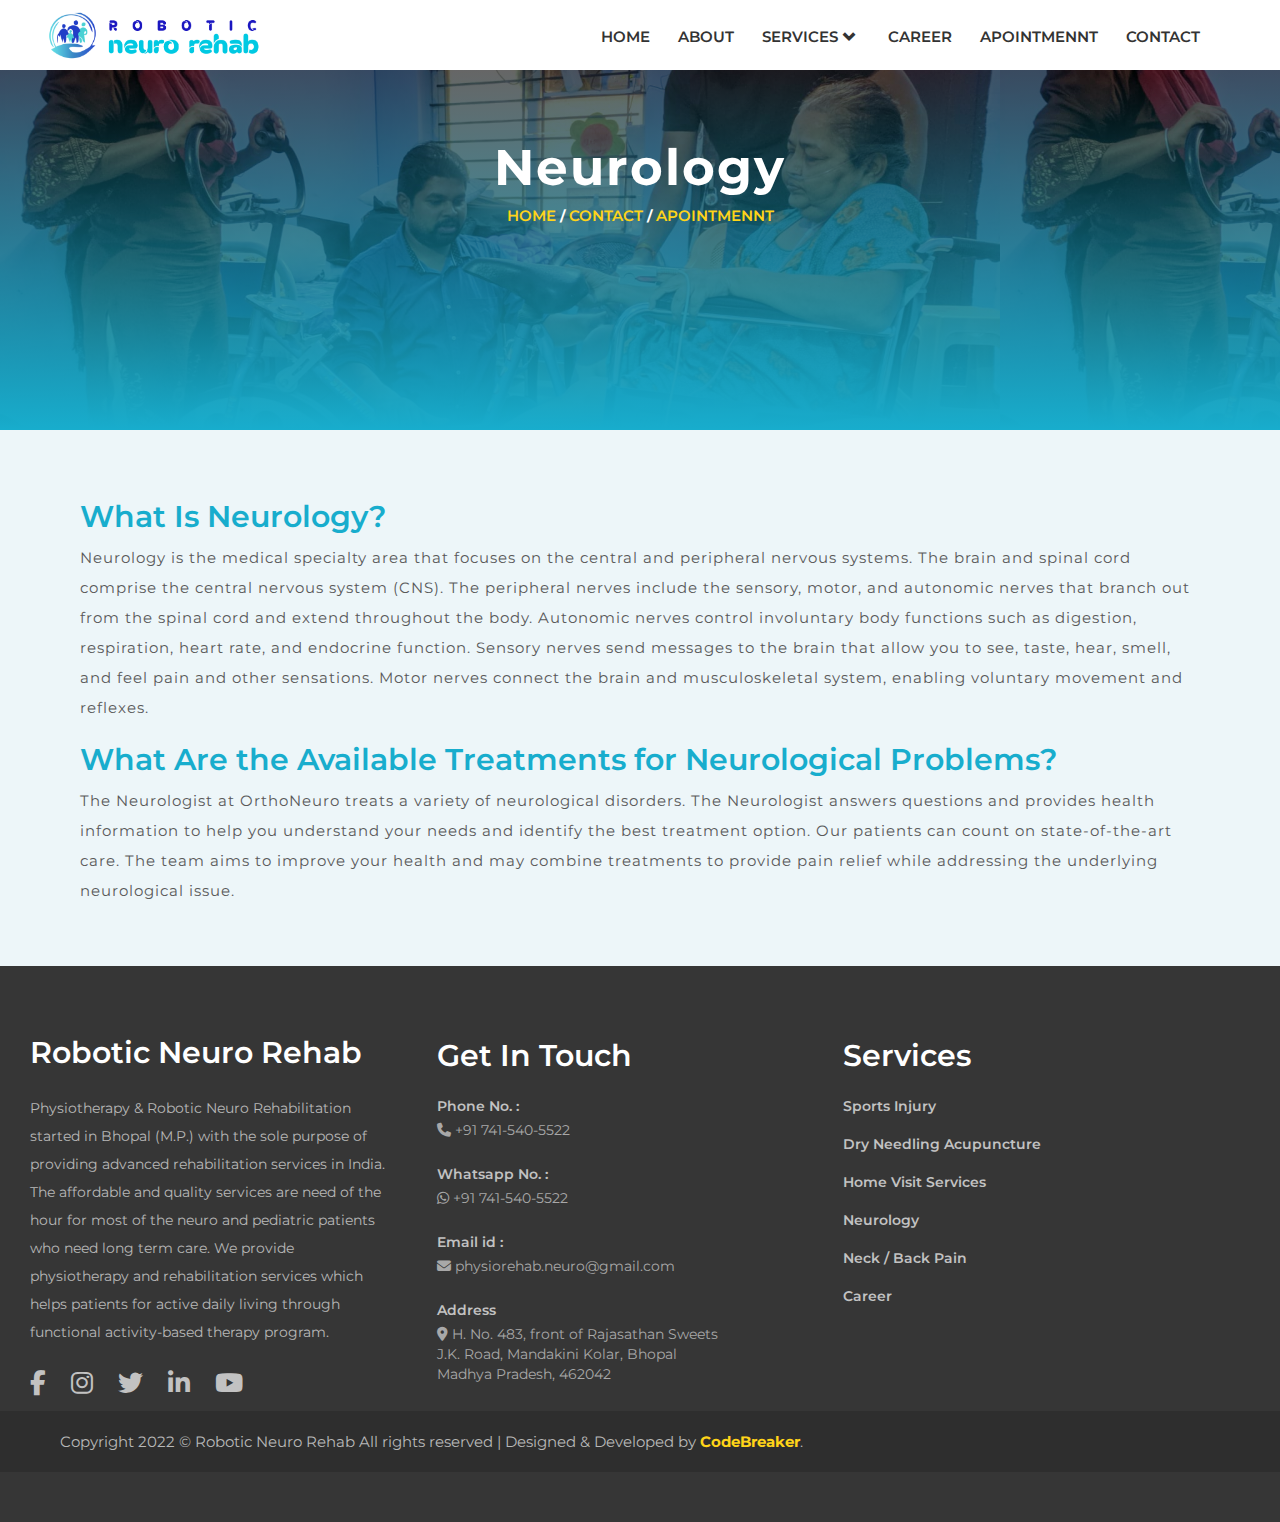
<file: Services/neurology.html>
<!DOCTYPE html>
<html lang="en">

<head>
  <meta charset="UTF-8">
  <meta http-equiv="X-UA-Compatible" content="IE=edge">
  <meta name="viewport" content="width=device-width, initial-scale=1.0">
  <title>Neurology | Robotic Neuro Rehab Clinic</title>

  <link rel="icon" type="image/x-icon" href="../img/Physio Rehab Logo.png">

  <link rel="stylesheet" href="../css/style.css">
  <link href='https://unpkg.com/boxicons@2.0.7/css/boxicons.min.css' rel='stylesheet'>
  <link rel="stylesheet" href="https://cdnjs.cloudflare.com/ajax/libs/font-awesome/6.2.1/css/all.min.css">
  <link href="https://cdnjs.cloudflare.com/ajax/libs/twitter-bootstrap/3.3.7/css/bootstrap.min.css" rel="stylesheet">
  <link href="https://cdnjs.cloudflare.com/ajax/libs/animate.css/3.6.2/animate.min.css" rel="stylesheet">

</head>

<body>

  <nav style="background-color: white; ">
    <div class="navbar"> 
      <div class="nav-logo-1">
       <img src="../img/Main logo.png" style="width: 40%;">
      </div>
      <div class="nav-links">
        <div class="sidebar-logo">
          <span class="logo-name" style="font-weight: 600;">Physio Rehab
          </span>
          <i class='bx bx-x' style="font-size: 2.7rem;"></i>
        </div>

        <ul class="links">
          <li><a class="active" href="../index.html">HOME</a></li>
          <li><a href="../About.html">ABOUT</a></li>
          <li>
            <a href="#">SERVICES</a>
            <i class='bx bxs-chevron-down htmlcss-arrow arrow' style="font-weight: 700; font-size: 20px;"></i>
            <ul class="htmlCss-sub-menu sub-menu">
              <li><a href="homevisit.html">Home Visit Services</a></li>
              <li><a href="neckpain.html">Neck & Back Pain</a></li>
              <li><a href="sports.html">Sports Injury</a></li>
              <li><a href="dryneedling.html">Dry Needling Acupuncture</a></li>
              <li><a href="paralysis.html">Neurological Rehab & Paralysis</a></li>
              <li><a href="chiropractice.html">Chiropractice</a></li>
            </ul>
          </li>

          <li><a href="../career.html">CAREER</a></li>
          <li><a href="../apointment.html">APOINTMENNT</a></li>
          <li><a href="../contact.html">CONTACT</a></li>
        
        </ul>
        
      </div>
      <i class='fa fa-bars'></i>
    </div>

  </nav>
  <script src="../js/nav.js"></script>


  <div class="service-5-title">
    <h1>Neurology</h1>
    <li><a href="../index.html">HOME</a></li>
    <span>/</span>
    <li><a href="../contact.html">CONTACT</a></li>
    <span>/</span>
    <li><a href="../apointment.html">APOINTMENNT</a></li>
  </div>
  <div class="service-5-img">

  </div>

  <section>

    <div class="service-5-area">
      <div class="service-5-neuro">
        <h2>What Is Neurology?</h2>
        <p>Neurology is the medical specialty area that focuses on the central and peripheral nervous systems.
          The brain and spinal cord comprise the central nervous system (CNS). The peripheral nerves include
          the sensory, motor, and autonomic nerves that branch out from the spinal cord and extend throughout
          the body.
          Autonomic nerves control involuntary body functions such as digestion, respiration, heart rate, and
          endocrine function. Sensory nerves send messages to the brain that allow you to see, taste, hear,
          smell, and feel pain and other sensations. Motor nerves connect the brain and musculoskeletal
          system, enabling voluntary movement and reflexes.</p>


        <h2>What Are the Available Treatments for Neurological Problems?</h2>
        <p>The Neurologist at OrthoNeuro treats a variety of neurological disorders. The Neurologist answers
          questions and provides health information to help you understand your needs and identify the best
          treatment option. Our patients can count on state-of-the-art care.

          The team aims to improve your health and may combine treatments to provide pain relief while
          addressing the underlying neurological issue.</p>



      </div>
    </div>
  </section>


  <footer class="footer">
    <div class="footer__container">
      <div class="footer__top">
        <div class="company__info">
          <h2 class="company__logo">Robotic Neuro Rehab</h2>
          <p class="company__description">
            Physiotherapy & Robotic Neuro Rehabilitation started in Bhopal (M.P.) with the sole purpose of providing
            advanced rehabilitation services in
            India. The affordable and quality services are need of the hour for most of the neuro and pediatric patients
            who need long term care.

            We provide physiotherapy and rehabilitation services which helps patients for active daily living through
            functional activity-based therapy program.
          </p>
          <ul class="footer__list footer-list-gap">

            <li class="footer__list-item">
              <a href="https://www.facebook.com/profile.php?id=100070143287503" class="footer__list-link">
                <i class="fa-brands fa-facebook-f"></i>
              </a>
            </li>
            <li class="footer__list-item">
              <a href="https://instagram.com/dr.sk_kushwaha_senior_physio?igshid=Yzg5MTU1MDY="
                class="footer__list-link">
                <i class="fa-brands fa-instagram"></i>
              </a>
            </li>
            <li class="footer__list-item">
              <a href="https://twitter.com/sunilku41801527?t=Qg4Ybw9JnIO_TMjNHxjyiA&s=09" class="footer__list-link">
                <i class="fa-brands fa-twitter"></i>
              </a>
            </li>
            <li class="footer__list-item">
              <a href="https://www.linkedin.com/in/dr-sk-kushwaha-b79b64150" class="footer__list-link">
                <i class="fa-brands fa-linkedin-in"></i>
              </a>
            </li>
            <li class="footer__list-item">
              <a href="https://youtube.com/@physiorehabindia" class="footer__list-link">
                <i class="fa-brands fa-youtube"></i>
              </a>
            </li>
          </ul>

        </div>

        <div class="footer-1">
          <h6 class="footer__title">Get In Touch</h6>
          <ul class="footer__list">
            <li class="footer__list-item">
              <a href="tel.9174406496" class="footer__list-link">Phone No. :</a>
              <p><i class="fa fa-phone"></i> +91 741-540-5522</p>
            </li>
            <li class="footer__list-item">
              <a href="" class="footer__list-link">Whatsapp No. :</a>
              <p><i class="fa-brands fa-whatsapp"></i> +91 741-540-5522</p>
            </li>
            <li class="footer__list-item">
              <a href="" class="footer__list-link">Email id :</a>
              <p><i class="fa fa-envelope"></i> physiorehab.neuro@gmail.com</p>
            </li>
            <li class="footer__list-item">
              <a href="" class="footer__list-link">Address</a>
              <p><i class="fa fa-location-dot"></i> H. No. 483, front of Rajasathan Sweets<br> J.K. Road, Mandakini
                Kolar, Bhopal <br>Madhya Pradesh, 462042</p>
            </li>

          </ul>
        </div>
        <div class="footer-2">
          <h6 class="footer__title">Services</h6>
          <ul class="footer__list">
            <li class="footer__list-item">
              <a href="sports.html" class="footer__list-link">Sports Injury</a>
            </li>
            <li class="footer__list-item">
              <a href="dryneedling.html" class="footer__list-link">Dry Needling Acupuncture</a>

            </li>
            <li class="footer__list-item">
              <a href="homevisit.html" class="footer__list-link">Home Visit Services</a>
            </li>
            <li class="footer__list-item">
              <a href="neurology.html" class="footer__list-link">Neurology</a>
            </li>
            <li class="footer__list-item">
              <a href="neckpain.html" class="footer__list-link">Neck / Back Pain</a>
            </li>
            <li class="footer__list-item">
              <a href="../career.html" class="footer__list-link">Career</a>
            </li>



          </ul>
        </div>

      </div>

    </div>
    <div class="copyright-area">
      <span class="copyright">Copyright 2022 © <span>Robotic Neuro Rehab</span> All rights reserved | Designed & Developed by
        <strong><a href="https://instagram.com/codebreaker.2m?igshid=Yzg5MTU1MDY=">CodeBreaker</a></strong>.
    </div>

  </footer>


</body>

</html>
</file>
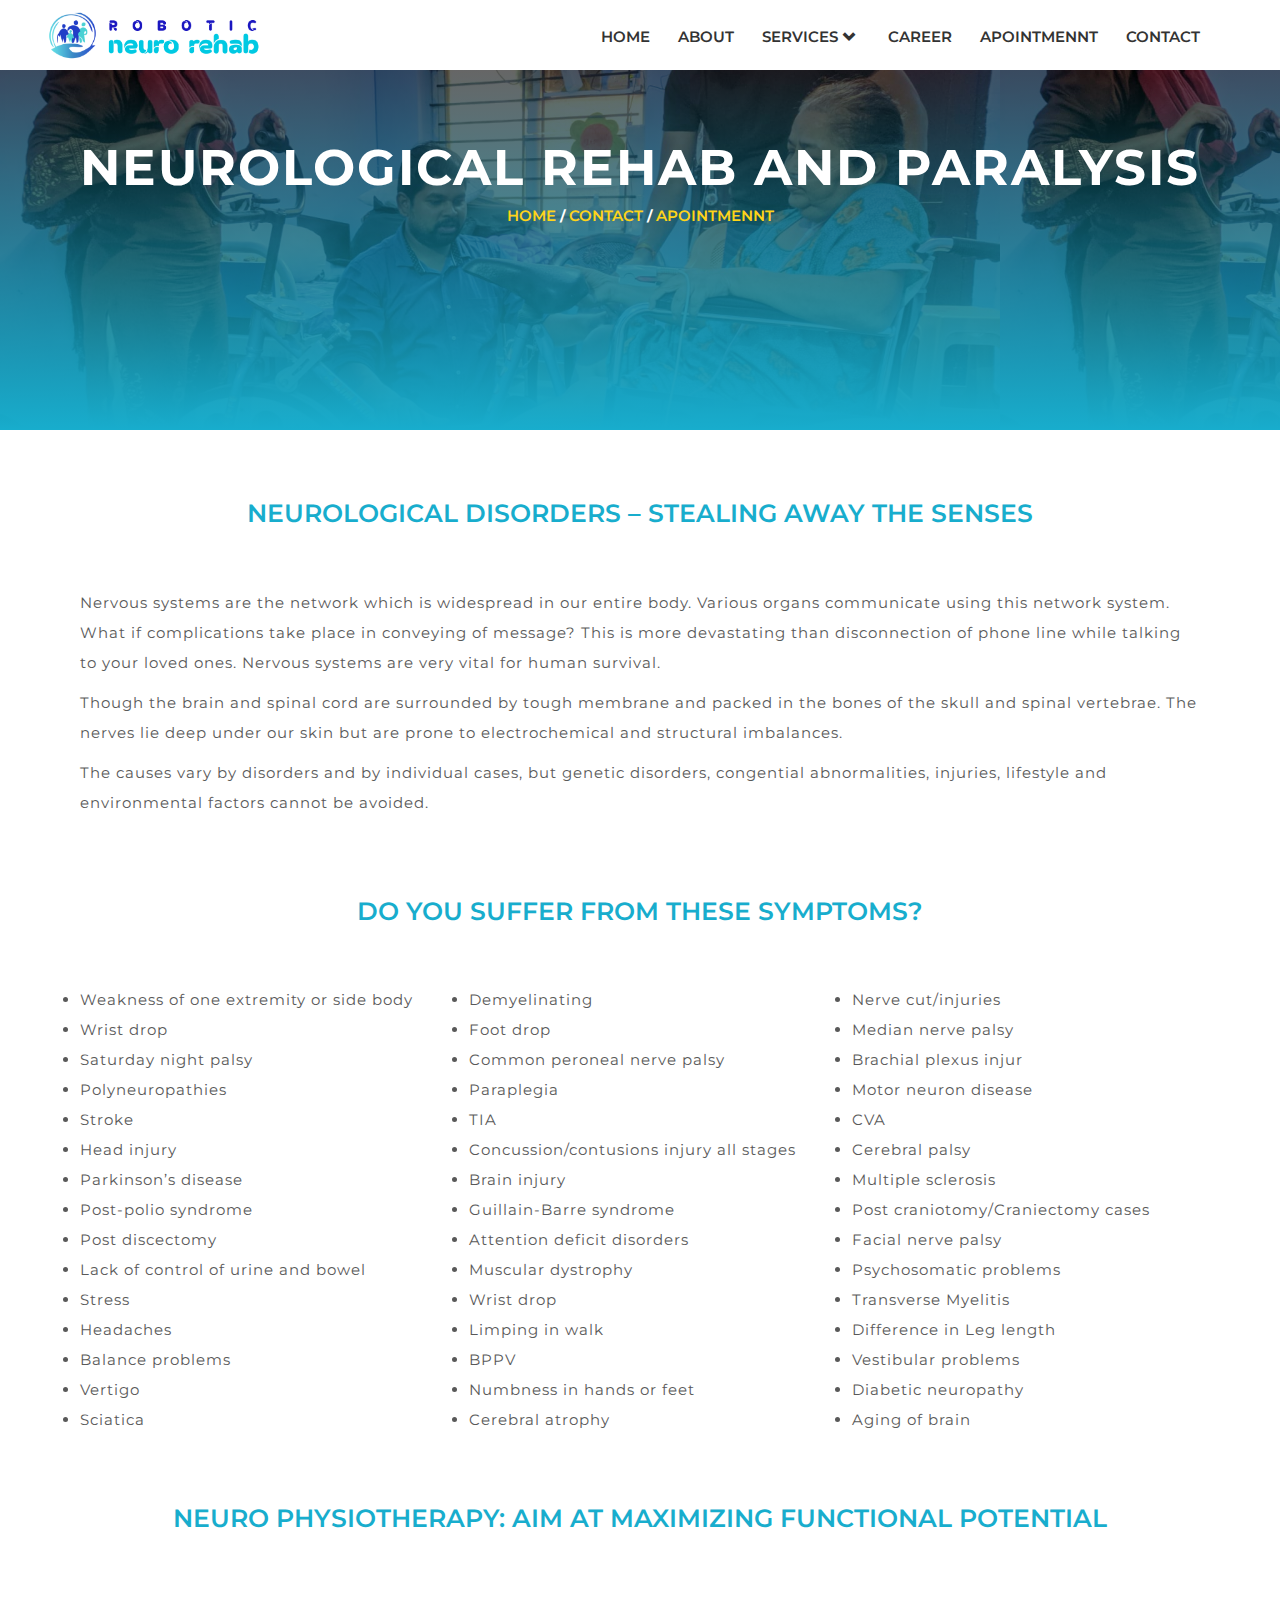
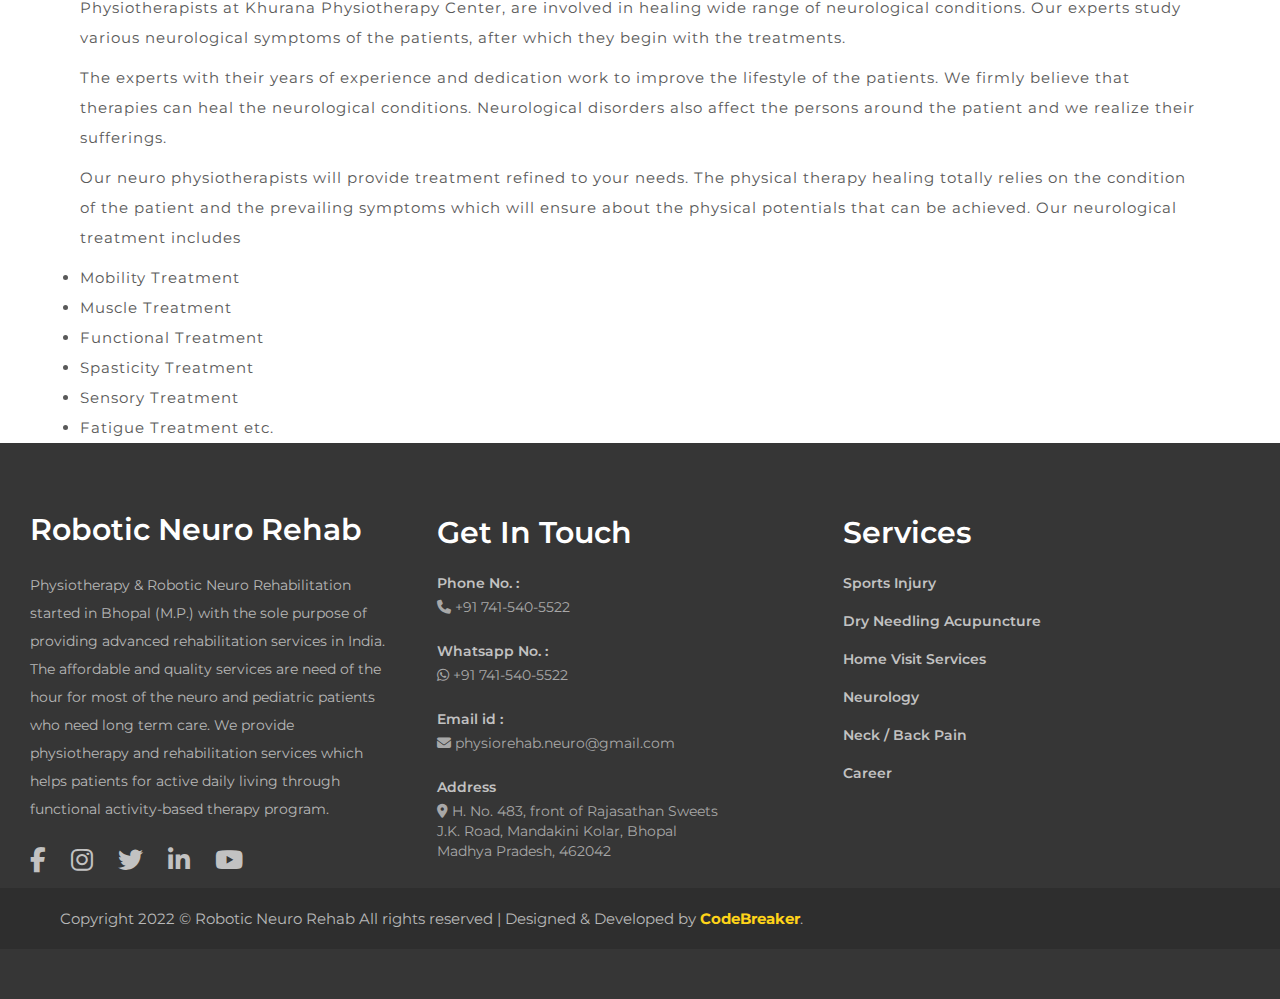
<file: Services/paralysis.html>
<!DOCTYPE html>
<html lang="en">

<head>
    <meta charset="UTF-8">
    <meta http-equiv="X-UA-Compatible" content="IE=edge">
    <meta name="viewport" content="width=device-width, initial-scale=1.0">
    <title>NEUROLOGICAL REHAB AND PARALYSIS | Robotic Neuro Rehab</title>
    <link rel="icon" type="image/x-icon" href="../img/Physio Rehab Logo.png">
    <link rel="stylesheet" href="../css/style.css">
    <link href='https://unpkg.com/boxicons@2.0.7/css/boxicons.min.css' rel='stylesheet'>
    <link rel="stylesheet" href="https://cdnjs.cloudflare.com/ajax/libs/font-awesome/6.2.1/css/all.min.css">
    <link href="https://cdnjs.cloudflare.com/ajax/libs/twitter-bootstrap/3.3.7/css/bootstrap.min.css" rel="stylesheet">
    <link href="https://cdnjs.cloudflare.com/ajax/libs/animate.css/3.6.2/animate.min.css" rel="stylesheet">

</head>

<body>
  <nav style="background-color: white;">
    <div class="navbar"> 
      <div class="nav-logo-1">
       <img src="../img/Main logo.png" style="width: 40%;">
      </div>
      <div class="nav-links">
        <div class="sidebar-logo">
          <span class="logo-name" style="font-weight: 600;">Physio Rehab
          </span>
          <i class='bx bx-x' style="font-size: 2.7rem;"></i>
        </div>

        <ul class="links">
          <li><a class="active" href="../index.html">HOME</a></li>
          <li><a href="../About.html">ABOUT</a></li>
          <li>
            <a href="#">SERVICES</a>
            <i class='bx bxs-chevron-down htmlcss-arrow arrow' style="font-weight: 700; font-size: 20px;"></i>
            <ul class="htmlCss-sub-menu sub-menu">
              <li><a href="homevisit.html">Home Visit Services</a></li>
              <li><a href="neckpain.html">Neck & Back Pain</a></li>
              <li><a href="sports.html">Sports Injury</a></li>
              <li><a href="dryneedling.html">Dry Needling Acupuncture</a></li>
              <li><a href="paralysis.html">Neurological Rehab & Paralysis</a></li>
              <li><a href="chiropractice.html">Chiropractice</a></li>
            </ul>
          </li>

          <li><a href="../career.html">CAREER</a></li>
          <li><a href="../apointment.html">APOINTMENNT</a></li>
          <li><a href="../contact.html">CONTACT</a></li>
        
        </ul>
        
      </div>
      <i class='fa fa-bars'></i>
    </div>

  </nav>
    <script src="../js/nav.js"></script>

    <div class="service-6-title">
        <h1>NEUROLOGICAL REHAB AND PARALYSIS</h1>
        <li><a href="../index.html">HOME</a></li>
        <span>/</span>
        <li><a href="../contact.html">CONTACT</a></li>
        <span>/</span>
        <li><a href="../apointment.html">APOINTMENNT</a></li>
    </div>


    <section>

        <div class="service-6-area">
            <div class="service-6-paralysis">
                <h2>
                    NEUROLOGICAL DISORDERS – STEALING AWAY THE SENSES</h2>
                <p>Nervous systems are the network which is widespread in our entire body. Various organs communicate
                    using this network system. What if complications take place in conveying of message? This is more
                    devastating than disconnection of phone line while talking to your loved ones. Nervous systems are
                    very vital for human survival.</p>

                <p>Though the brain and spinal cord are surrounded by tough membrane and packed in the bones of the
                    skull and spinal vertebrae. The nerves lie deep under our skin but are prone to electrochemical and
                    structural imbalances.</p>

                <p> The causes vary by disorders and by individual cases, but genetic disorders, congential
                    abnormalities, injuries, lifestyle and environmental factors cannot be avoided.</p>

            </div>
            <div class="service-6-paralysis">
                <h2>DO YOU SUFFER FROM THESE SYMPTOMS?</h2>
                <div class="service-6-flex" style="display: flex; gap: 5%;">
                    <div class="service-6-items-1">
                        <li>Weakness of one extremity or side body</li>
                        <li>Wrist drop</li>
                        <li>Saturday night palsy</li>
                        <li>Polyneuropathies</li>
                        <li>Stroke</li>
                        <li>Head injury</li>
                        <li>Parkinson’s disease</li>
                        <li>Post-polio syndrome</li>
                        <li>Post discectomy</li>
                        <li>Lack of control of urine and bowel</li>
                        <li>Stress</li>
                        <li>Headaches</li>
                        <li>Balance problems</li>
                        <li>Vertigo</li>
                        <li>Sciatica</li>
                    </div>
                    <div class="service-6-items-2">
                        <li>Demyelinating</li>
                        <li>Foot drop</li>
                        <li>Common peroneal nerve palsy</li>
                        <li>Paraplegia</li>
                        <li>TIA</li>
                        <li>Concussion/contusions injury all stages</li>
                        <li>Brain injury</li>
                        <li>Guillain-Barre syndrome</li>
                        <li>Attention deficit disorders</li>
                        <li>Muscular dystrophy</li>
                        <li>Wrist drop</li>
                        <li>Limping in walk</li>
                        <li>BPPV</li>
                        <li>Numbness in hands or feet</li>
                        <li>Cerebral atrophy</li>
                    </div>
                    <div class="service-6-items-3">
                        <li>Nerve cut/injuries</li>
                        <li>Median nerve palsy</li>
                        <li>Brachial plexus injur</li>
                        <li>Motor neuron disease</li>
                        <li>CVA</li>
                        <li>Cerebral palsy</li>
                        <li>Multiple sclerosis</li>
                        <li>Post craniotomy/Craniectomy cases</li>
                        <li>Facial nerve palsy</li>
                        <li>Psychosomatic problems</li>
                        <li>Transverse Myelitis</li>
                        <li>Difference in Leg length</li>
                        <li>Vestibular problems</li>
                        <li>Diabetic neuropathy</li>
                        <li>Aging of brain</li>
                    </div>
                </div>

            </div>


            <div class="service-6-paralysis">
                <h2>
                    NEURO PHYSIOTHERAPY: AIM AT MAXIMIZING FUNCTIONAL POTENTIAL</h2>
                <p>Physiotherapists at Khurana Physiotherapy Center, are involved in healing wide range of neurological conditions. Our experts study various neurological symptoms of the patients, after which they begin with the treatments.</p>

                  <p>  The experts with their years of experience and dedication work to improve the lifestyle of the patients. We firmly believe that therapies can heal the neurological conditions. Neurological disorders also affect the persons around the patient and we realize their sufferings.</p>
                    
                 <p> Our neuro physiotherapists will provide treatment refined to your needs. The physical therapy healing totally relies on the condition of the patient and the prevailing symptoms which will ensure about the physical potentials that can be achieved. Our neurological treatment includes</p>
                 <li>Mobility Treatment
                   </li>
                 <li> Muscle Treatment</li>
                 <li>Functional Treatment</li>
                 <li>Spasticity Treatment</li>
                 <li>Sensory Treatment</li>
                  <li>Fatigue Treatment etc.</li>

            </div>


        </div>
    </section>


    <footer class="footer">
        <div class="footer__container">
          <div class="footer__top">
            <div class="company__info">
              <h2 class="company__logo">Robotic Neuro Rehab</h2>
              <p class="company__description">
                Physiotherapy & Robotic Neuro Rehabilitation started in Bhopal (M.P.) with the sole purpose of providing advanced rehabilitation services in
                India. The affordable and quality services are need of the hour for most of the neuro and pediatric patients
                who need long term care.
    
                We provide physiotherapy and rehabilitation services which helps patients for active daily living through
                functional activity-based therapy program.
              </p>
              <ul class="footer__list footer-list-gap">
                

 <li class="footer__list-item">
  <a href="https://www.facebook.com/profile.php?id=100070143287503" class="footer__list-link">
    <i class="fa-brands fa-facebook-f"></i>
  </a>
</li>
<li class="footer__list-item">
  <a href="https://instagram.com/dr.sk_kushwaha_senior_physio?igshid=Yzg5MTU1MDY=" class="footer__list-link">
    <i class="fa-brands fa-instagram"></i>
  </a>
</li>
<li class="footer__list-item">
  <a href="https://twitter.com/sunilku41801527?t=Qg4Ybw9JnIO_TMjNHxjyiA&s=09" class="footer__list-link">
    <i class="fa-brands fa-twitter"></i>
  </a>
</li>
<li class="footer__list-item">
  <a href="https://www.linkedin.com/in/dr-sk-kushwaha-b79b64150" class="footer__list-link">
    <i class="fa-brands fa-linkedin-in"></i>
  </a>
</li>
<li class="footer__list-item">
  <a href="https://youtube.com/@physiorehabindia" class="footer__list-link">
    <i class="fa-brands fa-youtube"></i>
  </a>
</li>
              </ul>
    
            </div>
    
            <div class="footer-1">
              <h6 class="footer__title">Get In Touch</h6>
              <ul class="footer__list">
                <li class="footer__list-item">
                  <a href="tel.9174406496" class="footer__list-link">Phone No. :</a>
                  <p><i class="fa fa-phone"></i> +91 741-540-5522</p>
                </li>
                <li class="footer__list-item">
                  <a href="" class="footer__list-link">Whatsapp No. :</a>
                  <p><i class="fa-brands fa-whatsapp"></i> +91 741-540-5522</p>
                </li>
                <li class="footer__list-item">
                  <a href="" class="footer__list-link">Email id :</a>
                  <p><i class="fa fa-envelope"></i> physiorehab.neuro@gmail.com</p>
                </li>
                <li class="footer__list-item">
                  <a href="" class="footer__list-link">Address</a>
                  <p><i class="fa fa-location-dot"></i> H. No. 483, front of Rajasathan Sweets<br> J.K. Road, Mandakini
                    Kolar, Bhopal <br>Madhya Pradesh, 462042</p>
                </li>
    
              </ul>
            </div>
            <div class="footer-2">
              <h6 class="footer__title">Services</h6>
              <ul class="footer__list">
                <li class="footer__list-item">
                  <a href="sports.html" class="footer__list-link">Sports Injury</a>
                </li>
                <li class="footer__list-item">
                  <a href="dryneedling.html" class="footer__list-link">Dry Needling Acupuncture</a>
      
                </li>
                <li class="footer__list-item">
                  <a href="homevisit.html" class="footer__list-link">Home Visit Services</a>
                </li>
                <li class="footer__list-item">
                  <a href="neurology.html" class="footer__list-link">Neurology</a>
                </li>
                <li class="footer__list-item">
                  <a href="neckpain.html" class="footer__list-link">Neck / Back Pain</a>
                </li>
                <li class="footer__list-item">
                  <a href="../career.html" class="footer__list-link">Career</a>
                </li>
      
      
      
              </ul>
            </div>
    
          </div>
    
        </div>
        <div class="copyright-area">
          <span class="copyright">Copyright 2022 © <span>Robotic Neuro Rehab</span> All rights reserved | Designed & Developed by
            <strong><a href="https://instagram.com/codebreaker.2m?igshid=Yzg5MTU1MDY=">CodeBreaker</a></strong>.
        </div>
    
      </footer>
    


</body>

</html>
</file>
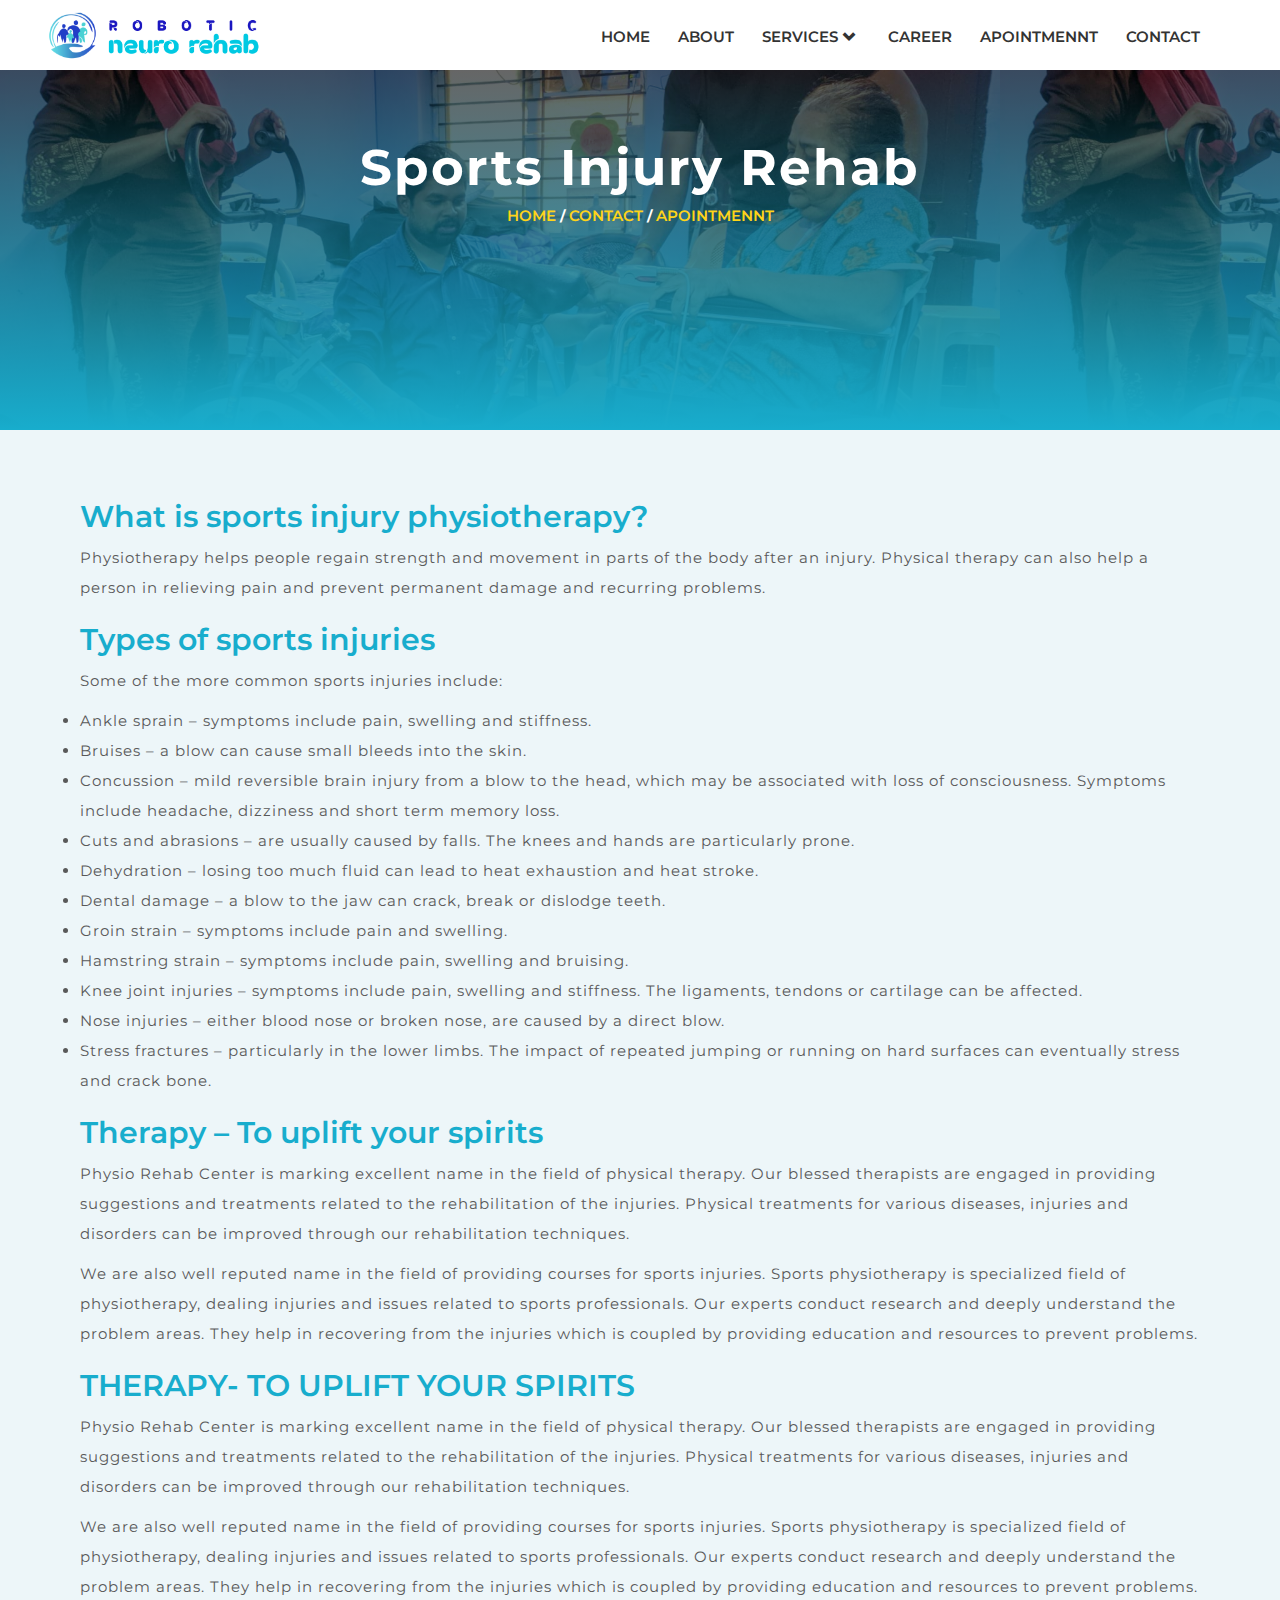
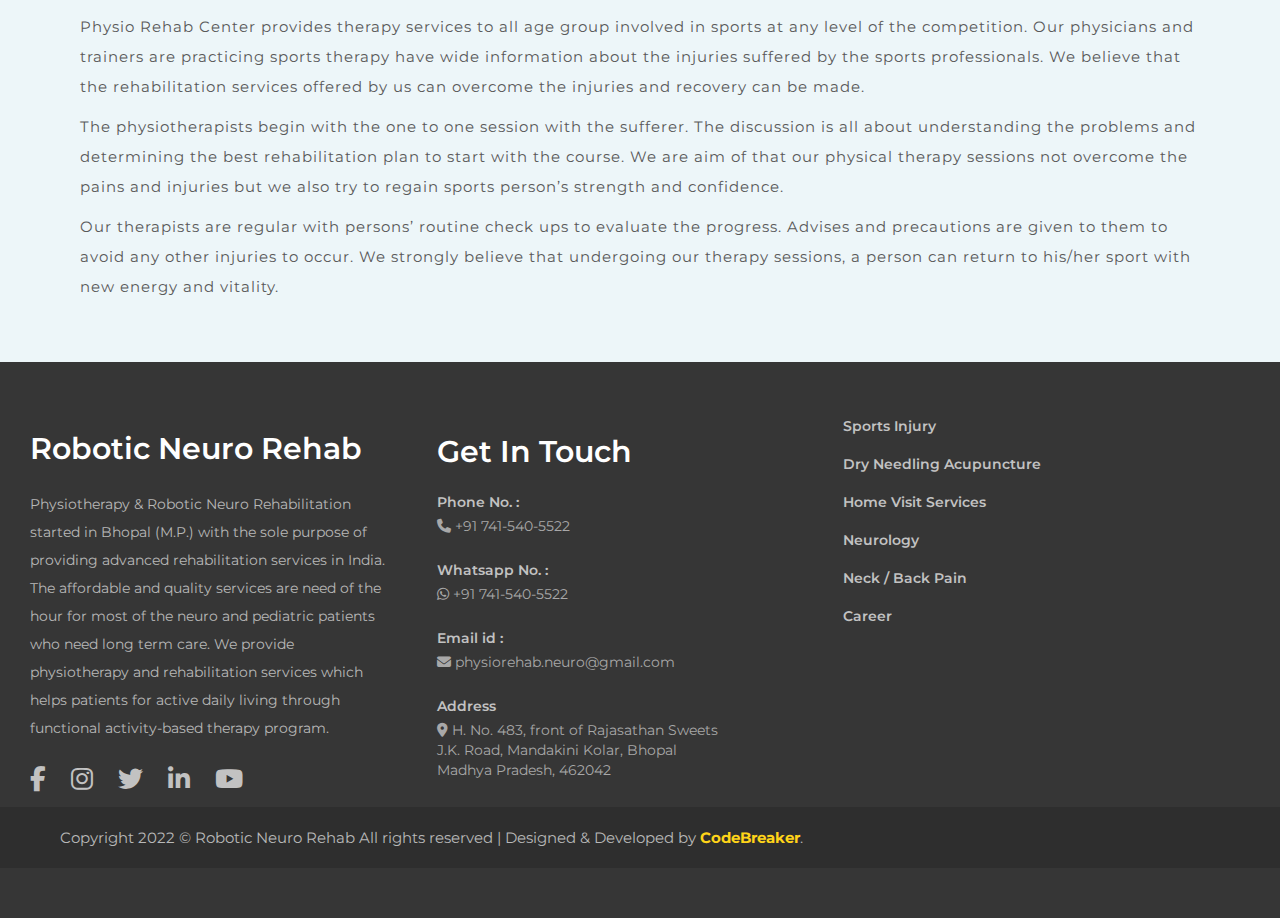
<file: Services/sports.html>
<!DOCTYPE html>
<html lang="en">

<head>
  <meta charset="UTF-8">
  <meta http-equiv="X-UA-Compatible" content="IE=edge">
  <meta name="viewport" content="width=device-width, initial-scale=1.0">
  <title>Sports Injury Rehab | Robotic Neuro Rehab</title>
  <link rel="icon" type="image/x-icon" href="img/Physio Rehab Logo.png">
  <link rel="stylesheet" href="../css/style.css">
  <link href='https://unpkg.com/boxicons@2.0.7/css/boxicons.min.css' rel='stylesheet'>
  <link rel="stylesheet" href="https://cdnjs.cloudflare.com/ajax/libs/font-awesome/6.2.1/css/all.min.css">
  <link href="https://cdnjs.cloudflare.com/ajax/libs/twitter-bootstrap/3.3.7/css/bootstrap.min.css" rel="stylesheet">
  <link href="https://cdnjs.cloudflare.com/ajax/libs/animate.css/3.6.2/animate.min.css" rel="stylesheet">

</head>

<body>
  <nav style="background-color: white;">
    <div class="navbar"> 
      <div class="nav-logo-1">
       <img src="../img/Main logo.png" style="width: 40%;">
      </div>
      <div class="nav-links">
        <div class="sidebar-logo">
          <span class="logo-name" style="font-weight: 600;">Physio Rehab
          </span>
          <i class='bx bx-x' style="font-size: 2.7rem;"></i>
        </div>

        <ul class="links">
          <li><a class="active" href="../index.html">HOME</a></li>
          <li><a href="../About.html">ABOUT</a></li>
          <li>
            <a href="#">SERVICES</a>
            <i class='bx bxs-chevron-down htmlcss-arrow arrow' style="font-weight: 700; font-size: 20px;"></i>
            <ul class="htmlCss-sub-menu sub-menu">
              <li><a href="homevisit.html">Home Visit Services</a></li>
              <li><a href="neckpain.html">Neck & Back Pain</a></li>
              <li><a href="sports.html">Sports Injury</a></li>
              <li><a href="dryneedling.html">Dry Needling Acupuncture</a></li>
              <li><a href="paralysis.html">Neurological Rehab & Paralysis</a></li>
              <li><a href="chiropractice.html">Chiropractice</a></li>
            </ul>
          </li>

          <li><a href="../career.html">CAREER</a></li>
          <li><a href="../apointment.html">APOINTMENNT</a></li>
          <li><a href="../contact.html">CONTACT</a></li>
        
        </ul>
        
      </div>
      <i class='fa fa-bars'></i>
    </div>

  </nav>


  <script src="../js/nav.js"></script>



  <div class="service-3-title">
    <h1>Sports Injury Rehab</h1>
    <li><a href="../index.html">HOME</a></li>
    <span>/</span>
    <li><a href="../contact.html">CONTACT</a></li>
    <span>/</span>
    <li><a href="../apointment.html">APOINTMENNT</a></li>
  </div>

  <section>

    <div class="service-3-area">
      <div class="service-3-sports">
        <h2>What is sports injury physiotherapy?</h2>
        <p>Physiotherapy helps people regain strength and movement in parts of the body after an injury.
          Physical therapy can also help a person in relieving pain and prevent permanent damage and
          recurring problems.</p>

        <h2>Types of sports injuries</h2>
        <p>Some of the more common sports injuries include:

          <li>Ankle sprain – symptoms include pain, swelling and stiffness.</li>
          <li>Bruises – a blow can cause small bleeds into the skin.</li>
          <li>Concussion – mild reversible brain injury from a blow to the head, which may be associated
            with loss of consciousness. Symptoms include headache, dizziness and short term memory loss.
          </li>
          <li>Cuts and abrasions – are usually caused by falls. The knees and hands are particularly
            prone.</li>
          <li>Dehydration – losing too much fluid can lead to heat exhaustion and heat stroke.</li>
          <li>Dental damage – a blow to the jaw can crack, break or dislodge teeth.</li>
          <li>Groin strain – symptoms include pain and swelling.</li>
          <li>Hamstring strain – symptoms include pain, swelling and bruising.</li>
          <li>Knee joint injuries – symptoms include pain, swelling and stiffness. The ligaments, tendons
            or cartilage can be affected.</li>
          <li>Nose injuries – either blood nose or broken nose, are caused by a direct blow.</li>
          <li>Stress fractures – particularly in the lower limbs. The impact of repeated jumping or
            running on hard surfaces can eventually stress and crack bone.</li>

        </p>


        <h2>Therapy – To uplift your spirits</h2>
        <p>Physio Rehab Center is marking excellent name in the field of physical therapy. Our blessed
          therapists are engaged in providing suggestions and treatments related to the rehabilitation of
          the injuries. Physical treatments for various diseases, injuries and disorders can be improved
          through our rehabilitation techniques.</p>

        <p>We are also well reputed name in the field of providing courses for sports injuries. Sports
          physiotherapy is specialized field of physiotherapy, dealing injuries and issues related to
          sports professionals.
          Our experts conduct research and deeply understand the problem areas. They help in recovering
          from the injuries which is coupled by providing education and resources to prevent problems.
        </p>
        <h2>THERAPY- TO UPLIFT YOUR SPIRITS</h2>
        <p>Physio Rehab Center is marking excellent name in the field of physical therapy. Our
          blessed therapists are engaged in providing suggestions and treatments related to the
          rehabilitation of the injuries. Physical treatments for various diseases, injuries and disorders
          can be improved through our rehabilitation techniques.</p>

        <p> We are also well reputed name in the field of providing courses for sports injuries. Sports
          physiotherapy is specialized field of physiotherapy, dealing injuries and issues related to
          sports professionals.
          Our experts conduct research and deeply understand the problem areas. They help in recovering
          from the injuries which is coupled by providing education and resources to prevent problems.</p>

        <p> Physio Rehab Center provides therapy services to all age group involved in sports at
          any level of the competition. Our physicians and trainers are practicing sports therapy have
          wide information about the injuries suffered by the sports professionals. We believe that the
          rehabilitation services offered by us can overcome the injuries and recovery can be made.</p>

        <p> The physiotherapists begin with the one to one session with the sufferer. The discussion is all
          about understanding the problems and determining the best rehabilitation plan to start with the
          course. We are aim of that our physical therapy sessions not overcome the pains and injuries but
          we also try to regain sports person’s strength and confidence.</p>

        <p> Our therapists are regular with persons’ routine check ups to evaluate the progress. Advises and
          precautions are given to them to avoid any other injuries to occur. We strongly believe that
          undergoing our therapy sessions, a person can return to his/her sport with new energy and
          vitality.</p>

      </div>


    </div>
  </section>

  <footer class="footer">
    <div class="footer__container">
      <div class="footer__top">
        <div class="company__info">
          <h2 class="company__logo">Robotic Neuro Rehab</h2>
          <p class="company__description">
            Physiotherapy & Robotic Neuro Rehabilitation started in Bhopal (M.P.) with the sole purpose of providing
            advanced rehabilitation services in
            India. The affordable and quality services are need of the hour for most of the neuro and pediatric patients
            who need long term care.

            We provide physiotherapy and rehabilitation services which helps patients for active daily living through
            functional activity-based therapy program.
          </p>
          <ul class="footer__list footer-list-gap">


            <li class="footer__list-item">
              <a href="https://www.facebook.com/profile.php?id=100070143287503" class="footer__list-link">
                <i class="fa-brands fa-facebook-f"></i>
              </a>
            </li>
            <li class="footer__list-item">
              <a href="https://instagram.com/dr.sk_kushwaha_senior_physio?igshid=Yzg5MTU1MDY="
                class="footer__list-link">
                <i class="fa-brands fa-instagram"></i>
              </a>
            </li>
            <li class="footer__list-item">
              <a href="https://twitter.com/sunilku41801527?t=Qg4Ybw9JnIO_TMjNHxjyiA&s=09" class="footer__list-link">
                <i class="fa-brands fa-twitter"></i>
              </a>
            </li>
            <li class="footer__list-item">
              <a href="https://www.linkedin.com/in/dr-sk-kushwaha-b79b64150" class="footer__list-link">
                <i class="fa-brands fa-linkedin-in"></i>
              </a>
            </li>
            <li class="footer__list-item">
              <a href="https://youtube.com/@physiorehabindia" class="footer__list-link">
                <i class="fa-brands fa-youtube"></i>
              </a>
            </li>
          </ul>

        </div>

        <div class="footer-1">
          <h6 class="footer__title">Get In Touch</h6>
          <ul class="footer__list">
            <li class="footer__list-item">
              <a href="tel.9174406496" class="footer__list-link">Phone No. :</a>
              <p><i class="fa fa-phone"></i> +91 741-540-5522</p>
            </li>
            <li class="footer__list-item">
              <a href="" class="footer__list-link">Whatsapp No. :</a>
              <p><i class="fa-brands fa-whatsapp"></i> +91 741-540-5522</p>
            </li>
            <li class="footer__list-item">
              <a href="" class="footer__list-link">Email id :</a>
              <p><i class="fa fa-envelope"></i> physiorehab.neuro@gmail.com</p>
            </li>
            <li class="footer__list-item">
              <a href="" class="footer__list-link">Address</a>
              <p><i class="fa fa-location-dot"></i> H. No. 483, front of Rajasathan Sweets<br> J.K. Road, Mandakini
                Kolar, Bhopal <br>Madhya Pradesh, 462042</p>
            </li>

          </ul>
        </div>
        <ul class="footer__list">
          <li class="footer__list-item">
            <a href="sports.html" class="footer__list-link">Sports Injury</a>
          </li>
          <li class="footer__list-item">
            <a href="dryneedling.html" class="footer__list-link">Dry Needling Acupuncture</a>

          </li>
          <li class="footer__list-item">
            <a href="homevisit.html" class="footer__list-link">Home Visit Services</a>
          </li>
          <li class="footer__list-item">
            <a href="neurology.html" class="footer__list-link">Neurology</a>
          </li>
          <li class="footer__list-item">
            <a href="neckpain.html" class="footer__list-link">Neck / Back Pain</a>
          </li>
          <li class="footer__list-item">
            <a href="../career.html" class="footer__list-link">Career</a>
          </li>



        </ul>
      </div>

    </div>

    </div>
    <div class="copyright-area">
      <span class="copyright">Copyright 2022 © <span>Robotic Neuro Rehab</span> All rights reserved | Designed & Developed by
        <strong><a href="https://instagram.com/codebreaker.2m?igshid=Yzg5MTU1MDY=">CodeBreaker</a></strong>.
    </div>

  </footer>


</body>

</html>
</file>
<file: css/style.css>
/* Designed By CodeBreaker (Ajay Kumar) */
/* Googlefont Poppins CDN Link */

@import url('https://fonts.googleapis.com/css2?family=Poppins:wght@200;300;400;500;600;700&display=swap');
@import url("https://fonts.googleapis.com/css2?family=Aboreto&family=Montserrat:wght@300;500;600&display=swap");



:root {
    --click-color: #1a73e8;
    --color-blue-200: rgb(1, 1, 97);
    --primary: rgba(255, 212, 25, 1);
    --secondary: #18adcd;
    --para-color: hsl(0, 0%, 35%);
    --green: #21a700;
    --background: #edf6f9;
    --heading-color-dark: #812868;
    --heading-color-light: #f954a4;
    /*--secondary: #3a86ff;*/
}




* {
    margin: 0;
    padding: 0;
    box-sizing: border-box;
    font-family: 'Montserrat', sans-serif;
}

body {
    font-family: 'Montserrat', sans-serif;
}



/* Navbar Section Start */


.nav-logo-1 {
    margin-left: -2rem;
    }
    .nav-logo-1 a img {
    width: 40%;
    }


nav {
    left: 0;
    width: 100%;
    height: 100%;
    height: 70px;
    background: white;
    box-shadow: 0px 5px 20px rgba(0, 0, 0, 0.2);
    z-index: 99;
}

nav .navbar {
    height: 100%;
    max-width: 1250px;
    width: 100%;
    display: flex;
    align-items: center;
    justify-content: space-between;
    margin: auto;
    /* background: red; */
    padding: 0 50px;
}




nav .navbar .nav-links {
    line-height: 72px;
    height: 100%;
}

nav .navbar .links {
    display: flex;
}

nav .navbar .links li {
    position: relative;
    display: flex;
    align-items: center;
    justify-content: space-between;
    list-style: none;
    padding: 0 14px;
}

nav .navbar .links li a {
    height: 100%;
    text-decoration: none;
    white-space: nowrap;
    color: var(--color-black-500);
    font-size: 15px;
    font-weight: 600;
}

nav .navbar .links li a:active {
    color: var(--click-color);
}

.links li:hover .htmlcss-arrow,
.links li:hover .js-arrow {
    transform: rotate(180deg);
}

nav .navbar .links li .arrow {
    /* background: red; */
    height: 100%;
    width: 22px;
    line-height: 70px;
    text-align: center;
    display: inline-block;
    color: var(--color-black-500);
    transition: all 0.3s ease;
}

nav .navbar .links li .sub-menu {
    position: absolute;
    top: 60px;
    left: 0;
    line-height: 45px;
    background: rgb(241, 241, 241);
    box-shadow: 5px 5px 10px rgba(0, 0, 0, 0.2);
    border-radius: 0 0 4px 4px;
    display: none;
    z-index: 2;

}

.sub-menu li a {
    text-decoration: underline;

}

nav .navbar .links li:hover .htmlCss-sub-menu,
nav .navbar .links li:hover .js-sub-menu {
    display: block;

}

.navbar .links li .sub-menu li {
    padding: 0 22px;
    border-bottom: 1px solid rgba(255, 255, 255, 0.1);
}

.navbar .links li .sub-menu a {
    color: rgb(0, 0, 0);
    font-size: 15px;
    font-weight: 600;

}

.navbar .links li .sub-menu li:hover {
    background-color: var(--secondary);
    color: white;
    padding: 0px 22px;
}

.navbar .links li .sub-menu li a:hover {
    color: white;
}

.navbar .links li .sub-menu .more-arrow {
    line-height: 40px;
}

.navbar .links li .htmlCss-more-sub-menu {
    /* line-height: 40px; */
}

.navbar .links li .sub-menu .more-sub-menu {
    position: absolute;
    top: 0;
    left: 100%;
    border-radius: 0 4px 4px 4px;
    z-index: 1;
    display: none;
}

.links li .sub-menu .more:hover .more-sub-menu {
    display: block;
}

.navbar .search-box {
    position: relative;
    height: 40px;
    width: 40px;
}

.navbar .search-box i {
    position: absolute;
    height: 100%;
    width: 100%;
    line-height: 40px;
    text-align: center;
    font-size: 22px;
    color: #fff;
    font-weight: 600;
    cursor: pointer;
    transition: all 0.3s ease;
}

.navbar .search-box .input-box {
    position: absolute;
    right: calc(100% - 40px);
    top: 80px;
    height: 60px;
    width: 300px;
    background: var(--primary);
    border-radius: 6px;
    opacity: 0;
    pointer-events: none;
    transition: all 0.4s ease;
}

.navbar.showInput .search-box .input-box {
    top: 65px;
    opacity: 1;
    pointer-events: auto;
    background: var(--primary);
}

/* Social Links */



.navbar .nav-links .sidebar-logo {
    display: none;
}

.navbar .fa-bars {
    display: none;

}


@media (max-width:920px) {
    nav .navbar {
        max-width: 100%;
        padding: 0 25px;
    }

    nav .navbar .logo a {
        font-size: 27px;
    }

    nav .navbar .links li {
        padding: 0 10px;
        white-space: nowrap;
    }

    nav .navbar .links li a {
        font-size: 15px;
    }

    .fa-square-facebook,
    .fa-square-twitter,
    .fa-square-instagram,
    .fa-square-youtube,
    .fa-linkedin {
        align-items: center;
        font-size: 2.5rem;
    }
}


@media (max-width:800px) {
    .head-flex {
        margin-right: -4.5rem;
    }


    nav {

        background-color: white;
        /*background-image: linear-gradient(to right bottom, #00a8ff, #00bdff, #00d2ff, #00e4ff, #00f6ff);*/
    }

    nav .active {
        background: none;
        padding: 0;
    }

    .nav-logo {
        display: block;
    }

    .navbar .fa-bars {
        display: block;
        padding: 1.8rem;
        color: rgb(0, 0, 0);
        font-size: 3.5rem;
    }

    nav .navbar .nav-links {
        position: fixed;
        top: 0;
        right: -100%;
        display: block;
        max-width: 300px;
        width: 100%;
        background-color: #181818;
        line-height: 40px;
        padding: 20px;
        border-radius: 10px 0px 0px 10px;
        box-shadow: 0 5px 10px rgba(0, 0, 0, 0.2);
        transition: all 0.5s ease;
        z-index: 1000;
    }

    .navbar .nav-links .sidebar-logo {
        display: flex;
        align-items: center;
        justify-content: space-between;
    }

    .sidebar-logo .logo-name {
        font-size: 25px;
        color: #fff;
    }

    .sidebar-logo i,
    .navbar .bx-menu {
        color: #fff;
    }

    nav .navbar .links {
        display: block;
        margin-top: 20px;
    }

    nav .navbar .links li .arrow {
        line-height: 40px;
        color: white;
    }

    nav .navbar .links li {
        display: block;
    }

    nav .navbar .links li .sub-menu {
        position: relative;
        top: 0;
        box-shadow: none;
        display: none;
        background-color: #181818;

    }

    .navbar .links li .sub-menu li:hover {
        background-color: rgb(206, 206, 206);
        padding: 0px 22px;
    }

    .navbar .links li .sub-menu li {
        border-radius: 5px;
    }

    .navbar .links li .sub-menu li a {
        color: white;

    }

    nav .navbar .links li .sub-menu li {
        border-bottom: none;
    }

    nav .navbar .links li a {
        color: white;
    }

    .navbar .links li .sub-menu .more-sub-menu {
        display: none;
        position: relative;
        right: 0;
    }

    .navbar .links li .sub-menu .more-sub-menu li {
        display: flex;
        align-items: center;
        justify-content: space-between;
    }

    .links li:hover .htmlcss-arrow,
    .links li:hover .js-arrow {
        transform: rotate(0deg);
    }

    .navbar .links li .sub-menu .more-sub-menu {
        display: none;
    }

    .navbar .links li .sub-menu .more span {
        /* background: red; */
        display: flex;
        align-items: center;
        /* justify-content: space-between; */
    }

    .links li .sub-menu .more:hover .more-sub-menu {
        display: none;
    }

    nav .navbar .links li:hover .htmlCss-sub-menu,
    nav .navbar .links li:hover .js-sub-menu {
        display: none;
    }

    .navbar .nav-links.show1 .links .htmlCss-sub-menu,
    .navbar .nav-links.show3 .links .js-sub-menu,
    .navbar .nav-links.show2 .links .more .more-sub-menu {
        display: block;
    }

    .navbar .nav-links.show1 .links .htmlcss-arrow,
    .navbar .nav-links.show3 .links .js-arrow {
        transform: rotate(180deg);
    }

    .navbar .nav-links.show2 .links .more-arrow {
        transform: rotate(90deg);
    }

    .social-link {
        display: none;
    }

    .content-img img {
        width: 80%;
    }
}

@media (min-width: 1000px) and (max-width: 1150px) {
    .nav-logo-1 a img {
        width: 50%;
    }
}
@media (min-width: 800px) and (max-width: 1000px) {
    .nav-logo-1 a img {
        width: 70%;
    }
}
@media (max-width: 800px) {
    .nav-logo-1 {
        margin-left: 3rem;
    }
    .nav-logo-1 a img {
        width: 30%;
    }
}
@media (max-width: 550px) {
    .nav-logo-1 {
        margin-left: 3rem;
    }
    .nav-logo-1 a img {
        width: 45%;
    }
}
@media (max-width: 400px) {
    .nav-logo-1 {
        margin-left: 0rem;
    }
    .nav-logo-1 a img {
        width: 60%;
    }
}

@media (min-width: 250px) and (max-width: 450px) {
    nav {
        height: 10vh;
    }

    .navbar .fa-bars {
        padding: 1rem;
    }
}



@media (max-width:370px) {
    nav .navbar .nav-links {
        max-width: 100%;
    }
}



.banner {
    overflow: hidden;
    -webkit-background-size: cover;
    background-size: cover;
    background-position: center center;
    background-repeat: no-repeat;
    height: 100vh;
}

.carousel-caption {
    padding-bottom: 250px;
    font-family: poppins;
    top: 20rem;
}

.carousel-caption h2 {
    font-size: 5.5rem;
    text-transform: uppercase;
    font-weight: bold;
    border-radius: 0px;
}

.carousel-caption a {
    background-image: linear-gradient(10deg, #667eea 0%, #532285 100%);
    padding: 12px 35px;
    display: inline-block;
    margin-top: 15px;
    color: rgb(255, 255, 255);
    text-transform: uppercase;
    border-radius: 25px;
    font-size: 1.5rem;
    font-weight: 700;
}

.carousel-caption a:hover {
    color: white;
    background-color: var(--secondary);
    text-decoration: underline;
}

.carousel-control.right {
    background-image: none;
}

.carousel-control.left {
    background-image: none;
}

.carousel-indicators .active {
    background-color: var(--color-blue-200);
    border-color: var(--color-blue-200);
}

/*responsive css*/

@media only screen and (min-width: 768px) and (max-width: 991px) {
    .carousel-caption {
        padding-bottom: 350px;
    }

    .carousel-caption h2 {
        font-size: 50px;
    }
}

@media only screen and (max-width: 767px) {
    .banner {
        height: 70vh;
    }
    .navbar-inverse .navbar-brand {
        font-size: 30px;
        padding: 20px 15px;
    }

    .navbar-collapse {
        background: rgba(0, 0, 0, 0.5);
    }

    .carousel-caption {
        padding-bottom: 120px;
        top: 10rem;
    }

    .carousel-caption h2 {
        font-size: 25px;
    }

    .carousel-caption h3 {
        font-size: 18px;
    }

    .carousel-caption a {
        padding: 10px 25px;
    }
}

/*.title:after {
    position: absolute;
    content: "";
    right: -28%;
    border-left: 20px solid #fa0000;
    border-top: 17px solid transparent;
    border-right: 20px solid transparent;
    border-bottom: 20px solid transparent;
    top: 0;
}*/

@media (min-width: 400px) and (max-width: 500px) {
    .banner {
        height: 60vh;

    }

    .carousel-caption {
        top: 8rem;
    }
    .carousel-caption a {
        font-size: 8px;
        padding: 8px 15px;
    }
    .carousel-control.left,  .carousel-control.right{
       margin-top: 15%;
    }
}

@media (min-width: 200px) and (max-width: 400px) {
    .banner {
        height: 50vh;
    }

    .carousel-caption {
        top: 0rem;
    }

    .carousel-caption h2 {
        font-size: 17px;
    }

    .carousel-caption h3 {
        font-size: 14px;
    }

    .carousel-caption a {
        font-size: 10px;
        padding: 10px 25px;
    }
}


.fa-wheelchair-move {
    margin-left: 1rem;
    margin-right: .4rem;
    color: red;
}


/* treatment list start */
.title {
    font-weight: 600;
}

.close-modal {
    background: none;
    border: none;

}

.modal-1 {
    width: 450px;
    position: fixed;
    top: -50%;
    left: 50%;
    transform: translate(-50%, -50%);
    transition: top 0.3s ease-in-out;
    border: 1px solid #ccc;
    border-radius: 10px;
    z-index: 2;
    background-color: #fff;
}

.modal-1.active {
    top: 50%;
}

.modal-1 .header {
    display: flex;
    justify-content: space-between;
    align-items: center;
    border-bottom: 1px solid #ccc;
    padding: 0.5rem;
    background-color: rgba(0, 0, 0, 0.05);
}

.modal-1 .body {
    padding: 0.75rem;
}

#overlay {
    display: none;
    position: fixed;
    top: 0;
    left: 0;
    width: 100%;
    height: 100%;
    background-color: rgba(0, 0, 0, 0.3);
}

#overlay.active {
    display: block;
}

.content-area {
    margin-bottom: 3rem;
    /*  background-color: rgb(238, 238, 238);*/
    padding-bottom: 1rem;
    padding-top: 2rem;
    background-color: white;
}

.content-head {
    display: flex;
    margin-left: 8rem;
    margin-bottom: 1rem;
}

.content-head img {
    width: 40%;
    margin-right: 5rem;
}

.pop-btn {
    margin-top: 2.8rem;
}

.pop-btn p {
    padding: 8px;
    border-bottom: 1px solid black;
    cursor: pointer;
    font-weight: 450;
    color: black;
    font-size: 2rem;

}

.pop-btn p a {
    color: var(--secondary);
    font-weight: 600;
}

.pop-btn p a:hover {
    color: black;
    text-decoration: none;
}

.content-btn {
    text-align: center;
}

.title {
    font-size: 1.4rem;
    padding-left: 10px;
}

.body h2 {
    font-size: 1.9rem;
    font-weight: 600;
}

.body p span {
    font-size: 1.4rem;
    font-weight: 600;
    color: black;
}

.header button {
    font-size: 30px;
    padding: 0px 8px;
}


.para-1 {
    text-align: center;
    font-weight: 600;
    font-size: 23px;
    color: black;
}

.container-1 h1 {
    font-size: 4.5rem;
    margin-bottom: -1rem;
}

.content-des a {
    font-weight: 700;
}

.content-des {
    margin-top: 1.5rem;
    font-size: 1.8rem;
    text-align: center;
}

.content-title-1 {
    font-weight: 600;
    text-align: center;
    font-size: 50px;
    color: black;

}

.content-title {
    font-size: 2rem;
    font-weight: 400;
    color: var(--secondary);
    padding: .5rem;
    border-radius: 5px;
    text-align: center;
}

.read-btn {
    color: rgb(255, 255, 255);
    background-image: linear-gradient(135deg, #667eea 0%, #764ba2 100%);
    font-size: 16px;
    border: none;
    border-radius: 50px;
    font-weight: 700;
    padding: 14px 22px;
    transition: all .3s ease-out;
}

.read-btn:hover {
    text-decoration: underline;
    background-image: linear-gradient(10deg, #667eea 0%, #532285 100%);
}

@media (max-width: 800px) {
    
.content-des {
    margin: 2rem;
}

.content-title-1 {
margin: 2rem;
}
}


@media (max-width: 1022px) {
    .content-area {
        display: block;

    }

    .content-img {
        text-align: center;
    }
}

@media (max-width: 513px) {
    .content-area {
        display: block;
        text-align: center;
    }

    h1.content-title-1 {
        font-size: 35px;
    }

    .pop-btn {
        text-align: left;
        margin-left: 1rem;
    }

    .content-img {
        text-align: center;
    }

    .content-img img {
        width: 70%;
    }

    .read-btn {
        font-size: 14px;
        padding: 12px 18px;
    }

    .para-1 {
        text-align: center;
        font-weight: 600;
        font-size: 18px;
        color: black;
    }

}

@media (max-width: 500px) {
    .modal-1 {
        width: 81%;
        top: -70%;
        font-size: 15px;

    }
}

@media (max-width: 459px) {
    .modal-1 {
        width: 81%;
        top: -70%;
        font-size: 13px;

    }
}

@media (max-width: 360px) {
    .modal-1 {
        width: 81%;
        top: -70%;
        font-size: 12px;

    }
}

@media (max-width: 320px) {
    .modal-1 {
        width: 81%;
        top: -70%;
        font-size: 11px;

    }

}

@media (max-width: 290px) {
    .modal-1 {
        width: 81%;
        top: -70%;
        font-size: 10px;

    }
}

@media (max-width: 1100px) {
    .pop-btn p {
        font-size: 1.7rem;
    }

    .content-head img {
        height: 90vh;

    }
}

@media (max-width: 900px) {
    .pop-btn p {
        padding: 2px;
    }

    .content-head img {
        height: 75vh;

    }
}

@media (max-width: 700px) {
    .content-head {
        display: block;
        justify-content: center;
        text-align: center;
    }

    .pop-btn p {
        margin-right: 7rem;
        justify-content: center;
    }

    .content-head img {
        height: 60vh;

    }
}

@media (max-width: 600px) {

    .content-head img {
        height: 45vh;

    }
}

@media (max-width: 500px) {

    .content-head img {
        display: none;

    }

    .pop-btn {
        margin-bottom: 3rem;
    }

}


/* Apointment Section Start */

.apoint-bg {
    height: 85vh;
    background-color: #FFC72C;
    border-radius: 5px;
}

.date input {
    padding: 2.5rem;
    font-size: 16px;
    color: rgb(94, 94, 94);
}

.bg-primary {
    margin-top: 0rem;
}

.container-fluid {

    background-color: var(--secondary);
}

.col-12 {
    padding-bottom: 2rem;
}

.col-12 input {
    padding: 2.5rem;
    font-size: 16px;

}

.display-5 {
    font-size: 5rem;
    font-family: 'Poppins', sans-serif;
    font-weight: 600;
    padding-top: 5%;
}

.mb-0 {
    font-size: 1.9rem;
    font-weight: 300;
}

.mb-5 {
    font-size: 4.5rem;
    padding-top: 5%;
    padding-bottom: 5%;
    font-weight: 600;
}

.col-12 textarea {
    width: 212%;
    height: 19vh;
    outline: none;
    font-weight: 400;
    color: rgb(94, 94, 94);
    padding: 10px;
    font-size: 16px;
    border-radius: 5px;
}

form button {
    color: #ffffff;
    background-color: #003994;
    padding: 1rem 12rem;
    font-weight: 600;
    font-size: 16px;
    border-radius: 5px;
    border: none;
    transition: all .5s;
}

form button:hover {

    color: white;
}


@media (max-width: 1199px) {
    .apoint-bg {
        height: 100vh;
    }

    .col-12 textarea {
        width: 208%;
    }
}


@media (max-width: 900px) {
    .col-12 textarea {
        width: 208%;
    }

    .bg-primary {
        text-align: center;
    }

}

@media (max-width: 767px) {
    .col-12 textarea {
        width: 100%;
    }

    .gx-5 {
        height: 170vh;
    }

    .apoint-bg {
        height: 120vh;
    }

    .col-13 button {
        font-size: 17px;
        padding: 10px 25rem;
    }

    .display-5 {
        font-size: 4rem;
    }

    .mb-0 {
        font-size: 1.4rem;
        font-weight: 300;
    }

    .mb-5 {
        font-size: 4rem;
        padding-top: 10%;
    }

}


@media (max-width: 467px) {
    .display-5 {
        font-size: 3.5rem;
    }

    .col-12 input {

        font-size: 14px;

    }

    .col-12 textarea {
        font-size: 14px;
    }
}

@media (min-width: 250px) and (max-width: 600px) {
    .apoint-bg {
        height: 110vh;
    }

    .gx-5 {
        height: 165vh;
    }

    .col-13 button {
        font-size: 12px;
        padding: 10px 20rem;
    }

    .mb-5 {
        font-size: 3.5rem;
        padding-top: 10%;
    }

    .display-5 {
        padding-top: 0;
    }
}

@media (min-width: 250px) and (max-width: 420px) {
    .gx-5 {
        height: 165vh;
    }

    .apoint-bg {
        height: 115vh;
    }

    .content-des {
        margin-top: 1.5rem;
        font-size: 1.5rem;
        text-align: center;
    }

    .pop-btn p {
        font-size: 1.7rem;
        margin-right: 2rem;
        margin-left: -7rem;
        text-align: center;
    }
}

@media (min-width: 230px) and (max-width: 417px) {
    .gx-5 {
        height: 175vh;
    }

}

@media (max-width: 365px) {
    .display-5 {
        font-size: 3rem;
    }

    .col-12 textarea {
        font-size: 14px;
    }


}


@media (max-width: 300px) {
    form button {
        padding: 1rem 8rem;
        font-size: 12px;
    }

    .mb-5 {
        font-size: 3rem;
        padding-top: 10%;
    }

    .gx-5 {
        height: 180vh;
    }

    .apoint-bg {
        height: 110vh;
    }
}

@media (max-width: 267px) {
    form button {
        padding: 1rem 7rem;
    }


}

@media (max-width: 250px) {
    .display-5 {
        font-size: 2.7rem;
    }

    .mb-0 {
        font-size: 1.2rem;
        font-weight: 300;
    }
}



.gallery-area {
    text-align: center;
}

.gallery-1 {
    justify-content: space-between;
}

.gallery-1 img {
    width: 22%;
    transition: all .5s ease-in-out;

}

.gallery-1 img:hover {
    transform: scale(1.1);
    box-shadow: 6px 6px 10px black;
}

img.img-3 {
    width: 26.3%;
}

img.img-4 {
    width: 25.6%;
}




@import url('https://fonts.googleapis.com/css2?family=Raleway:wght@300;400;500;600;700;800&display=swap');


.container {
    margin: 30px;
}

.container .gallery-title {
    text-align: center;
    font-size: 5rem;
    font-weight: 600;
}

.container .gallery-btn {
    font-size: 2rem;
    font-weight: 600;
    background-color: var(--primary);
    color: black;
    border: none;
    padding: 1rem 3rem;
    transition: all .5s ease-in-out;
    float: right;
    text-align: right;
}

.container .gallery-btn:hover {
    transform: scale(1.1);
    text-decoration: underline;
    background-color: black;
    color: white;
}


.gallery-img-flex {
    width: 100%;
    display: flex;
    justify-content: center;
    flex-wrap: wrap;
}

.image {
    background: #50A7FF;
    position: relative;
    flex: 1;
    max-width: 460px;
    height: 300px;
    margin: 20px;
    overflow: hidden;
}

.image img {
    opacity: 0.8;
    position: relative;
    vertical-align: top;
    transition: 0.6s;
    transition-property: opacity;
    width: 100%;
}

.image:hover img {
    opacity: 1;
    filter: brightness(40%);
}

.image .details {
    z-index: 1;
    position: absolute;
    top: 0;
    right: 0;
    color: #fff;
    width: 100%;
    height: 100%;
}

.image .details h2 {
    text-align: center;
    font-size: 35px;
    text-transform: uppercase;
    font-weight: 300;
    margin-top: 70px;
    transition: 0.4s;
    opacity: 0;
    transition-property: transform;
}

.image .details h2 span {
    font-weight: 900;
}

.image:hover .details h2 {
    opacity: 1;
    transform: translateY(-30px);
}

.image .details p {
    margin: 100px 30px 0 30px;
    font-size: 18px;
    font-weight: 600;
    text-align: center;
    align-items: center;
    opacity: 0;
    transition: 0.6s;
    transition-property: opacity, transform;
}

.image:hover .details p {
    opacity: 1;
    transform: translateY(-40px);
}

.more {
    position: absolute;
    background: rgba(255, 255, 255, 0.8);
    width: 100%;
    display: flex;
    justify-content: space-between;
    align-items: center;
    padding: 15px;
    bottom: -60px;
    transition: 0.6s;
    transition-property: bottom;
}

.image:hover .more {
    bottom: 0;
}

.more .read-more {
    color: #000;
    text-decoration: none;
    font-size: 20px;
    font-weight: 500;
    text-transform: uppercase;
}

.more .read-more span {
    font-weight: 900;
}

.more .icon-links i {
    color: #000;
    font-size: 20px;
}

.more .icon-links a:not(:last-child) i {
    margin-right: 20px;
}

/* Responsive CSS */

@media (max-width: 1080px) {
    .image {
        flex: 100%;
        max-width: 480px;
    }

    .container button {
        justify-content: center;
        text-align: center;
    }
}

@media (max-width: 400px) {
    .image .details p {
        font-size: 16px;
    }

    .more .read-more,
    .more .icon-links a i {
        font-size: 18px;
    }

    .container .gallery-title {
        font-size: 4rem;
        font-weight: 600;
    }

    .container .gallery-btn {
        font-size: 1.5rem;

    }
}

@media (max-width: 300px) {
    .image {
        height: 250px;
    }
}

@media (max-width: 258px) {
    .container .gallery-title {
        font-size: 3rem;
        font-weight: 600;
    }
}




/* Why Choose Clinic */

.container-why {
    margin-top: 0%;
    /*  background-image: linear-gradient(120deg, #2AA4C7 0%, #44F3C9 100%);*/
    background-image: linear-gradient(120deg,
            /* #0059bf*/
            #2AA4C7 30%, rgba(0, 0, 0, 0.6)), url('../img/g-16.png');
    background-size: cover;
    height: 90vh;
}

.container-box-title {
    text-align: center;
    padding-top: 3rem;
}

.container-box-title h2 {
    font-size: 5rem;
    font-weight: 600;
    color: white;
    padding-bottom: 3rem;
}

.container-box-title p {
    font-size: 2rem;
    font-weight: 400;
    text-align: center;
    color: white;
}

.treatment-name-1 {
    display: flex;
    letter-spacing: 12;
    justify-content: center;
}

.treatment-name-1 a {
    padding: 5rem;
    font-size: 2rem;
    line-height: 2;
    font-weight: 600;
    text-align: center;
    color: white;
    text-decoration: underline;
}

.treatment-name-1 a:hover {
    text-decoration: none;
    color: white;
    cursor: pointer;
}

.container-box-title .why-para {
    font-weight: 600;
}

@media (max-width: 1023px) {
    .container-why {
        height: 90vh;
    }

    .treatment-name-1 a {
        padding: 3rem;
    }
}

@media (max-width: 800px) {
    .container-why {
        height: 150vh;
    }

    .treatment-name-1 {
        display: block;
    }

    .treatment-name-1 a {
        display: grid;
    }
}

@media (max-width: 529px) {
    .container-why {
        height: 160vh;
    }

}

@media (max-width: 500px) {
    .container-why {
        height: 120vh;
    }


    .container-box-title h2 {
        font-size: 3.8rem;
    }

    .container-box-title p {
        font-size: 2rem;
    }

    .treatment-name-1 a {
        font-size: 1.8rem;
    }

    .treatment-name-1 a {
        padding: 1.5rem;
    }
}

@media (max-width: 432px) {
    .container-why {
        height: 135vh;
    }

    .container-box-title h2 {
        font-size: 3.5rem;
    }
}

@media (max-width: 282px) {
    .container-why {
        height: 150vh;
    }
}


/*  /////////////////////////////Footer Area start ////////////////////////////  */


@import url('https://fonts.googleapis.com/css2?family=Carme&display=swap');

.fa-twitter,
.fa-instagram,
.fa-youtube,
.fa-facebook-f,
.fa-linkedin-in {
    font-size: 2.5rem;

}

.footer {
    padding-block: 5rem;
    background-color: #363636;
    color: #b8b8b8;
}

.footer__container {
    max-width: 125rem;
    margin: auto;
    padding: 0 1.5rem;
}

.footer__top {
    display: grid;
    grid-template-columns:
        repeat(auto-fit, minmax(20rem, 1fr));
    row-gap: 0rem;
}

.footer__title {
    font-size: 3rem;
    color: #fff;
    font-weight: 600;
    margin-bottom: 2rem;
}

.footer__list {
    display: flex;
    flex-direction: column;
    gap: 1rem;
}

.footer-list-gap {
    gap: 2.5rem;
}

.footer__list-item {
    list-style: none;
}

.footer__list-item p {
    color: rgb(168, 168, 168);
}

.footer__list-link {
    text-decoration: none;
    color: rgb(194, 194, 194);
    transition: color .25s;
    font-weight: 600;
    line-height: 2;
}

.footer__list-link:hover {
    color: #fff;
}


.company__info {
    display: flex;
    flex-direction: column;
    gap: 1.5rem;
    padding-right: 5rem;
}

.company__logo {
    color: #fff;
    font-size: 3rem;
    font-weight: 600;
    font-family: 'Montserrat', sans-serif;
}

.company__info ul {
    flex-direction: row;
}

.copyright {
    margin-top: auto;
    font-size: 1.5rem;
    margin-left: 4rem;
    font-family: 'Montserrat', sans-serif;
}

.copyright-area {
    background-color: #2e2e2e;
    padding: 2rem;
}

.copyright-area strong a {
    color: var(--primary);

}

.company__description {
    line-height: 2;
    font-family: 'Montserrat', sans-serif;
}

.footer-1,
.footer-2 {
    margin-top: 1.3rem;
}

.footer-donate-btn {
    background-color: rgb(71, 130, 199);
    color: white;
    font-weight: 500;
    text-decoration: none;
    padding: .7rem 5rem;

}

.donate-btn {
    margin-top: 2rem;
}

.donate-btn img {
    margin-top: -2rem;
    width: 30%;
    margin-left: 2.5rem;
}

@media (max-width: 1300px) {
    .footer {}
}

@media (max-width: 1220px) {
    .footer {}

    .company__logo {
        font-size: 2.7rem;
    }

    .footer__title {
        font-size: 2.7rem;
    }

    .fa-twitter,
    .fa-instagram,
    .fa-youtube,
    .fa-facebook-f,
    .fa-linkedin-in {
        font-size: 2rem;

    }

    .copyright-area {
        margin-top: -.4rem;
    }

}

@media (max-width: 1040px) {
    .footer__list-item iframe {
        width: 300px;
        position: relative;
    }
}

@media (max-width: 429px) {
    .copyright-area {
        text-align: center;
        margin-bottom: -5rem;
    }

    .donate-btn {
        justify-content: center;
        text-align: center;
    }

    .footer {
        text-align: center;
        justify-content: center;
    }

    .company__info {
        padding-right: 0;
    }

    .donate-btn img {
        margin-left: 0rem;
    }

    .footer-list-gap {
        justify-content: center;
    }
}

@media (max-width: 300px) {
    .copyright-area {
        justify-content: center;
        margin-bottom: -5rem;
        text-align: center;
    }

}

/* ||||||||||||||||||||||||||||| Contact Us ||||||||||||||||||||||||||||||||||||||| */




.contact-title {
    padding-top: 5rem;
    margin-bottom: 4rem;
    overflow: hidden;
    background-image: linear-gradient(0deg, var(--secondary), rgba(0, 0, 0, 0.6)), url('../img/g-16.png');
    text-align: center;
    height: 40vh;

}

.contact-title h1 {
    color: white;
    font-size: 5rem;
    text-align: center;
    font-weight: 700;


}

.contact-title span {
    color: white;
    font-weight: 700;
}

.contact-title li {
    list-style: none;
    display: inline-block;

}

.contact-title li a {
    font-weight: 600;
    font-size: 15px;
    color: var(--primary);
}

.contact-title li a:hover {
    color: white;
    text-decoration: underline;
}

.contact-title li a:active {
    color: var(--secondary);
}

.contact-area {
    width: 85%;
    background: rgb(250, 250, 250);
    border-radius: 6px;
    padding: 20px 60px 30px 40px;
    box-shadow: 0 5px 10px rgba(0, 0, 0, 0.2);
    margin-top: 10rem;
    margin-bottom: 10rem;
    margin-inline: 10rem;
}

.contact-area .content {
    display: flex;
    align-items: center;
    justify-content: space-between;

}

.contact-area .content .left-side {
    width: 25%;
    height: 100%;
    display: flex;
    flex-direction: column;
    align-items: center;
    justify-content: center;
    margin-top: 15px;
    position: relative;
}

.content .left-side::before {
    content: '';
    position: absolute;
    height: 70%;
    width: 2px;
    right: -15px;
    top: 50%;
    transform: translateY(-50%);
    background: #afafb6;
}

.content .left-side .details {
    margin: 14px;
    text-align: center;
}

.content .left-side .details i {
    font-size: 30px;
    color: #3e2093;
    margin-bottom: 10px;
}

.content .left-side .details .topic {
    font-size: 18px;
    font-weight: 500;
}

.content .left-side .details .text-one,
.content .left-side .details .text-two {
    font-size: 14px;
    color: #afafb6;
}

.contact-area .content .right-side {
    width: 75%;
    margin-left: 75px;
}

.content .right-side .topic-text {
    font-size: 23px;
    font-weight: 600;
    color: #3e2093;
}

.right-side .input-box {
    height: 50px;
    width: 100%;
    margin: 12px 0;
}

.right-side .input-box input,
.right-side .input-box textarea {
    height: 100%;
    width: 100%;
    border: none;
    outline: none;
    font-size: 16px;
    background: #F0F1F8;
    border-radius: 6px;
    padding: 0 15px;
    resize: none;
}

.right-side .message-box {
    min-height: 110px;
}

.right-side .input-box textarea {
    padding-top: 6px;
}

.right-side .button {
    display: inline-block;
    margin-top: 12px;
    text-align: center;
}

.right-side .button input[type="button"] {
    color: #fff;
    font-size: 18px;
    outline: none;
    border: none;
    padding: 8px 16px;
    border-radius: 6px;
    background: #3e2093;
    cursor: pointer;
    transition: all 0.3s ease;
}

.button input[type="button"]:hover {
    background: #5029bc;
}


.map-address {
    text-align: center;
    margin-bottom: 8rem;
}

.map-address iframe {
    width: 1000px;
    height: 450px;
    border: 0;
}

@media (max-width: 950px) {
    .contact-area {
        width: 90%;
        padding: 30px 40px 40px 35px;
        margin-inline: 5rem;
    }

    .contact-area .content .right-side {
        width: 75%;
        margin-left: 55px;
    }

    .map-address iframe {
        width: 900px;
    }
}

@media (min-width: 800px) and (max-width: 1000px) {
    .map-address iframe {
        width: 800px;
    }
}
@media (min-width: 500px) and (max-width: 700px) {
    .map-address iframe {
        max-width: 500px;
        height: 20vh;
    }
}
@media (max-width: 500px) {
    .map-address iframe {
        max-width: 350px;
        
    }
}

@media (min-width: 700px) and (max-width: 800px) {
    .map-address iframe {
        width: 600px;
    }

    .contact-area {
        width: 90%;
        padding: 30px 40px 40px 35px;
        margin-inline: 10rem;
    }
}

@media (max-width: 820px) {
    .contact-area {
        margin: 40px 0;
        height: 100%;
        margin-left: 4rem;
        text-align: center;
        margin-bottom: 5rem;
    }

    .contact-area .content {
        flex-direction: column-reverse;
    }

    .contact-area .content .left-side {
        width: 100%;
        flex-direction: row;
        margin-top: 40px;
        justify-content: center;
        flex-wrap: wrap;
    }

    .contact-area .content .left-side::before {
        display: none;
    }

    .contact-area .content .right-side {
        width: 100%;
        margin-left: 0;
    }

    .button input {
        font-weight: 600;
    }


    .map-address iframe {
        width: 700px;
        height: 350px;
        border: 0;
    }
}


/* /////////////////////////// Apointment page start   //////////////////////////////// */


.apointment-title {
    padding-top: 5rem;
    
    overflow: hidden;
    background-image: linear-gradient(0deg, var(--secondary), rgba(0, 0, 0, 0.6)), url('../img/g-16.png');
    text-align: center;
    height: 40vh;

}

.apointment-title h1 {
    color: white;
    font-size: 5rem;
    text-align: center;
    font-weight: 700;


}

.apointment-title span {
    color: white;
    font-weight: 700;
}

.apointment-title li {
    list-style: none;
    display: inline-block;

}

.apointment-title li a {
    font-weight: 600;
    font-size: 15px;
    color: var(--primary);
}

.apointment-title li a:hover {
    color: white;
    text-decoration: underline;
}

.apointment-title li a:active {
    color: var(--secondary);
}






















/*|||||||||||||||||||||||||||||||||||||| About Page start |||||||||||||||| */
.contact-about {}



.about-title {
    padding-top: 4rem;
    margin-bottom: 4rem;
    overflow: hidden;
    background-image: linear-gradient(0deg, var(--secondary), rgba(0, 0, 0, 0.6)), url('../img/g-16.png');
    text-align: center;
    height: 40vh;

}

.about-title h1 {
    color: rgb(255, 255, 255);
    font-size: 5rem;
    text-align: center;
    font-weight: 700;
    letter-spacing: 2px;


}

.about-title li {
    list-style: none;
    display: inline-block;

}

.about-title li a {
    font-weight: 600;
    font-size: 15px;
    color: var(--primary);
}

.about-title li a:hover {
    color: white;
    text-decoration: underline;
}

.about-title li a:active {
    color: var(--secondary);
    text-decoration: underline;
}

.about-title span {
    color: white;
    font-weight: 700;
}

.about-flex-box {
    display: flex;
    margin: 5rem;
    gap: 5%;

}

.about-img img {
    width: 500px;
    border-radius: 15px;
    filter: brightness(90%);
}

.about-img hr {
    width: 80px;
    border: 3px solid #ff006e;
    border-radius: 10px;
}

.about-details h2 {
    font-size: 5rem;
    font-weight: 600;
    color: var(--secondary);
}

.about-details h3 {
    font-size: 2.5rem;
    font-weight: 600;
}

.about-details p {
    font-size: 16px;
    line-height: 1.5;
    font-family: 'Montserrat', sans-serif;
    color: rgb(56, 56, 56);
    letter-spacing: .5px;
}

.dr-details h2 {
    font-size: 3.5rem;
    font-weight: 600;
}

.dr-details h4 {
    font-size: 2rem;
    font-weight: 600;
    font-family: 'Montserrat', sans-serif;
}

.dr-details h5 {
    font-size: 15px;
    font-weight: 600;
    line-height: 1.5;
    color: rgb(77, 77, 77);
    font-family: 'Montserrat', sans-serif;
}

.about-details hr {
    border: 3px solid #ff006e;
    border-radius: 10px;
    width: 100px;
}

.about-details-1 p {
    font-size: 16px;
    line-height: 1.5;
    font-family: 'Montserrat', sans-serif;
    color: rgb(56, 56, 56);
    letter-spacing: .5px;
    margin: 3rem;
    text-align: center;
}

.about-yt iframe {
    margin: 6rem;

}

.about-yt {
    overflow: hidden;
}

.about-yt-title h2 {
    font-size: 4rem;
    font-weight: 600;
}

@media (min-width: 800px) and (max-width: 1100px) {
    .about-img img {
        width: 400px;
        border-radius: 15px;
    }
}

@media (min-width: 350px) and (max-width: 600px) {
    .about-img img {
        width: 50px;

    }

    .about-flex-box {
        display: block;
        margin: 5rem;
        gap: 5%;

    }

    .about-title h1 {
        font-size: 3.5rem;
    }

    .about-title li a {
        font-size: 13px;
    }

    .about-details h2 {
        font-size: 3.2rem;
    }

    .about-details h3 {
        font-size: 2rem;
    }

    .about-details p {
        font-size: 14px;
    }

    .dr-details h2 {
        font-size: 2.5rem;
    }

    .dr-details h4 {
        font-size: 2rem;
    }

    .dr-details h5 {
        font-size: 15px;
    }

    .about-details-1 p {
        font-size: 14px;
    }
    .about-yt-title h2 {
        font-size: 20px;
        text-align: center;
    }
    .about-yt iframe {
        width: 250px;
        height: 145px;
        text-align: center;
        justify-content: center;
        margin: 4.5rem;
        margin-bottom: .5rem;
    }
    .about-yt {
        margin-bottom: 20%;
    }
}
@media (min-width: 400px) and (max-width: 800px) {
    .about-img img {
        width: 200px;
        border-radius: 15px;
        filter: brightness(80%);
    }

    .about-img {
        text-align: center;
        margin-top: 5rem;
    }
}

@media (min-width: 350px) and (max-width: 800px) {
    .about-flex-box {
        display: block;
        margin: 5rem;
        gap: 5%;

    }

 

    .about-img hr {
        display: none;
    }

    .dr-details h4 {
        font-size: 2rem;
        font-weight: 600;
    }

    .about-yt iframe {
        text-align: center;
        margin: 4rem;
    }

    .about-yt {
        text-align: center;
    }
}

@media (max-width: 400px) {
    .about-img img {
        width: 200px;
        text-align: center;
    }

    .about-yt-title h2 {
        font-size: 3rem;
        font-weight: 600;
    }
}



/* ||||||||||||||||||||||||||||||Apointment Page start ///////////////////////////// */




.container-home-area {
    margin-bottom: 5rem;

}

.service-1 {
    padding-top: 4rem;
    overflow: hidden;
    background-image: linear-gradient(0deg, var(--secondary), rgba(0, 0, 0, 0.6)), url('../img/g-16.png');
    text-align: center;
    height: 45vh;

}

.service-1 h1 {
    color: rgb(255, 255, 255);
    font-size: 5rem;
    text-align: center;
    font-weight: 700;
    letter-spacing: 2px;




}

.service-1 li {
    list-style: none;
    display: inline-block;

}

.service-1 li a {
    font-weight: 600;
    font-size: 15px;
    color: white;
}

.service-1 li a:hover {
    text-decoration: underline;
    color: var(--primary);
}

.service-1 li a:active {
    color: var(--secondary);
}

.service-1 span {
    color: white;
    font-weight: 700;
}


.home-visit-title {
    margin: 2rem;
    text-align: center;
}


.home-visit-title h2 {
    font-size: 3.5rem;
    font-weight: 600;
    padding-top: 5rem;
}

.home-visit-title p {
    font-size: 1.8rem;
    color: var(--para-color);
    font-family: 'Montserrat', sans-serif;


}

p.home-visit-para {
    margin: 3rem 5.4rem 0rem 6.5rem;
    text-align: left;
    align-items: center;
    font-family: 'Montserrat', sans-serif;
}

.home-visit-benifit {
    text-align: center;
}

.home-visit-benifit img {
    width: 90%;
    border-radius: 10px;
}

.benifit-content {
    margin: 0px 5.4rem 0rem 10rem;
}

.benifit-content .fa-check {
    background-color: var(--green);
    color: white;
    padding: 6px 6px;
    border-radius: 50%;
    font-size: 4rem;
}

.benifit-content-1 .fa-check {
    background-color: var(--green);
    color: white;
    padding: 6px 6px;
    border-radius: 50%;
    font-size: 4rem;
}

.home-visit-benifit h2 {
    font-size: 3.5rem;
    font-weight: 600;
    margin: 4rem;
}

.home-visit-benifit h4 {
    font-size: 2rem;
    font-weight: 600;
    text-align: left;
    color: var(--para-color);
}

.home-visit-benifit p {
    font-size: 1.5rem;
    color: var(--para-color);
    font-family: 'Montserrat', sans-serif;
    text-align: left;
}


@media (max-width: 800px) {

    .service-1 {
        padding-top: 2rem;

    }

    .service-1 h1 {
        color: rgb(255, 255, 255);
        font-size: 4rem;

    }

    .home-visit-title h2 {
        font-size: 3rem;
        font-weight: 600;
    }

    .home-visit-title p {
        font-size: 1.5rem;

    }

    .home-visit-benifit h2 {
        font-size: 3rem;
    }

}

@media (max-width: 500px) {
    .home-title-1 h1 {

        font-size: 3rem;


    }

    .home-visit-title h2 {
        font-size: 2.5rem;
        font-weight: 600;
    }

    .home-visit-title p {
        font-size: 1.2rem;

    }

    .home-visit-benifit h2 {
        font-size: 2.5rem;
    }

    .home-visit-benifit h4 {
        font-size: 1.6rem;
    }

    .home-visit-benifit p {
        font-size: 1.2rem;

    }
}


/*/////////////////////// Neck Pain Page Start ///////////////////////////*/




.service-2-area {
    margin-bottom: 5rem;
    background-color: var(--background);
}

.service-2-title {
    padding-top: 5rem;
    margin-bottom: 4rem;
    overflow: hidden;
    background-image: linear-gradient(0deg, var(--secondary), rgba(0, 0, 0, 0.6)), url('../img/g-16.png');
    text-align: center;
    height: 40vh;

}

.service-2-title h1 {
    color: rgb(255, 255, 255);
    font-size: 5rem;
    text-align: center;
    font-weight: 700;
    letter-spacing: 2px;


}

.service-2-title li {
    list-style: none;
    display: inline-block;

}

.service-2-title li a {
    font-weight: 600;
    font-size: 15px;
    color: var(--primary);
}

.service-2-title li a:hover {
    color: white;
    text-decoration: underline;
}

.service-2-title li a:active {
    color: var(--secondary);
}

.service-2-title span {
    color: white;
    font-weight: 700;
}

.service-2-content {
    display: flex;
    gap: 3%;
    margin: 8rem;
    margin-top: -4rem;
    padding-top: 5rem;

}

.service-2-content-1 {
    gap: 3%;
    margin: 8rem;
    padding-bottom: 5rem;
    margin-bottom: -5rem;
}

.service-2-neck h2 {
    font-size: 3rem;
    font-weight: 600;
    color: var(--secondary);
}

.service-2-neck p {
    font-size: 15px;
    color: var(--para-color);
    font-family: 'Montserrat', sans-serif;
    letter-spacing: 1px;
    line-height: 2;
}

.service-2-neck h4 {
    font-size: 2rem;
    font-weight: 600;

}

.service-2-neck li {
    font-size: 15px;
    color: var(--para-color);
    font-family: 'Montserrat', sans-serif;
    letter-spacing: 1px;
    line-height: 2;
}

.service-2-back li {
    font-size: 15px;
    color: var(--para-color);
    font-family: 'Montserrat', sans-serif;
    letter-spacing: 1px;
    line-height: 2;
}

.service-2-back {}

.service-2-neck {}

.service-2-back h2 {
    font-size: 3rem;
    font-weight: 600;
    color: var(--secondary);
}

.service-2-back p {
    font-size: 16px;
    color: var(--para-color);
    font-family: 'Montserrat', sans-serif;
    letter-spacing: 1px;
    line-height: 2;
}

/* ||||||||||||||||||||||||||\ Sports Injury Page Start |||||||||||||||||||||||||| */



.service-3-area {
    margin-bottom: 5rem;
    background-color: var(--background);
}

.service-3-title {
    padding-top: 5rem;
    margin-bottom: 4rem;
    overflow: hidden;
    background-image: linear-gradient(0deg, var(--secondary), rgba(0, 0, 0, 0.6)), url('../img/g-16.png');
    text-align: center;
    height: 40vh;

}

.service-3-title h1 {
    color: rgb(255, 255, 255);
    font-size: 5rem;
    text-align: center;
    font-weight: 700;
    letter-spacing: 2px;


}

.service-3-title li {
    list-style: none;
    display: inline-block;

}

.service-3-title li a {
    font-weight: 600;
    font-size: 15px;
    color: var(--primary);
}

.service-3-title li a:hover {
    color: white;
    text-decoration: underline;
}

.service-3-title li a:active {
    color: var(--secondary);
}

.service-3-title span {
    color: white;
    font-weight: 700;
}


.service-3-sports {
    margin: 8rem;
    margin-top: -4rem;
    margin-bottom: -5rem;
    padding-top: 5rem;
    padding-bottom: 5rem;
}

.service-3-sports h2 {
    font-size: 3rem;
    font-weight: 600;
    color: var(--secondary);
}

.service-3-sports p {
    font-size: 15px;
    color: var(--para-color);
    font-family: 'Montserrat', sans-serif;
    letter-spacing: 1px;
    line-height: 2;
}

.service-3-sports li {
    font-size: 15px;
    color: var(--para-color);
    font-family: 'Montserrat', sans-serif;
    letter-spacing: 1px;
    line-height: 2;
}

@media (min-width: 500px) and (max-width: 600px) {
    .service-3-title h1 {
        font-size: 4rem;
    }

    .service-2-title h1 {
        font-size: 4rem;
    }

    .service-2-content {
        display: block;
        margin: 5rem;
        margin-top: -4rem;
        margin-bottom: -5rem;
        padding-top: 5rem;
        padding-bottom: 5rem;
    }

}

@media (min-width: 300px) and (max-width: 500px) {
    .service-2-title h1 {
        font-size: 4rem;
    }
}

@media (min-width: 200px) and (max-width: 300px) {
    .service-2-title h1 {
        font-size: 3rem;
    }
}

@media (min-width: 200px) and (max-width: 500px) {
    .service-3-sports {
        margin: 5rem;
        margin-top: -4rem;
        margin-bottom: -5rem;
        padding-top: 5rem;
        padding-bottom: 5rem;
    }

    .service-2-content {
        display: block;
        margin: 3rem;
        margin-top: -4rem;
        margin-bottom: -5rem;
        padding-top: 5rem;
        padding-bottom: 5rem;
    }

    .service-2-content-1 {
        display: block;
        margin: 3rem;
    }


    .service-3-title h1 {
        font-size: 3rem;
    }

    .service-3-sports h2 {
        font-size: 2.5rem;
        font-weight: 600;
        color: var(--secondary);
    }

    .service-3-sports p {
        font-size: 13px;
    }

    .service-3-sports li {
        font-size: 13px;
    }

    .service-2-neck h2 {
        font-size: 2.5rem;
        font-weight: 600;
        color: var(--secondary);
    }

    .service-2-neck p {
        font-size: 13px;
    }

    .service-2-neck li {
        font-size: 13px;
    }

    .service-2-back h2 {
        font-size: 2.5rem;
        font-weight: 600;
        color: var(--secondary);
    }

    .service-2-back p {
        font-size: 13px;
    }

    .service-2-back li {
        font-size: 13px;
    }
}



/* ||||||||||||||||||||||||| DRY Needling Page Start |||||||||||||||||||||||| */





.service-4-area {
    margin-bottom: 5rem;
    background-color: var(--background);
}

.service-4-title {
    padding-top: 5rem;
    margin-bottom: 4rem;
    overflow: hidden;
    background-image: linear-gradient(0deg, var(--secondary), rgba(0, 0, 0, 0.6)), url('../img/g-16.png');
    text-align: center;
    height: 40vh;

}

.service-4-title h1 {
    color: rgb(255, 255, 255);
    font-size: 5rem;
    text-align: center;
    font-weight: 700;
    letter-spacing: 2px;


}

.service-4-title li {
    list-style: none;
    display: inline-block;

}

.service-4-title li a {
    font-weight: 600;
    font-size: 15px;
    color: var(--primary);
}

.service-4-title li a:hover {
    color: white;
}

.service-4-title li a:active {
    color: var(--secondary);
}

.service-4-title span {
    color: white;
    font-weight: 700;
}


.service-4-sports {
    margin: 8rem;
    margin-top: -4rem;
    margin-bottom: -5rem;
    padding-top: 5rem;
    padding-bottom: 5rem;
}

.service-4-sports h2 {
    font-size: 3rem;
    font-weight: 600;
    color: var(--secondary);
}

.service-4-sports h3 {
    font-size: 3rem;
    font-weight: 600;
    color: var(--secondary);
    text-align: center;
    padding: 8rem;
    padding-bottom: 3rem;
}

.service-4-sports p {
    font-size: 15px;
    color: var(--para-color);
    font-family: 'Montserrat', sans-serif;
    letter-spacing: 1px;
    line-height: 2;
}

.service-4-sports p a {
    font-size: 15px;
    font-weight: 700;

}

.service-4-sports p span {
    font-weight: 700;
}






/* |||||||||||||||||||||||||||||||||||| Neurology Page start||||||||||||||||||||||||||||||||||||||||||||| */



.service-5-area {
    margin-bottom: 5rem;
    background-color: var(--background);
}

.service-5-title {
    padding-top: 5rem;
    margin-bottom: 4rem;
    overflow: hidden;
    background-image: linear-gradient(0deg, var(--secondary), rgba(0, 0, 0, 0.6)), url('../img/g-16.png');
    text-align: center;
    height: 40vh;

}

.service-5-title h1 {
    color: white;
    font-size: 5rem;
    text-align: center;
    font-weight: 700;
    letter-spacing: 2px;


}

.service-5-title li {
    list-style: none;
    display: inline-block;

}

.service-5-title li a {
    font-weight: 600;
    font-size: 15px;
    color: var(--primary);
}

.service-5-title li a:hover {
    color: white;
}

.service-5-title li a:active {
    color: var(--secondary);
}

.service-5-title span {
    color: white;
    font-weight: 700;
}

.service-5-title img {
    width: 100%;
    margin-top: 4%;
}


.service-5-neuro {
    margin: 8rem;
    margin-top: -4rem;
    margin-bottom: -5rem;
    padding-top: 5rem;
    padding-bottom: 5rem;
}

.service-5-neuro h2 {
    font-size: 3rem;
    font-weight: 600;
    color: var(--secondary);
}

.service-5-neuro p {
    font-size: 15px;
    color: var(--para-color);
    font-family: 'Montserrat', sans-serif;
    letter-spacing: 1px;
    line-height: 2;
}







/*   ||||||||||||||||||||||| Paralysis Page Start |||||||||||||||||\||||||||||| */




.service-5-area {
    margin-bottom: 5rem;
    background-color: var(--background);
}

.service-6-title {
    padding-top: 5rem;
    margin-bottom: 4rem;
    overflow: hidden;
    background-image: linear-gradient(0deg, var(--secondary), rgba(0, 0, 0, 0.6)), url('../img/g-16.png');
    text-align: center;
    height: 40vh;

}

.service-6-title h1 {
    color: white;
    font-size: 5rem;
    text-align: center;
    font-weight: 700;
    letter-spacing: 2px;


}

.service-6-title span {

    color: white;
    font-weight: 700;

}

.service-6-title li {
    list-style: none;
    display: inline-block;

}

.service-6-title li a {
    font-weight: 600;
    font-size: 15px;
    color: var(--primary);
}

.service-6-title li a:hover {
    color: white;
    text-decoration: underline;
}

.service-6-title li a:active {
    color: var(--secondary);

}

.service-6-paralysis {
    margin: 8rem;
    margin-top: -4rem;
    margin-bottom: -5rem;
    padding-top: 5rem;
    padding-bottom: 5rem;


}

.service-6-paralysis h2 {
    font-size: 2.5rem;
    font-weight: 600;
    color: var(--secondary);
    text-align: center;
    padding-bottom: 5rem;
}

.service-6-paralysis p {
    font-size: 15px;
    color: var(--para-color);
    font-family: 'Montserrat', sans-serif;
    letter-spacing: 1px;
    line-height: 2;
}

.service-6-paralysis li {
    font-size: 15px;
    color: var(--para-color);
    font-family: 'Montserrat', sans-serif;
    letter-spacing: 1px;
    line-height: 2;
}









/* |||||||||||||||||||||||||||| Career page start |||||||||||||||||||||||||||||| */

/* /////////////////////////////// CAREER PAge Start //////////////////////   */


.service-7-area {

    margin-bottom: 5rem;
    padding-top: 1rem;
    margin: 2rem;

}

.service-7-title {
    padding-top: 2rem;
    margin-bottom: 4rem;
    overflow: hidden;
    background-image: linear-gradient(0deg, var(--secondary), rgba(0, 0, 0, 0.6)), url('../img/g-16.png');
    text-align: center;
    height: 40vh;

}

.service-7-title h1 {
    color: white;
    font-size: 5rem;
    text-align: center;
    font-weight: 700;
    letter-spacing: 2px;


}

.service-7-title li {
    list-style: none;
    display: inline-block;

}

.service-7-title span {
    font-weight: 700;
    color: white;

}

.service-7-title li a {
    font-weight: 600;
    font-size: 15px;
    color: var(--primary);
}

.service-7-title li a:hover {
    color: white;
    text-decoration: underline;
}

.service-7-title li a:active {
    color: var(--secondary);
}

.service-7-career-1 h3 {
    padding-left: 2rem;
    font-size: 17px;
    font-weight: 700;
    font-family: 'Montserrat', sans-serif;
}

.service-7-career-1 h3 span {
    padding-left: 2rem;
    font-size: 17px;
    font-family: 'Montserrat', sans-serif;
    color: rgb(95, 95, 95);
    font-weight: 500;
}

.service-7-career h2 {
    font-size: 3rem;
    text-align: center;
    padding-bottom: 2rem;
    font-weight: 600;
}

.service-7-career-1 li {
    line-height: 2;
    font-size: 16px;
    font-family: 'Montserrat', sans-serif;
}

.service-7-career-1 span {
    font-weight: 600;
    color: #000000;

}

.service-7-career-1 p {
    font-size: 17px;
    font-family: 'Montserrat', sans-serif;

}

.fa-circle-exclamation {
    color: rgb(255, 17, 17);
}

@media (min-width: 300px) and (max-width: 600px) {
    .service-7-title h1 {
        font-size: 4rem;
    }


    .service-7-career-1 h3 {

        font-size: 15px;
    }

    .service-7-career-1 h3 span {

        font-size: 15px;

    }

    .service-7-career h2 {
        font-size: 2.5rem;

    }

    .service-7-career-1 li {

        font-size: 14px;

    }

    .service-7-career-1 p {
        font-size: 15px;

    }
}
</file>
